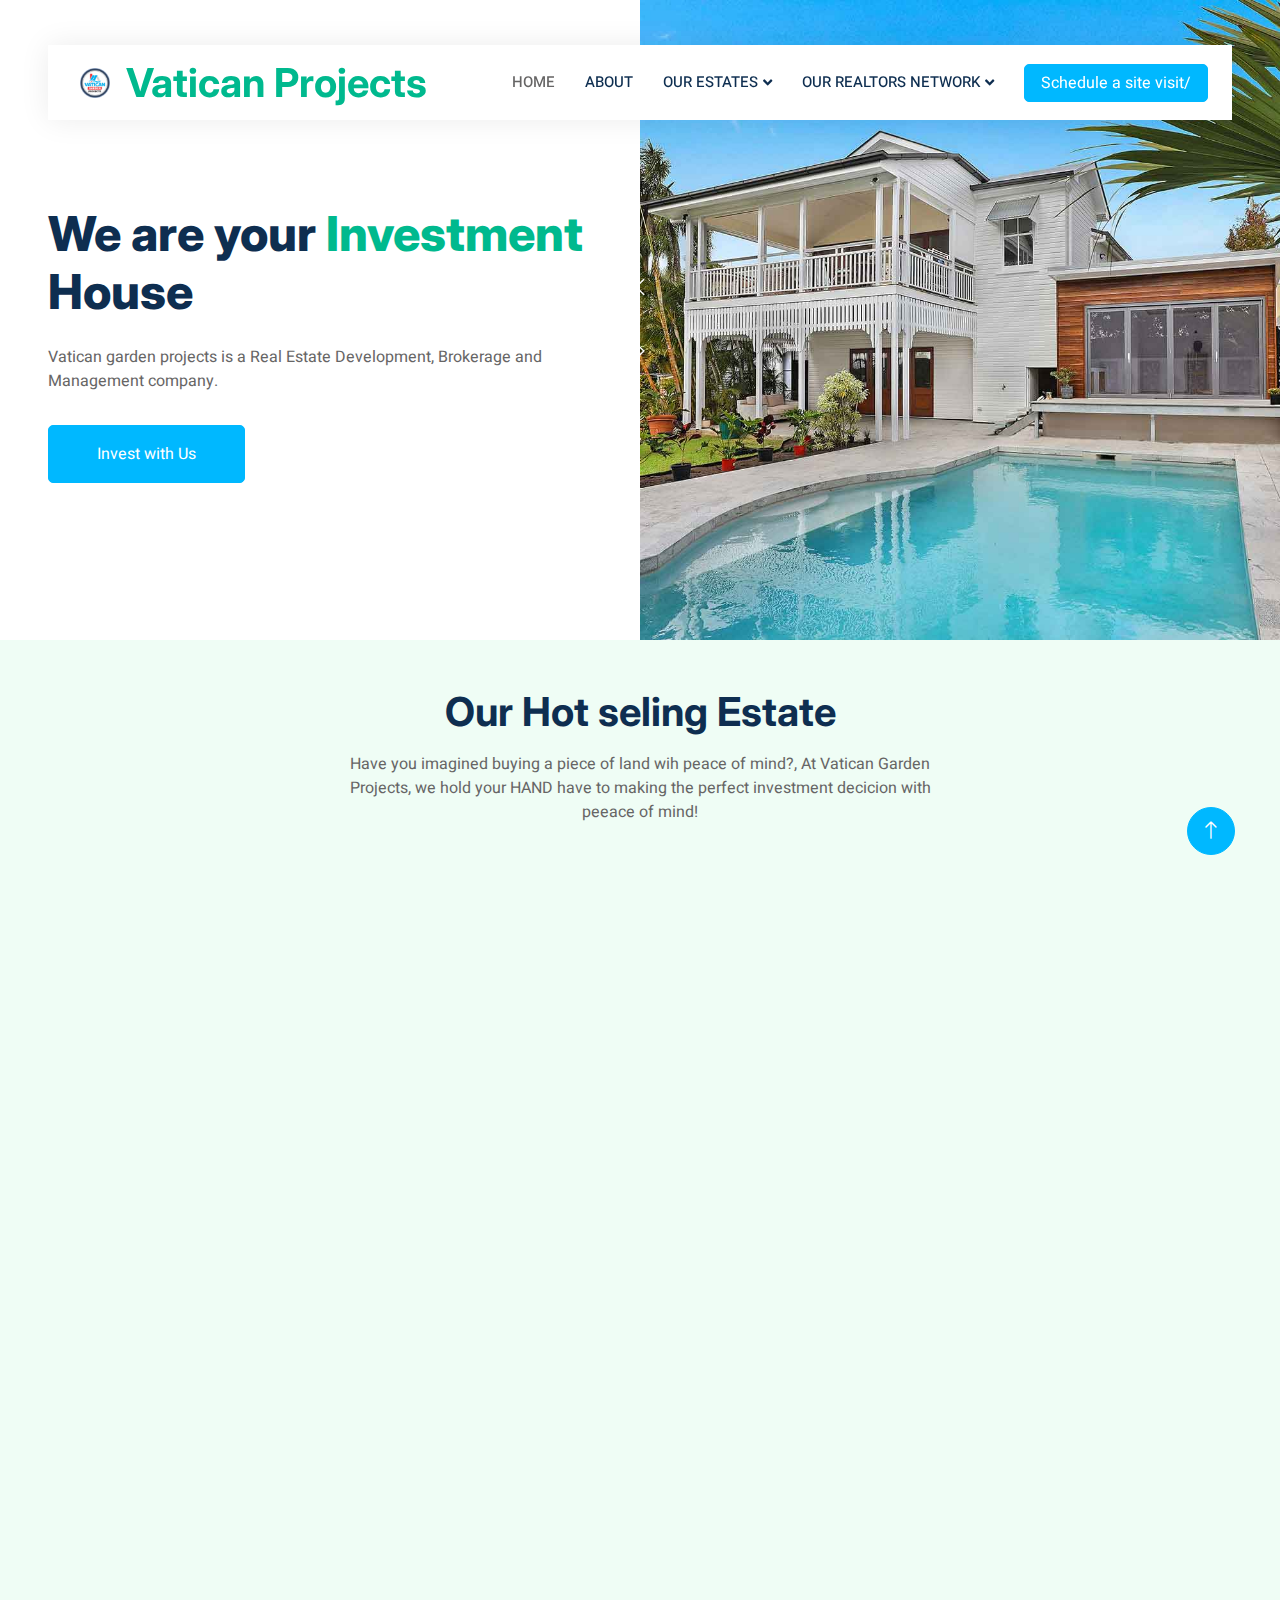
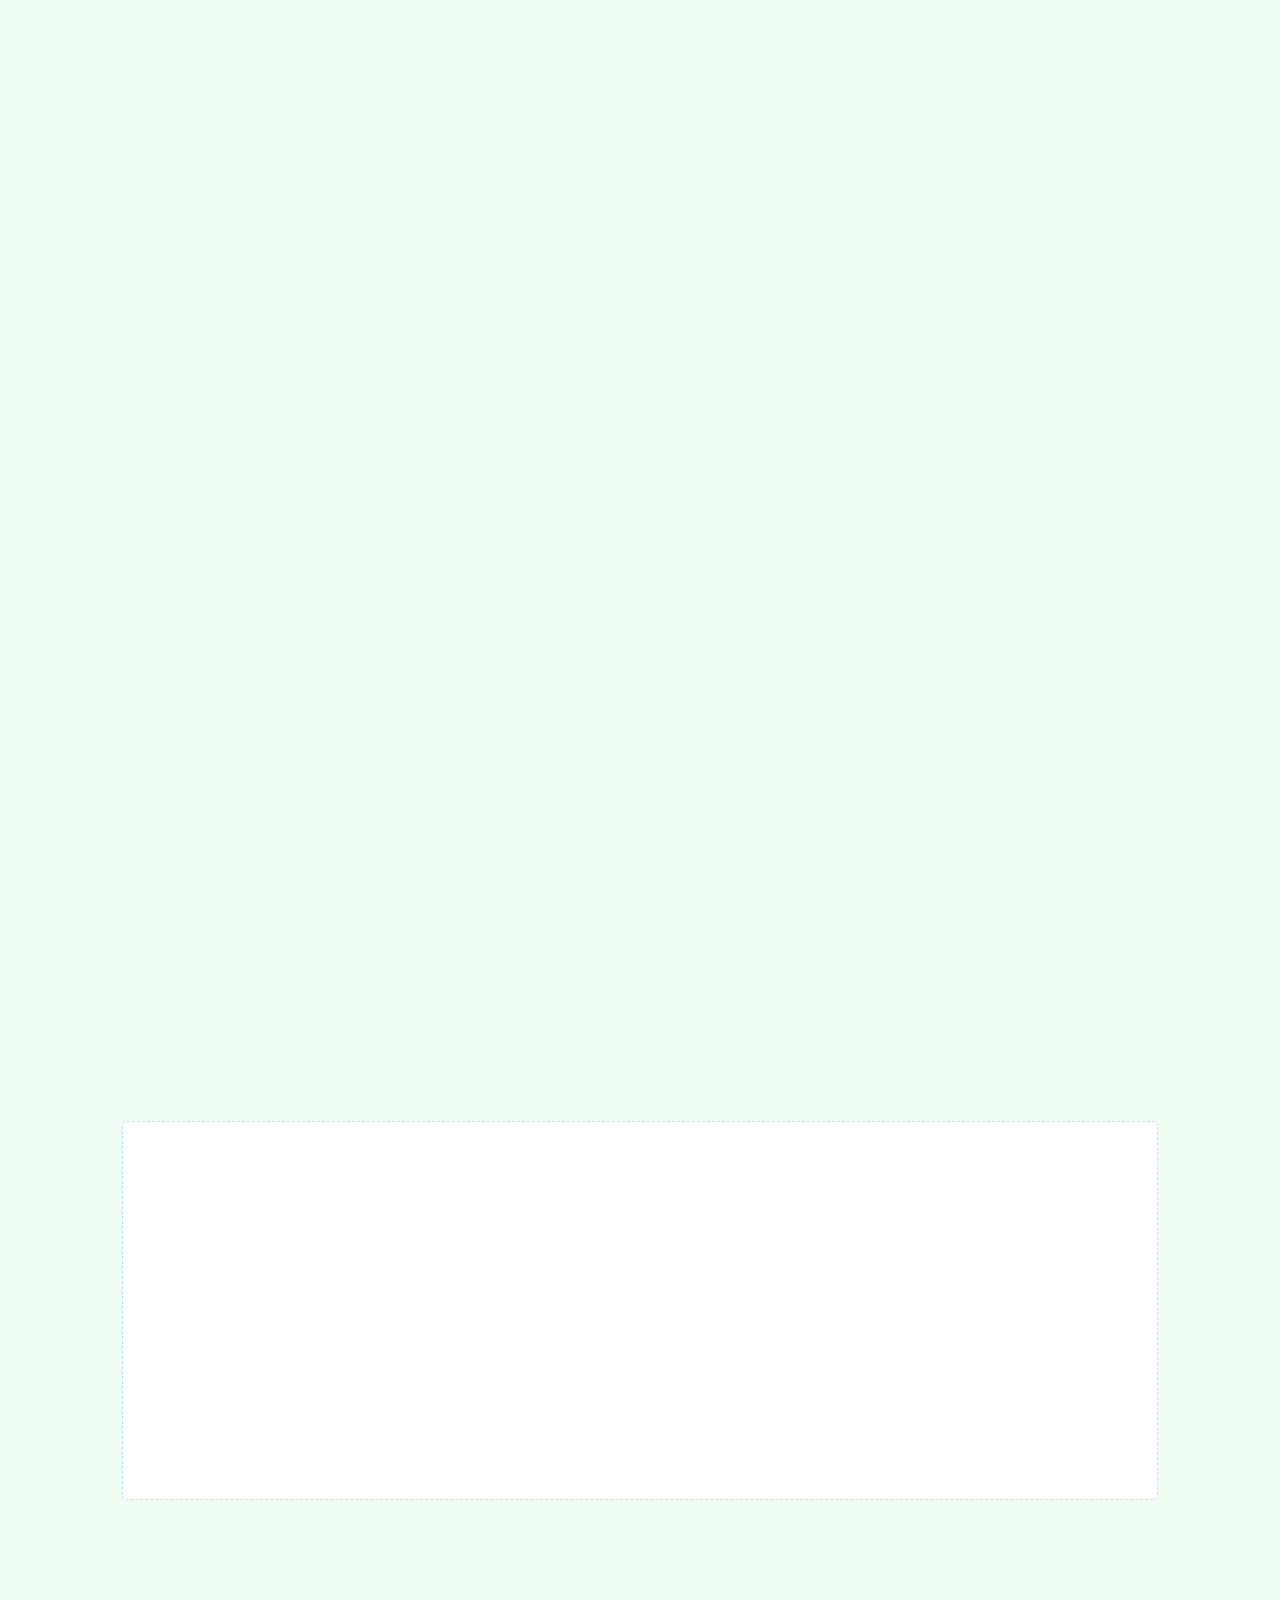
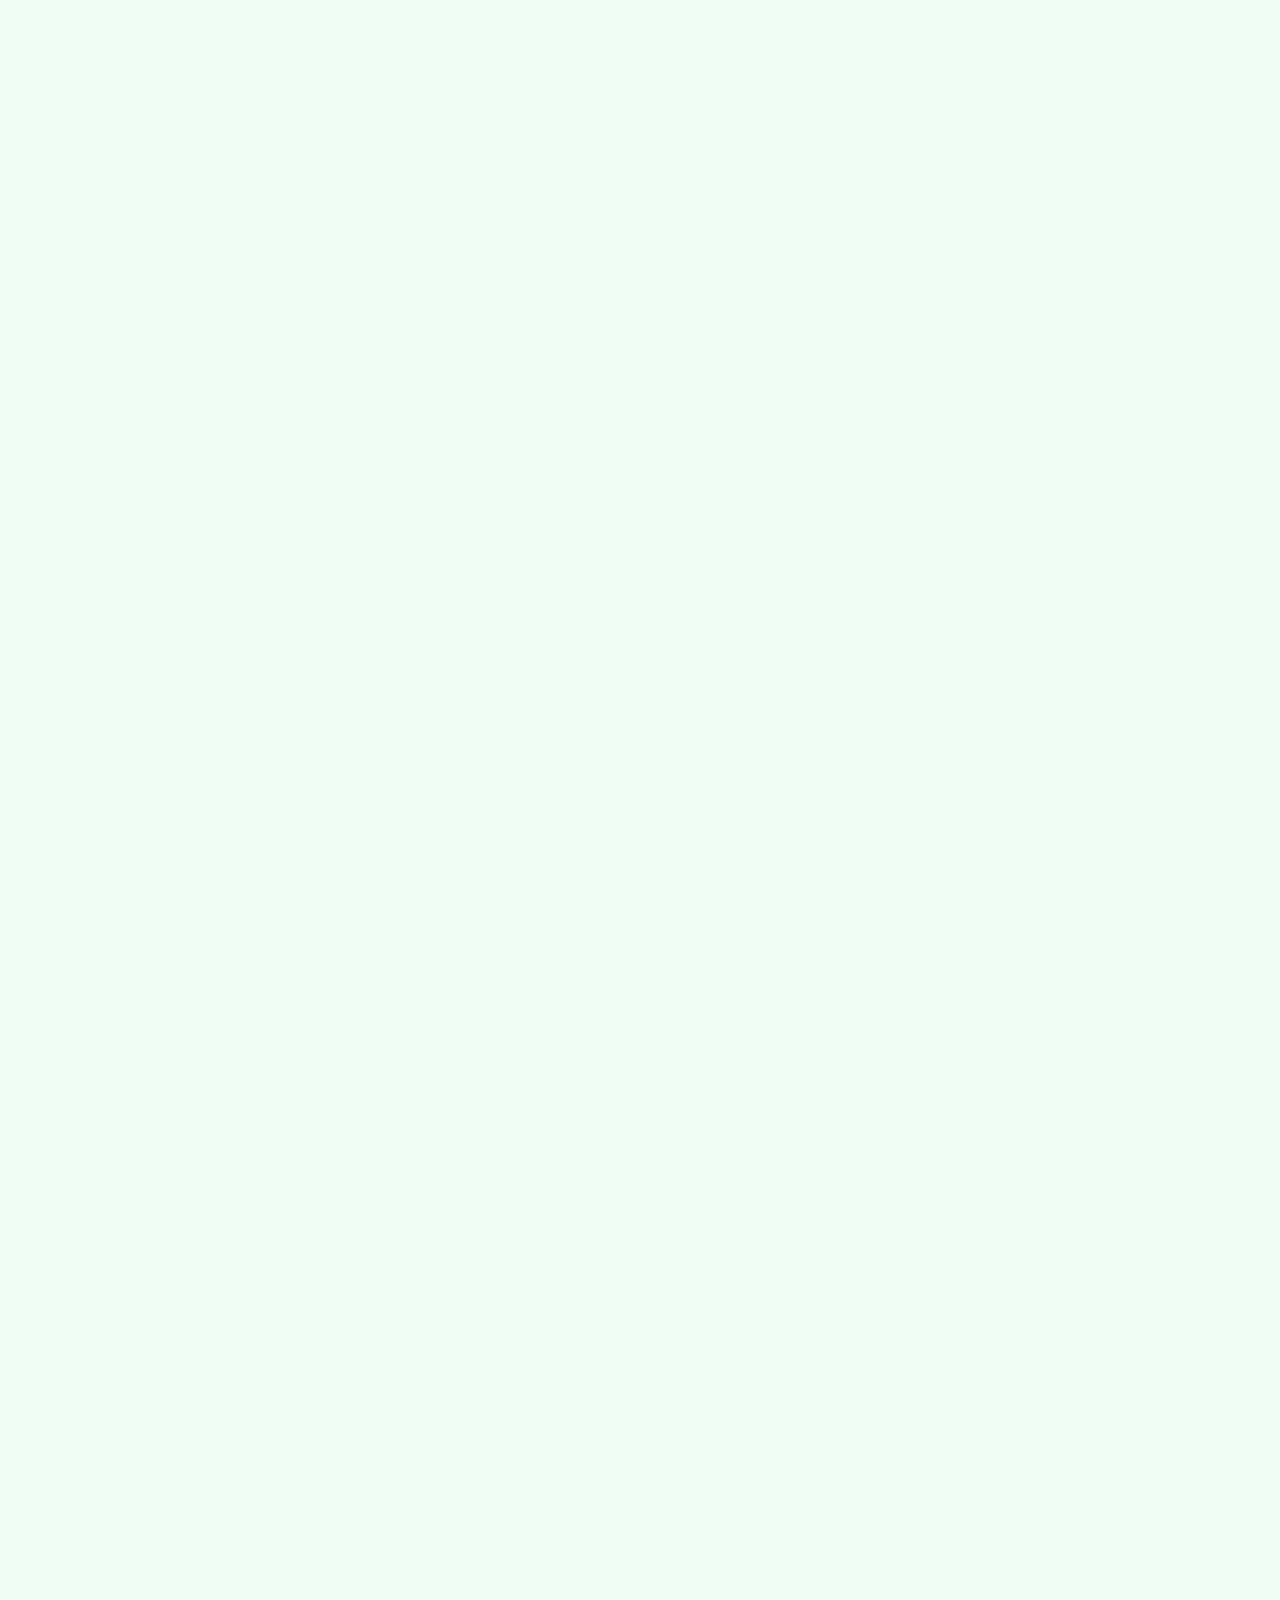
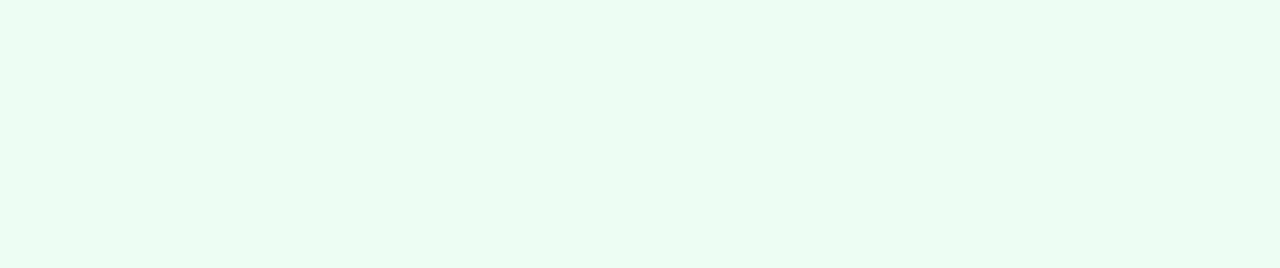
<file: sample/index.html>
<!DOCTYPE html>
<html lang="en">

<head>
    <meta charset="utf-8">
    <title>Vatican projects - Real Estate Company</title>
    <meta content="width=device-width, initial-scale=1.0" name="viewport">
    <meta content="" name="keywords">
    <meta content="" name="description">

    <!-- Favicon -->
    <link href="img/icon.ico" rel="icon">

    <!-- Google Web Fonts -->
    <link rel="preconnect" href="https://fonts.googleapis.com">
    <link rel="preconnect" href="https://fonts.gstatic.com" crossorigin>
    <link href="https://fonts.googleapis.com/css2?family=Heebo:wght@400;500;600&family=Inter:wght@700;800&display=swap" rel="stylesheet">
    
    <!-- Icon Font Stylesheet -->
    <link href="https://cdnjs.cloudflare.com/ajax/libs/font-awesome/5.10.0/css/all.min.css" rel="stylesheet">
    <link href="https://cdn.jsdelivr.net/npm/bootstrap-icons@1.4.1/font/bootstrap-icons.css" rel="stylesheet">

    <!-- Libraries Stylesheet -->
    <link href="lib/animate/animate.min.css" rel="stylesheet">
    <link href="lib/owlcarousel/assets/owl.carousel.min.css" rel="stylesheet">

    <!-- Customized Bootstrap Stylesheet -->
    <link href="css/bootstrap.min.css" rel="stylesheet">

    <!-- Template Stylesheet -->
    <link href="css/style.css" rel="stylesheet">
</head>

<body>
    <div class="container-xxl bg-white p-0">
        <!-- Spinner Start -->
        <div id="spinner" class="show bg-white position-fixed translate-middle w-100 vh-100 top-50 start-50 d-flex align-items-center justify-content-center">
            <div class="spinner-border text-primary" style="width: 3rem; height: 3rem;" role="status">
                <span class="sr-only">Loading...</span>
            </div>
        </div>
        <!-- Spinner End -->


        <!-- Navbar Start -->
        <div class="container-fluid nav-bar bg-transparent">
            <nav class="navbar navbar-expand-lg bg-white navbar-light py-0 px-4">
                <a href="index.html" class="navbar-brand d-flex align-items-center text-center">
                    <div class="icon p-2 me-2">
                        <img class="img-fluid" src="img/icon.ico" alt="Icon" style="width: 30px; height: 30px;">
                    </div>
                    <h1 class="m-0 text-primary">Vatican Projects</h1>
                </a>
                <button type="button" class="navbar-toggler" data-bs-toggle="collapse" data-bs-target="#navbarCollapse">
                    <span class="navbar-toggler-icon"></span>
                </button>
                <div class="collapse navbar-collapse" id="navbarCollapse">
                    <div class="navbar-nav ms-auto">
                        <a href="index.html" class="nav-item nav-link active">Home</a>
                        <a href="about.html" class="nav-item nav-link">About</a>
                        <div class="nav-item dropdown">
                            <a href="#" class="nav-link dropdown-toggle" data-bs-toggle="dropdown">Our Estates</a>
                            <div class="dropdown-menu rounded-0 m-0">
                                <a href="property-list.html" class="dropdown-item">Vatican Garden Estate igbariam</a>
                                <a href="property-type.html" class="dropdown-item">Canaan city Estate Enugu</a>
                                <a href="property-agent.html" class="dropdown-item">Canaan city Estate iselle azagba</a>
                            </div>
                        </div>
                        <div class="nav-item dropdown">
                            <a href="#" class="nav-link dropdown-toggle" data-bs-toggle="dropdown">Our Realtors Network</a>
                            <div class="dropdown-menu rounded-0 m-0">
                                <a href="404.html" class="dropdown-item">Become an Agent</a>
                            </div>
                        </div>
                    </div>
                    <a href="contact.html" class="btn btn-primary px-3 d-none d-lg-flex">Schedule a site visit/</a>
                </div>
            </nav>
        </div>
        <!-- Navbar End -->


        <!-- Header Start -->
        <div class="container-fluid header bg-white p-0">
            <div class="row g-0 align-items-center flex-column-reverse flex-md-row">
                <div class="col-md-6 p-5 mt-lg-5">
                    <h1 class="display-5 animated fadeIn mb-4">We are your <span class="text-primary">Investment </span>House</h1>
                    <p class="animated fadeIn mb-4 pb-2">Vatican garden projects is a Real Estate Development, Brokerage and Management company.</p>
                    <a href="" class="btn btn-primary py-3 px-5 me-3 animated fadeIn">Invest with Us</a>
                </div>
                <div class="col-md-6 animated fadeIn">
                    <div class="owl-carousel header-carousel">
                        <div class="owl-carousel-item">
                            <img class="img-fluid" src="img/carousel-1.jpg" alt="">
                        </div>
                        <div class="owl-carousel-item">
                            <img class="img-fluid" src="img/carousel-2.jpg" alt="">
                        </div>
                    </div>
                </div>
            </div>
        </div>
        <!-- Header End -->


        <!-- Search Start -->
        <!-- <div class="container-fluid bg-primary mb-5 wow fadeIn" data-wow-delay="0.1s" style="padding: 35px;">
            <div class="container">
                <div class="row g-2">
                    <div class="col-md-10">
                        <div class="row g-2">
                            <div class="col-md-4">
                                <input type="text" class="form-control border-0 py-3" placeholder="Search Keyword">
                            </div>
                            <div class="col-md-4">
                                <select class="form-select border-0 py-3">
                                    <option selected>Property Type</option>
                                    <option value="1">Property Type 1</option>
                                    <option value="2">Property Type 2</option>
                                    <option value="3">Property Type 3</option>
                                </select>
                            </div>
                            <div class="col-md-4">
                                <select class="form-select border-0 py-3">
                                    <option selected>Location</option>
                                    <option value="1">Location 1</option>
                                    <option value="2">Location 2</option>
                                    <option value="3">Location 3</option>
                                </select>
                            </div>
                        </div>
                    </div> -->
                    <!-- <div class="col-md-2">
                        <button class="btn btn-dark border-0 w-100 py-3">Search</button>
                    </div> -->
                </div>
            </div>
        </div>
        <!-- Search End -->


        <!-- Category Start -->
        <div class="container-xxl py-5">
            <div class="container">
                <div class="text-center mx-auto mb-5 wow fadeInUp" data-wow-delay="0.1s" style="max-width: 600px;">
                    <h1 class="mb-3"> Our Hot seling Estate</h1>
                    <p>Have you imagined buying a piece of land wih peace of mind?, At Vatican Garden Projects, we hold your HAND have to making the perfect investment decicion with peeace of mind!</p>
                </div>
               
            </div>
        </div>
        <!-- Category End -->

        

        <!-- About Start -->
        <div class="container-xxl py-5">
            <div class="container">
                <div class="row g-5 align-items-center">
                    <div class="col-lg-6 wow fadeIn" data-wow-delay="0.1s">
                        <div class="about-img position-relative overflow-hidden p-5 pe-0">
                            <iframe src="https://www.youtube.com/embed/Dbndf4RyHRQ?si=KaRTR8_ltRdeWe0y" title="YouTube video player"
                frameborder="0" allow=" autoplay;" referrerpolicy="strict-origin-when-cross-origin"
                allowfullscreen></iframe>
                            <!-- <img class="img-fluid w-100" src="img/about.jpg"> -->
                        </div>
                    </div>
                    <div class="col-lg-6 wow fadeIn" data-wow-delay="0.5s">
                        <h1 class="mb-4">#1 Place To Find The Perfect Property</h1>
                        <p class="mb-4">Tempor erat elitr rebum at clita. Diam dolor diam ipsum sit. Aliqu diam amet diam et eos. Clita erat ipsum et lorem et sit, sed stet lorem sit clita duo justo magna dolore erat amet</p>
                        <p><i class="fa fa-check text-primary me-3"></i>Tempor erat elitr rebum at clita</p>
                        <p><i class="fa fa-check text-primary me-3"></i>Aliqu diam amet diam et eos</p>
                        <p><i class="fa fa-check text-primary me-3"></i>Clita duo justo magna dolore erat amet</p>
                        <a class="btn btn-primary py-3 px-5 mt-3" href="">Read More</a>
                    </div>
                </div>
            </div>
        </div>
        <!-- About End -->


        <!-- iframe section -->
        <section>
            <iframe src="https://www.youtube.com/embed/Dbndf4RyHRQ?si=KaRTR8_ltRdeWe0y" title="YouTube video player"
                frameborder="0" allow=" autoplay;" referrerpolicy="strict-origin-when-cross-origin"
                allowfullscreen></iframe>
        </section>


        <!-- Property List Start -->
        <div class="container-xxl py-5">
            <div class="container">
                <div class="row g-0 gx-5 align-items-end">
                    <div class="col-lg-6">
                        <div class="text-start mx-auto mb-5 wow slideInLeft" data-wow-delay="0.1s">
                            <h1 class="mb-3">Other Selling Estates</h1>
                            <p>Eirmod sed ipsum dolor sit rebum labore magna erat. Tempor ut dolore lorem kasd vero ipsum sit eirmod sit diam justo sed rebum.</p>
                        </div>
                    </div>
                    <div class="col-lg-6 text-start text-lg-end wow slideInRight" data-wow-delay="0.1s">
                        <ul class="nav nav-pills d-inline-flex justify-content-end mb-5">
                            <li class="nav-item me-2">
                                <a class="btn btn-outline-primary active" data-bs-toggle="pill" href="#tab-1">Talk to our trusted Agent</a>
                            </li>
                            <li class="nav-item me-2">
                                <a class="btn btn-outline-primary" data-bs-toggle="pill" href="#tab-2">Buy Now</a>
                            </li>
                            <!-- <li class="nav-item me-0">
                                <a class="btn btn-outline-primary" data-bs-toggle="pill" href="#tab-3">For Rent</a>
                            </li> -->
                        </ul>
                    </div>
                </div>
                <div class="tab-content">
                    <div id="tab-1" class="tab-pane fade show p-0 active">
                        <div class="row g-4">
                            <div class="col-lg-4 col-md-6 wow fadeInUp" data-wow-delay="0.1s">
                                <div class="property-item rounded overflow-hidden">
                                    <div class="position-relative overflow-hidden">
                                        <a href=""><img class="img-fluid" src="img/property-1.jpg" alt=""></a>
                                        <div class="bg-primary rounded text-white position-absolute start-0 top-0 m-4 py-1 px-3">Now Selling</div>
                                        <div class="bg-white rounded-top text-primary position-absolute start-0 bottom-0 mx-4 pt-1 px-3">aku ro ulo investment opportunity</div>
                                    </div>
                                    <div class="p-4 pb-0">
                                        <a class="d-block h5 mb-2" href="">Canaan City Estate  </a>
                                        <h5 class="text-primary mb-3">Price: #10 Million</h5>
                                        <h5 class="text-primary mb-3"> promo price: #8 Million</h5>
                                        
                                        <p><i class="fa fa-map-marker-alt text-primary me-2"></i>oposite UNTH, along Enugu Porhacort Express way, Ituku-Ozalla Enugu</p>
                                    </div>
                                    <div class="d-flex border-top">
                                        <small class="flex-fill text-center border-end py-2"><i class="fa fa-ruler-combined text-primary me-2"></i>450 Sqm per plot</small>
                                        <!-- <small class="flex-fill text-center border-end py-2"><i class="fa fa-bed text-primary me-2"></i>3 Bed</small>
                                        <small class="flex-fill text-center py-2"><i class="fa fa-bath text-primary me-2"></i>2 Bath</small> -->
                                    </div>
                                </div>
                            </div>
                            <div class="col-lg-4 col-md-6 wow fadeInUp" data-wow-delay="0.3s">
                                <div class="property-item rounded overflow-hidden">
                                    <div class="position-relative overflow-hidden">
                                        <a href=""><img class="img-fluid" src="img/property-2.jpg" alt=""></a>
                                        <div class="bg-primary rounded text-white position-absolute start-0 top-0 m-4 py-1 px-3">Now selling </div>
                                        <div class="bg-white rounded-top text-primary position-absolute start-0 bottom-0 mx-4 pt-1 px-3">aku ro ulo inverstment opportunity</div>
                                    </div>
                                    <div class="p-4 pb-0">
                                        <h5 class="text-primary mb-3">3.5 Million</h5>
                                        <a class="d-block h5 mb-2" href="">Vatican Garden Estate </a>
                                        <p><i class="fa fa-map-marker-alt text-primary me-2"></i>Behind ojukwu university, igbariam Anambra State</p>
                                    </div>
                                    <div class="d-flex border-top">
                                        <small class="flex-fill text-center border-end py-2"><i class="fa fa-ruler-combined text-primary me-2"></i>460 Sqm per plot</small>
                                        
                                    </div>
                                </div>
                            </div>
                            <div class="col-lg-4 col-md-6 wow fadeInUp" data-wow-delay="0.5s">
                                <div class="property-item rounded overflow-hidden">
                                    <div class="position-relative overflow-hidden">
                                        <a href=""><img class="img-fluid" src="img/property-3.jpg" alt=""></a>
                                        <div class="bg-primary rounded text-white position-absolute start-0 top-0 m-4 py-1 px-3">Now Selling</div>
                                        <div class="bg-white rounded-top text-primary position-absolute start-0 bottom-0 mx-4 pt-1 px-3">akuro ulo investment oppotunity</div>
                                    </div>
                                    <div class="p-4 pb-0">
                                        <a class="d-block h5 mb-2" href="">Canaan City Estate</a>
                                        <h5 class="text-primary mb-3">Price: #10 Million</h5>
                                        <h5 class="text-primary mb-3">Promo price: #7.5 Million</h5>
                                        <p><i class="fa fa-map-marker-alt text-primary me-2"></i>Beside family Home Estate, along Benin-Asaba 
                                            Expressway, iselle Azagba, Delta state</p>
                                    </div>
                                    <div class="d-flex border-top">
                                        <small class="flex-fill text-center border-end py-2"><i class="fa fa-ruler-combined text-primary me-2"></i>450Sqm per plot</small>
                                        
                                    </div>
                                </div>
                            </div>
                            <!-- <div class="col-lg-4 col-md-6 wow fadeInUp" data-wow-delay="0.1s">
                                <div class="property-item rounded overflow-hidden">
                                    <div class="position-relative overflow-hidden">
                                        <a href=""><img class="img-fluid" src="img/property-4.jpg" alt=""></a>
                                        <div class="bg-primary rounded text-white position-absolute start-0 top-0 m-4 py-1 px-3">For Rent</div>
                                        <div class="bg-white rounded-top text-primary position-absolute start-0 bottom-0 mx-4 pt-1 px-3">Building</div>
                                    </div>
                                    <div class="p-4 pb-0">
                                        <h5 class="text-primary mb-3">$12,345</h5>
                                        <a class="d-block h5 mb-2" href="">Golden Urban House For Sell</a>
                                        <p><i class="fa fa-map-marker-alt text-primary me-2"></i>123 Street, New York, USA</p>
                                    </div>
                                    <div class="d-flex border-top">
                                        <small class="flex-fill text-center border-end py-2"><i class="fa fa-ruler-combined text-primary me-2"></i>1000 Sqft</small>
                                        <small class="flex-fill text-center border-end py-2"><i class="fa fa-bed text-primary me-2"></i>3 Bed</small>
                                        <small class="flex-fill text-center py-2"><i class="fa fa-bath text-primary me-2"></i>2 Bath</small>
                                    </div>
                                </div>
                            </div>
                            <div class="col-lg-4 col-md-6 wow fadeInUp" data-wow-delay="0.3s">
                                <div class="property-item rounded overflow-hidden">
                                    <div class="position-relative overflow-hidden">
                                        <a href=""><img class="img-fluid" src="img/property-5.jpg" alt=""></a>
                                        <div class="bg-primary rounded text-white position-absolute start-0 top-0 m-4 py-1 px-3">For Sell</div>
                                        <div class="bg-white rounded-top text-primary position-absolute start-0 bottom-0 mx-4 pt-1 px-3">Home</div>
                                    </div>
                                    <div class="p-4 pb-0">
                                        <h5 class="text-primary mb-3">$12,345</h5>
                                        <a class="d-block h5 mb-2" href="">Golden Urban House For Sell</a>
                                        <p><i class="fa fa-map-marker-alt text-primary me-2"></i>123 Street, New York, USA</p>
                                    </div>
                                    <div class="d-flex border-top">
                                        <small class="flex-fill text-center border-end py-2"><i class="fa fa-ruler-combined text-primary me-2"></i>1000 Sqft</small>
                                        <small class="flex-fill text-center border-end py-2"><i class="fa fa-bed text-primary me-2"></i>3 Bed</small>
                                        <small class="flex-fill text-center py-2"><i class="fa fa-bath text-primary me-2"></i>2 Bath</small>
                                    </div>
                                </div>
                            </div>
                            <div class="col-lg-4 col-md-6 wow fadeInUp" data-wow-delay="0.5s">
                                <div class="property-item rounded overflow-hidden">
                                    <div class="position-relative overflow-hidden">
                                        <a href=""><img class="img-fluid" src="img/property-6.jpg" alt=""></a>
                                        <div class="bg-primary rounded text-white position-absolute start-0 top-0 m-4 py-1 px-3">For Rent</div>
                                        <div class="bg-white rounded-top text-primary position-absolute start-0 bottom-0 mx-4 pt-1 px-3">Shop</div>
                                    </div>
                                    <div class="p-4 pb-0">
                                        <h5 class="text-primary mb-3">$12,345</h5>
                                        <a class="d-block h5 mb-2" href="">Golden Urban House For Sell</a>
                                        <p><i class="fa fa-map-marker-alt text-primary me-2"></i>123 Street, New York, USA</p>
                                    </div>
                                    <div class="d-flex border-top">
                                        <small class="flex-fill text-center border-end py-2"><i class="fa fa-ruler-combined text-primary me-2"></i>1000 Sqft</small>
                                        <small class="flex-fill text-center border-end py-2"><i class="fa fa-bed text-primary me-2"></i>3 Bed</small>
                                        <small class="flex-fill text-center py-2"><i class="fa fa-bath text-primary me-2"></i>2 Bath</small>
                                    </div>
                                </div>
                            </div>
                            <div class="col-12 text-center wow fadeInUp" data-wow-delay="0.1s">
                                <a class="btn btn-primary py-3 px-5" href="">Browse More Property</a>
                            </div>
                        </div>
                    </div>
                    <div id="tab-2" class="tab-pane fade show p-0">
                        <div class="row g-4">
                            <div class="col-lg-4 col-md-6">
                                <div class="property-item rounded overflow-hidden">
                                    <div class="position-relative overflow-hidden">
                                        <a href=""><img class="img-fluid" src="img/property-1.jpg" alt=""></a>
                                        <div class="bg-primary rounded text-white position-absolute start-0 top-0 m-4 py-1 px-3">For Sell</div>
                                        <div class="bg-white rounded-top text-primary position-absolute start-0 bottom-0 mx-4 pt-1 px-3">Appartment</div>
                                    </div>
                                    <div class="p-4 pb-0">
                                        <h5 class="text-primary mb-3">$12,345</h5>
                                        <a class="d-block h5 mb-2" href="">Golden Urban House For Sell</a>
                                        <p><i class="fa fa-map-marker-alt text-primary me-2"></i>123 Street, New York, USA</p>
                                    </div>
                                    <div class="d-flex border-top">
                                        <small class="flex-fill text-center border-end py-2"><i class="fa fa-ruler-combined text-primary me-2"></i>1000 Sqft</small>
                                        <small class="flex-fill text-center border-end py-2"><i class="fa fa-bed text-primary me-2"></i>3 Bed</small>
                                        <small class="flex-fill text-center py-2"><i class="fa fa-bath text-primary me-2"></i>2 Bath</small>
                                    </div>
                                </div>
                            </div>
                            <div class="col-lg-4 col-md-6">
                                <div class="property-item rounded overflow-hidden">
                                    <div class="position-relative overflow-hidden">
                                        <a href=""><img class="img-fluid" src="img/property-2.jpg" alt=""></a>
                                        <div class="bg-primary rounded text-white position-absolute start-0 top-0 m-4 py-1 px-3">For Rent</div>
                                        <div class="bg-white rounded-top text-primary position-absolute start-0 bottom-0 mx-4 pt-1 px-3">Villa</div>
                                    </div>
                                    <div class="p-4 pb-0">
                                        <h5 class="text-primary mb-3">$12,345</h5>
                                        <a class="d-block h5 mb-2" href="">Golden Urban House For Sell</a>
                                        <p><i class="fa fa-map-marker-alt text-primary me-2"></i>123 Street, New York, USA</p>
                                    </div>
                                    <div class="d-flex border-top">
                                        <small class="flex-fill text-center border-end py-2"><i class="fa fa-ruler-combined text-primary me-2"></i>1000 Sqft</small>
                                        <small class="flex-fill text-center border-end py-2"><i class="fa fa-bed text-primary me-2"></i>3 Bed</small>
                                        <small class="flex-fill text-center py-2"><i class="fa fa-bath text-primary me-2"></i>2 Bath</small>
                                    </div>
                                </div>
                            </div>
                            <div class="col-lg-4 col-md-6">
                                <div class="property-item rounded overflow-hidden">
                                    <div class="position-relative overflow-hidden">
                                        <a href=""><img class="img-fluid" src="img/property-3.jpg" alt=""></a>
                                        <div class="bg-primary rounded text-white position-absolute start-0 top-0 m-4 py-1 px-3">For Sell</div>
                                        <div class="bg-white rounded-top text-primary position-absolute start-0 bottom-0 mx-4 pt-1 px-3">Office</div>
                                    </div>
                                    <div class="p-4 pb-0">
                                        <h5 class="text-primary mb-3">$12,345</h5>
                                        <a class="d-block h5 mb-2" href="">Golden Urban House For Sell</a>
                                        <p><i class="fa fa-map-marker-alt text-primary me-2"></i>123 Street, New York, USA</p>
                                    </div>
                                    <div class="d-flex border-top">
                                        <small class="flex-fill text-center border-end py-2"><i class="fa fa-ruler-combined text-primary me-2"></i>1000 Sqft</small>
                                        <small class="flex-fill text-center border-end py-2"><i class="fa fa-bed text-primary me-2"></i>3 Bed</small>
                                        <small class="flex-fill text-center py-2"><i class="fa fa-bath text-primary me-2"></i>2 Bath</small>
                                    </div>
                                </div>
                            </div>
                            <div class="col-lg-4 col-md-6">
                                <div class="property-item rounded overflow-hidden">
                                    <div class="position-relative overflow-hidden">
                                        <a href=""><img class="img-fluid" src="img/property-4.jpg" alt=""></a>
                                        <div class="bg-primary rounded text-white position-absolute start-0 top-0 m-4 py-1 px-3">For Rent</div>
                                        <div class="bg-white rounded-top text-primary position-absolute start-0 bottom-0 mx-4 pt-1 px-3">Building</div>
                                    </div>
                                    <div class="p-4 pb-0">
                                        <h5 class="text-primary mb-3">$12,345</h5>
                                        <a class="d-block h5 mb-2" href="">Golden Urban House For Sell</a>
                                        <p><i class="fa fa-map-marker-alt text-primary me-2"></i>123 Street, New York, USA</p>
                                    </div>
                                    <div class="d-flex border-top">
                                        <small class="flex-fill text-center border-end py-2"><i class="fa fa-ruler-combined text-primary me-2"></i>1000 Sqft</small>
                                        <small class="flex-fill text-center border-end py-2"><i class="fa fa-bed text-primary me-2"></i>3 Bed</small>
                                        <small class="flex-fill text-center py-2"><i class="fa fa-bath text-primary me-2"></i>2 Bath</small>
                                    </div>
                                </div>
                            </div>
                            <div class="col-lg-4 col-md-6">
                                <div class="property-item rounded overflow-hidden">
                                    <div class="position-relative overflow-hidden">
                                        <a href=""><img class="img-fluid" src="img/property-5.jpg" alt=""></a>
                                        <div class="bg-primary rounded text-white position-absolute start-0 top-0 m-4 py-1 px-3">For Sell</div>
                                        <div class="bg-white rounded-top text-primary position-absolute start-0 bottom-0 mx-4 pt-1 px-3">Home</div>
                                    </div>
                                    <div class="p-4 pb-0">
                                        <h5 class="text-primary mb-3">$12,345</h5>
                                        <a class="d-block h5 mb-2" href="">Golden Urban House For Sell</a>
                                        <p><i class="fa fa-map-marker-alt text-primary me-2"></i>123 Street, New York, USA</p>
                                    </div>
                                    <div class="d-flex border-top">
                                        <small class="flex-fill text-center border-end py-2"><i class="fa fa-ruler-combined text-primary me-2"></i>1000 Sqft</small>
                                        <small class="flex-fill text-center border-end py-2"><i class="fa fa-bed text-primary me-2"></i>3 Bed</small>
                                        <small class="flex-fill text-center py-2"><i class="fa fa-bath text-primary me-2"></i>2 Bath</small>
                                    </div>
                                </div>
                            </div>
                            <div class="col-lg-4 col-md-6">
                                <div class="property-item rounded overflow-hidden">
                                    <div class="position-relative overflow-hidden">
                                        <a href=""><img class="img-fluid" src="img/property-6.jpg" alt=""></a>
                                        <div class="bg-primary rounded text-white position-absolute start-0 top-0 m-4 py-1 px-3">For Rent</div>
                                        <div class="bg-white rounded-top text-primary position-absolute start-0 bottom-0 mx-4 pt-1 px-3">Shop</div>
                                    </div>
                                    <div class="p-4 pb-0">
                                        <h5 class="text-primary mb-3">$12,345</h5>
                                        <a class="d-block h5 mb-2" href="">Golden Urban House For Sell</a>
                                        <p><i class="fa fa-map-marker-alt text-primary me-2"></i>123 Street, New York, USA</p>
                                    </div>
                                    <div class="d-flex border-top">
                                        <small class="flex-fill text-center border-end py-2"><i class="fa fa-ruler-combined text-primary me-2"></i>1000 Sqft</small>
                                        <small class="flex-fill text-center border-end py-2"><i class="fa fa-bed text-primary me-2"></i>3 Bed</small>
                                        <small class="flex-fill text-center py-2"><i class="fa fa-bath text-primary me-2"></i>2 Bath</small>
                                    </div>
                                </div>
                            </div>
                            <div class="col-12 text-center">
                                <a class="btn btn-primary py-3 px-5" href="">Browse More Property</a>
                            </div>
                        </div>
                    </div>
                    <div id="tab-3" class="tab-pane fade show p-0">
                        <div class="row g-4">
                            <div class="col-lg-4 col-md-6">
                                <div class="property-item rounded overflow-hidden">
                                    <div class="position-relative overflow-hidden">
                                        <a href=""><img class="img-fluid" src="img/property-1.jpg" alt=""></a>
                                        <div class="bg-primary rounded text-white position-absolute start-0 top-0 m-4 py-1 px-3">For Sell</div>
                                        <div class="bg-white rounded-top text-primary position-absolute start-0 bottom-0 mx-4 pt-1 px-3">Appartment</div>
                                    </div>
                                    <div class="p-4 pb-0">
                                        <h5 class="text-primary mb-3">$12,345</h5>
                                        <a class="d-block h5 mb-2" href="">Golden Urban House For Sell</a>
                                        <p><i class="fa fa-map-marker-alt text-primary me-2"></i>123 Street, New York, USA</p>
                                    </div>
                                    <div class="d-flex border-top">
                                        <small class="flex-fill text-center border-end py-2"><i class="fa fa-ruler-combined text-primary me-2"></i>1000 Sqft</small>
                                        <small class="flex-fill text-center border-end py-2"><i class="fa fa-bed text-primary me-2"></i>3 Bed</small>
                                        <small class="flex-fill text-center py-2"><i class="fa fa-bath text-primary me-2"></i>2 Bath</small>
                                    </div>
                                </div>
                            </div>
                            <div class="col-lg-4 col-md-6">
                                <div class="property-item rounded overflow-hidden">
                                    <div class="position-relative overflow-hidden">
                                        <a href=""><img class="img-fluid" src="img/property-2.jpg" alt=""></a>
                                        <div class="bg-primary rounded text-white position-absolute start-0 top-0 m-4 py-1 px-3">For Rent</div>
                                        <div class="bg-white rounded-top text-primary position-absolute start-0 bottom-0 mx-4 pt-1 px-3">Villa</div>
                                    </div>
                                    <div class="p-4 pb-0">
                                        <h5 class="text-primary mb-3">$12,345</h5>
                                        <a class="d-block h5 mb-2" href="">Golden Urban House For Sell</a>
                                        <p><i class="fa fa-map-marker-alt text-primary me-2"></i>123 Street, New York, USA</p>
                                    </div>
                                    <div class="d-flex border-top">
                                        <small class="flex-fill text-center border-end py-2"><i class="fa fa-ruler-combined text-primary me-2"></i>1000 Sqft</small>
                                        <small class="flex-fill text-center border-end py-2"><i class="fa fa-bed text-primary me-2"></i>3 Bed</small>
                                        <small class="flex-fill text-center py-2"><i class="fa fa-bath text-primary me-2"></i>2 Bath</small>
                                    </div>
                                </div>
                            </div>
                            <div class="col-lg-4 col-md-6">
                                <div class="property-item rounded overflow-hidden">
                                    <div class="position-relative overflow-hidden">
                                        <a href=""><img class="img-fluid" src="img/property-3.jpg" alt=""></a>
                                        <div class="bg-primary rounded text-white position-absolute start-0 top-0 m-4 py-1 px-3">For Sell</div>
                                        <div class="bg-white rounded-top text-primary position-absolute start-0 bottom-0 mx-4 pt-1 px-3">Office</div>
                                    </div>
                                    <div class="p-4 pb-0">
                                        <h5 class="text-primary mb-3">$12,345</h5>
                                        <a class="d-block h5 mb-2" href="">Golden Urban House For Sell</a>
                                        <p><i class="fa fa-map-marker-alt text-primary me-2"></i>123 Street, New York, USA</p>
                                    </div>
                                    <div class="d-flex border-top">
                                        <small class="flex-fill text-center border-end py-2"><i class="fa fa-ruler-combined text-primary me-2"></i>1000 Sqft</small>
                                        <small class="flex-fill text-center border-end py-2"><i class="fa fa-bed text-primary me-2"></i>3 Bed</small>
                                        <small class="flex-fill text-center py-2"><i class="fa fa-bath text-primary me-2"></i>2 Bath</small>
                                    </div>
                                </div>
                            </div>
                            <div class="col-lg-4 col-md-6">
                                <div class="property-item rounded overflow-hidden">
                                    <div class="position-relative overflow-hidden">
                                        <a href=""><img class="img-fluid" src="img/property-4.jpg" alt=""></a>
                                        <div class="bg-primary rounded text-white position-absolute start-0 top-0 m-4 py-1 px-3">For Rent</div>
                                        <div class="bg-white rounded-top text-primary position-absolute start-0 bottom-0 mx-4 pt-1 px-3">Building</div>
                                    </div>
                                    <div class="p-4 pb-0">
                                        <h5 class="text-primary mb-3">$12,345</h5>
                                        <a class="d-block h5 mb-2" href="">Golden Urban House For Sell</a>
                                        <p><i class="fa fa-map-marker-alt text-primary me-2"></i>123 Street, New York, USA</p>
                                    </div>
                                    <div class="d-flex border-top">
                                        <small class="flex-fill text-center border-end py-2"><i class="fa fa-ruler-combined text-primary me-2"></i>1000 Sqft</small>
                                        <small class="flex-fill text-center border-end py-2"><i class="fa fa-bed text-primary me-2"></i>3 Bed</small>
                                        <small class="flex-fill text-center py-2"><i class="fa fa-bath text-primary me-2"></i>2 Bath</small>
                                    </div>
                                </div>
                            </div>
                            <div class="col-lg-4 col-md-6">
                                <div class="property-item rounded overflow-hidden">
                                    <div class="position-relative overflow-hidden">
                                        <a href=""><img class="img-fluid" src="img/property-5.jpg" alt=""></a>
                                        <div class="bg-primary rounded text-white position-absolute start-0 top-0 m-4 py-1 px-3">For Sell</div>
                                        <div class="bg-white rounded-top text-primary position-absolute start-0 bottom-0 mx-4 pt-1 px-3">Home</div>
                                    </div>
                                    <div class="p-4 pb-0">
                                        <h5 class="text-primary mb-3">$12,345</h5>
                                        <a class="d-block h5 mb-2" href="">Golden Urban House For Sell</a>
                                        <p><i class="fa fa-map-marker-alt text-primary me-2"></i>123 Street, New York, USA</p>
                                    </div>
                                    <div class="d-flex border-top">
                                        <small class="flex-fill text-center border-end py-2"><i class="fa fa-ruler-combined text-primary me-2"></i>1000 Sqft</small>
                                        <small class="flex-fill text-center border-end py-2"><i class="fa fa-bed text-primary me-2"></i>3 Bed</small>
                                        <small class="flex-fill text-center py-2"><i class="fa fa-bath text-primary me-2"></i>2 Bath</small>
                                    </div>
                                </div>
                            </div>
                            <div class="col-lg-4 col-md-6">
                                <div class="property-item rounded overflow-hidden">
                                    <div class="position-relative overflow-hidden">
                                        <a href=""><img class="img-fluid" src="img/property-6.jpg" alt=""></a>
                                        <div class="bg-primary rounded text-white position-absolute start-0 top-0 m-4 py-1 px-3">For Rent</div>
                                        <div class="bg-white rounded-top text-primary position-absolute start-0 bottom-0 mx-4 pt-1 px-3">Shop</div>
                                    </div>
                                    <div class="p-4 pb-0">
                                        <h5 class="text-primary mb-3">$12,345</h5>
                                        <a class="d-block h5 mb-2" href="">Golden Urban House For Sell</a>
                                        <p><i class="fa fa-map-marker-alt text-primary me-2"></i>123 Street, New York, USA</p>
                                    </div>
                                    <div class="d-flex border-top">
                                        <small class="flex-fill text-center border-end py-2"><i class="fa fa-ruler-combined text-primary me-2"></i>1000 Sqft</small>
                                        <small class="flex-fill text-center border-end py-2"><i class="fa fa-bed text-primary me-2"></i>3 Bed</small>
                                        <small class="flex-fill text-center py-2"><i class="fa fa-bath text-primary me-2"></i>2 Bath</small>
                                    </div>
                                </div>
                            </div>
                            <div class="col-12 text-center">
                                <a class="btn btn-primary py-3 px-5" href="">Browse More Property</a>
                            </div>
                        </div>
                    </div>
                </div>
            </div>
        </div> -->
        <!-- Property List End -->


        <!-- Call to Action Start -->
        <div class="container-xxl py-5">
            <div class="container">
                <div class="bg-light rounded p-3">
                    <div class="bg-white rounded p-4" style="border: 1px dashed rgba(0, 185, 142, .3)">
                        <div class="row g-5 align-items-center">
                            <div class="col-lg-6 wow fadeIn" data-wow-delay="0.1s">
                                <img class="img-fluid rounded w-100" src="img/call-to-action.jpg" alt="">
                            </div>
                            <div class="col-lg-6 wow fadeIn" data-wow-delay="0.5s">
                                <div class="mb-4">
                                    <h1 class="mb-3">Contact With Our Certified Agent</h1>
                                    <p>Eirmod sed ipsum dolor sit rebum magna erat. Tempor lorem kasd vero ipsum sit sit diam justo sed vero dolor duo.</p>
                                </div>
                                <a href="" class="btn btn-primary py-3 px-4 me-2"><i class="fa fa-phone-alt me-2"></i>Make A Call</a>
                                <a href="" class="btn btn-dark py-3 px-4"><i class="fa fa-calendar-alt me-2"></i>Get Appoinment</a>
                            </div>
                        </div>
                    </div>
                </div>
            </div>
        </div>
        <!-- Call to Action End -->


        <!-- Team Start -->
        <div class="container-xxl py-5">
            <div class="container">
                <div class="text-center mx-auto mb-5 wow fadeInUp" data-wow-delay="0.1s" style="max-width: 600px;">
                    <h1 class="mb-3">Property Agents</h1>
                    <p>Eirmod sed ipsum dolor sit rebum labore magna erat. Tempor ut dolore lorem kasd vero ipsum sit eirmod sit. Ipsum diam justo sed rebum vero dolor duo.</p>
                </div>
                <div class="row g-4">
                    <div class="col-lg-3 col-md-6 wow fadeInUp" data-wow-delay="0.1s">
                        <div class="team-item rounded overflow-hidden">
                            <div class="position-relative">
                                <img class="img-fluid" src="img/team-1.jpg" alt="">
                                <div class="position-absolute start-50 top-100 translate-middle d-flex align-items-center">
                                    <a class="btn btn-square mx-1" href=""><i class="fab fa-facebook-f"></i></a>
                                    <a class="btn btn-square mx-1" href=""><i class="fab fa-twitter"></i></a>
                                    <a class="btn btn-square mx-1" href=""><i class="fab fa-instagram"></i></a>
                                </div>
                            </div>
                            <div class="text-center p-4 mt-3">
                                <h5 class="fw-bold mb-0">Full Name</h5>
                                <small>Designation</small>
                            </div>
                        </div>
                    </div>
                    <div class="col-lg-3 col-md-6 wow fadeInUp" data-wow-delay="0.3s">
                        <div class="team-item rounded overflow-hidden">
                            <div class="position-relative">
                                <img class="img-fluid" src="img/team-2.jpg" alt="">
                                <div class="position-absolute start-50 top-100 translate-middle d-flex align-items-center">
                                    <a class="btn btn-square mx-1" href=""><i class="fab fa-facebook-f"></i></a>
                                    <a class="btn btn-square mx-1" href=""><i class="fab fa-twitter"></i></a>
                                    <a class="btn btn-square mx-1" href=""><i class="fab fa-instagram"></i></a>
                                </div>
                            </div>
                            <div class="text-center p-4 mt-3">
                                <h5 class="fw-bold mb-0">Full Name</h5>
                                <small>Designation</small>
                            </div>
                        </div>
                    </div>
                    <div class="col-lg-3 col-md-6 wow fadeInUp" data-wow-delay="0.5s">
                        <div class="team-item rounded overflow-hidden">
                            <div class="position-relative">
                                <img class="img-fluid" src="img/team-3.jpg" alt="">
                                <div class="position-absolute start-50 top-100 translate-middle d-flex align-items-center">
                                    <a class="btn btn-square mx-1" href=""><i class="fab fa-facebook-f"></i></a>
                                    <a class="btn btn-square mx-1" href=""><i class="fab fa-twitter"></i></a>
                                    <a class="btn btn-square mx-1" href=""><i class="fab fa-instagram"></i></a>
                                </div>
                            </div>
                            <div class="text-center p-4 mt-3">
                                <h5 class="fw-bold mb-0">Full Name</h5>
                                <small>Designation</small>
                            </div>
                        </div>
                    </div>
                    <div class="col-lg-3 col-md-6 wow fadeInUp" data-wow-delay="0.7s">
                        <div class="team-item rounded overflow-hidden">
                            <div class="position-relative">
                                <img class="img-fluid" src="img/team-4.jpg" alt="">
                                <div class="position-absolute start-50 top-100 translate-middle d-flex align-items-center">
                                    <a class="btn btn-square mx-1" href=""><i class="fab fa-facebook-f"></i></a>
                                    <a class="btn btn-square mx-1" href=""><i class="fab fa-twitter"></i></a>
                                    <a class="btn btn-square mx-1" href=""><i class="fab fa-instagram"></i></a>
                                </div>
                            </div>
                            <div class="text-center p-4 mt-3">
                                <h5 class="fw-bold mb-0">Full Name</h5>
                                <small>Designation</small>
                            </div>
                        </div>
                    </div>
                </div>
            </div>
        </div>
        <!-- Team End -->


        <!-- Testimonial Start -->
        <div class="container-xxl py-5">
            <div class="container">
                <div class="text-center mx-auto mb-5 wow fadeInUp" data-wow-delay="0.1s" style="max-width: 600px;">
                    <h1 class="mb-3">Our Clients Say!</h1>
                    <p>Eirmod sed ipsum dolor sit rebum labore magna erat. Tempor ut dolore lorem kasd vero ipsum sit eirmod sit. Ipsum diam justo sed rebum vero dolor duo.</p>
                </div>
                <div class="owl-carousel testimonial-carousel wow fadeInUp" data-wow-delay="0.1s">
                    <div class="testimonial-item bg-light rounded p-3">
                        <div class="bg-white border rounded p-4">
                            <p>Tempor stet labore dolor clita stet diam amet ipsum dolor duo ipsum rebum stet dolor amet diam stet. Est stet ea lorem amet est kasd kasd erat eos</p>
                            <div class="d-flex align-items-center">
                                <img class="img-fluid flex-shrink-0 rounded" src="img/testimonial-1.jpg" style="width: 45px; height: 45px;">
                                <div class="ps-3">
                                    <h6 class="fw-bold mb-1">Client Name</h6>
                                    <small>Profession</small>
                                </div>
                            </div>
                        </div>
                    </div>
                    <div class="testimonial-item bg-light rounded p-3">
                        <div class="bg-white border rounded p-4">
                            <p>Tempor stet labore dolor clita stet diam amet ipsum dolor duo ipsum rebum stet dolor amet diam stet. Est stet ea lorem amet est kasd kasd erat eos</p>
                            <div class="d-flex align-items-center">
                                <img class="img-fluid flex-shrink-0 rounded" src="img/testimonial-2.jpg" style="width: 45px; height: 45px;">
                                <div class="ps-3">
                                    <h6 class="fw-bold mb-1">Client Name</h6>
                                    <small>Profession</small>
                                </div>
                            </div>
                        </div>
                    </div>
                    <div class="testimonial-item bg-light rounded p-3">
                        <div class="bg-white border rounded p-4">
                            <p>Tempor stet labore dolor clita stet diam amet ipsum dolor duo ipsum rebum stet dolor amet diam stet. Est stet ea lorem amet est kasd kasd erat eos</p>
                            <div class="d-flex align-items-center">
                                <img class="img-fluid flex-shrink-0 rounded" src="img/testimonial-3.jpg" style="width: 45px; height: 45px;">
                                <div class="ps-3">
                                    <h6 class="fw-bold mb-1">Client Name</h6>
                                    <small>Profession</small>
                                </div>
                            </div>
                        </div>
                    </div>
                </div>
            </div>
        </div>
        <!-- Testimonial End -->
        

        <!-- Footer Start -->
        <div class="container-fluid bg-dark text-white-50 footer pt-5 mt-5 wow fadeIn" data-wow-delay="0.1s">
            <div class="container py-5">
                <div class="row g-5">
                    <div class="col-lg-3 col-md-6">
                        <h5 class="text-white mb-4">Head office: Enugu</h5>
                        <p class="mb-2"><i class="fa fa-map-marker-alt me-3"></i>123 Street, New York, USA</p>
                        <p class="mb-2"><i class="fa fa-phone-alt me-3"></i>+012 345 67890</p>
                        <p class="mb-2"><i class="fa fa-envelope me-3"></i>info@example.com</p>

                        <div class="d-flex pt-2">
                            <a class="btn btn-outline-light btn-social" href=""><i class="fab fa-twitter"></i></a>
                            <a class="btn btn-outline-light btn-social" href=""><i class="fab fa-facebook-f"></i></a>
                            <a class="btn btn-outline-light btn-social" href=""><i class="fab fa-youtube"></i></a>
                            <a class="btn btn-outline-light btn-social" href=""><i class="fab fa-linkedin-in"></i></a>
                        </div>
                       
                    </div>

                    <!-- <div class="col-lg-3 col-md-6">
                        <h5 class="text-white mb-4">Get In Touch</h5>
                        <p class="mb-2"><i class="fa fa-map-marker-alt me-3"></i>123 Street, New York, USA</p>
                        <p class="mb-2"><i class="fa fa-phone-alt me-3"></i>+012 345 67890</p>
                        <p class="mb-2"><i class="fa fa-envelope me-3"></i>info@example.com</p>
                        <div class="d-flex pt-2">
                            <a class="btn btn-outline-light btn-social" href=""><i class="fab fa-twitter"></i></a>
                            <a class="btn btn-outline-light btn-social" href=""><i class="fab fa-facebook-f"></i></a>
                            <a class="btn btn-outline-light btn-social" href=""><i class="fab fa-youtube"></i></a>
                            <a class="btn btn-outline-light btn-social" href=""><i class="fab fa-linkedin-in"></i></a>
                        </div>
                    </div> -->

                    <div class="col-lg-3 col-md-6">
                        <h5 class="text-white mb-4">Lagos office</h5>
                        <p class="mb-2"><i class="fa fa-map-marker-alt me-3"></i>123 Street, New York, USA</p>
                        <p class="mb-2"><i class="fa fa-phone-alt me-3"></i>+012 345 67890</p>
                        <p class="mb-2"><i class="fa fa-envelope me-3"></i>info@example.com</p>
                       
                    </div>

                    <div class="col-lg-3 col-md-6">
                        <h5 class="text-white mb-4">Awka Office</h5>
                        <p class="mb-2"><i class="fa fa-map-marker-alt me-3"></i>123 Street, New York, USA</p>
                        <p class="mb-2"><i class="fa fa-phone-alt me-3"></i>+012 345 67890</p>
                        <p class="mb-2"><i class="fa fa-envelope me-3"></i>info@example.com</p>
                        
                    </div>

                    <div class="col-lg-3 col-md-6">
                        <h5 class="text-white mb-4">Asaba office</h5>
                        <p class="mb-2"><i class="fa fa-map-marker-alt me-3"></i>123 Street, New York, USA</p>
                        <p class="mb-2"><i class="fa fa-phone-alt me-3"></i>+012 345 67890</p>
                        <p class="mb-2"><i class="fa fa-envelope me-3"></i>info@example.com</p>
                        
                    </div>
                    <div class="col-lg-3 col-md-6">
                        <h5 class="text-white mb-4">Quick Links</h5>
                        <a class="btn btn-link text-white-50" href="">About Us</a>
                        <a class="btn btn-link text-white-50" href="">Contact Us</a>
                        <a class="btn btn-link text-white-50" href="">Our Estates</a>
                        <a class="btn btn-link text-white-50" href="">Realtors network</a>
                        
                    </div>
                    <div class="col-lg-3 col-md-6">
                        <!-- <h5 class="text-white mb-4">Photo Gallery</h5> -->
                        <div class="row g-2 pt-2">
                            <div class="col-4">
                                <img class="img-fluid rounded bg-light p-1" src="img/icon.ico" alt="">
                            </div>
                            <!-- <div class="col-4">
                                <img class="img-fluid rounded bg-light p-1" src="img/property-2.jpg" alt="">
                            </div>
                            <div class="col-4">
                                <img class="img-fluid rounded bg-light p-1" src="img/property-3.jpg" alt="">
                            </div>
                            <div class="col-4">
                                <img class="img-fluid rounded bg-light p-1" src="img/property-4.jpg" alt="">
                            </div>
                            <div class="col-4">
                                <img class="img-fluid rounded bg-light p-1" src="img/property-5.jpg" alt="">
                            </div>
                            <div class="col-4">
                                <img class="img-fluid rounded bg-light p-1" src="img/property-6.jpg" alt="">
                            </div> -->
                        </div>
                    </div>
                    <div class="col-lg-3 col-md-6">
                        <h5 class="text-white mb-4">join our Newsletter: be the first to get news about our Estates</h5>
                        <p>Subscribe to our Newslatter and keep to date.</p>
                        <div class="position-relative mx-auto" style="max-width: 400px;">
                            <input class="form-control bg-transparent w-100 py-3 ps-4 pe-5" type="text" placeholder="Your email">
                            <button type="button" class="btn btn-primary py-2 position-absolute top-0 end-0 mt-2 me-2">SignUp</button>
                        </div>
                    </div>
                </div>
            </div>
            <div class="container">
                <div class="copyright">
                    <div class="row">
                        <div class="col-md-6 text-center text-md-start mb-3 mb-md-0">
                            &copy; <a class="border-bottom" href="#">Vatican Projects</a>, All Right Reserved. 
							
							<!--/*** This template is free as long as you keep the footer author’s credit link/attribution link/backlink. If you'd like to use the template without the footer author’s credit link/attribution link/backlink, you can purchase the Credit Removal License from "https://htmlcodex.com/credit-removal". Thank you for your support. ***/-->
							Designed By <a class="border-bottom" href="https://nonsdigital.com">Vatican Projects</a>
                        </div>
                        <div class="col-md-6 text-center text-md-end">
                            <div class="footer-menu">
                                <a href="">Home</a>
                                <a href="">Contact us</a>
                                
                            </div>
                        </div>
                    </div>
                </div>
            </div>
        </div>
        <!-- Footer End -->


        <!-- Back to Top -->
        <a href="#" class="btn btn-lg btn-primary btn-lg-square back-to-top"><i class="bi bi-arrow-up"></i></a>
    </div>

    <!-- JavaScript Libraries -->
    <script src="https://code.jquery.com/jquery-3.4.1.min.js"></script>
    <script src="https://cdn.jsdelivr.net/npm/bootstrap@5.0.0/dist/js/bootstrap.bundle.min.js"></script>
    <script src="lib/wow/wow.min.js"></script>
    <script src="lib/easing/easing.min.js"></script>
    <script src="lib/waypoints/waypoints.min.js"></script>
    <script src="lib/owlcarousel/owl.carousel.min.js"></script>

    <!-- Template Javascript -->
    <script src="js/main.js"></script>
</body>

</html>
</file>
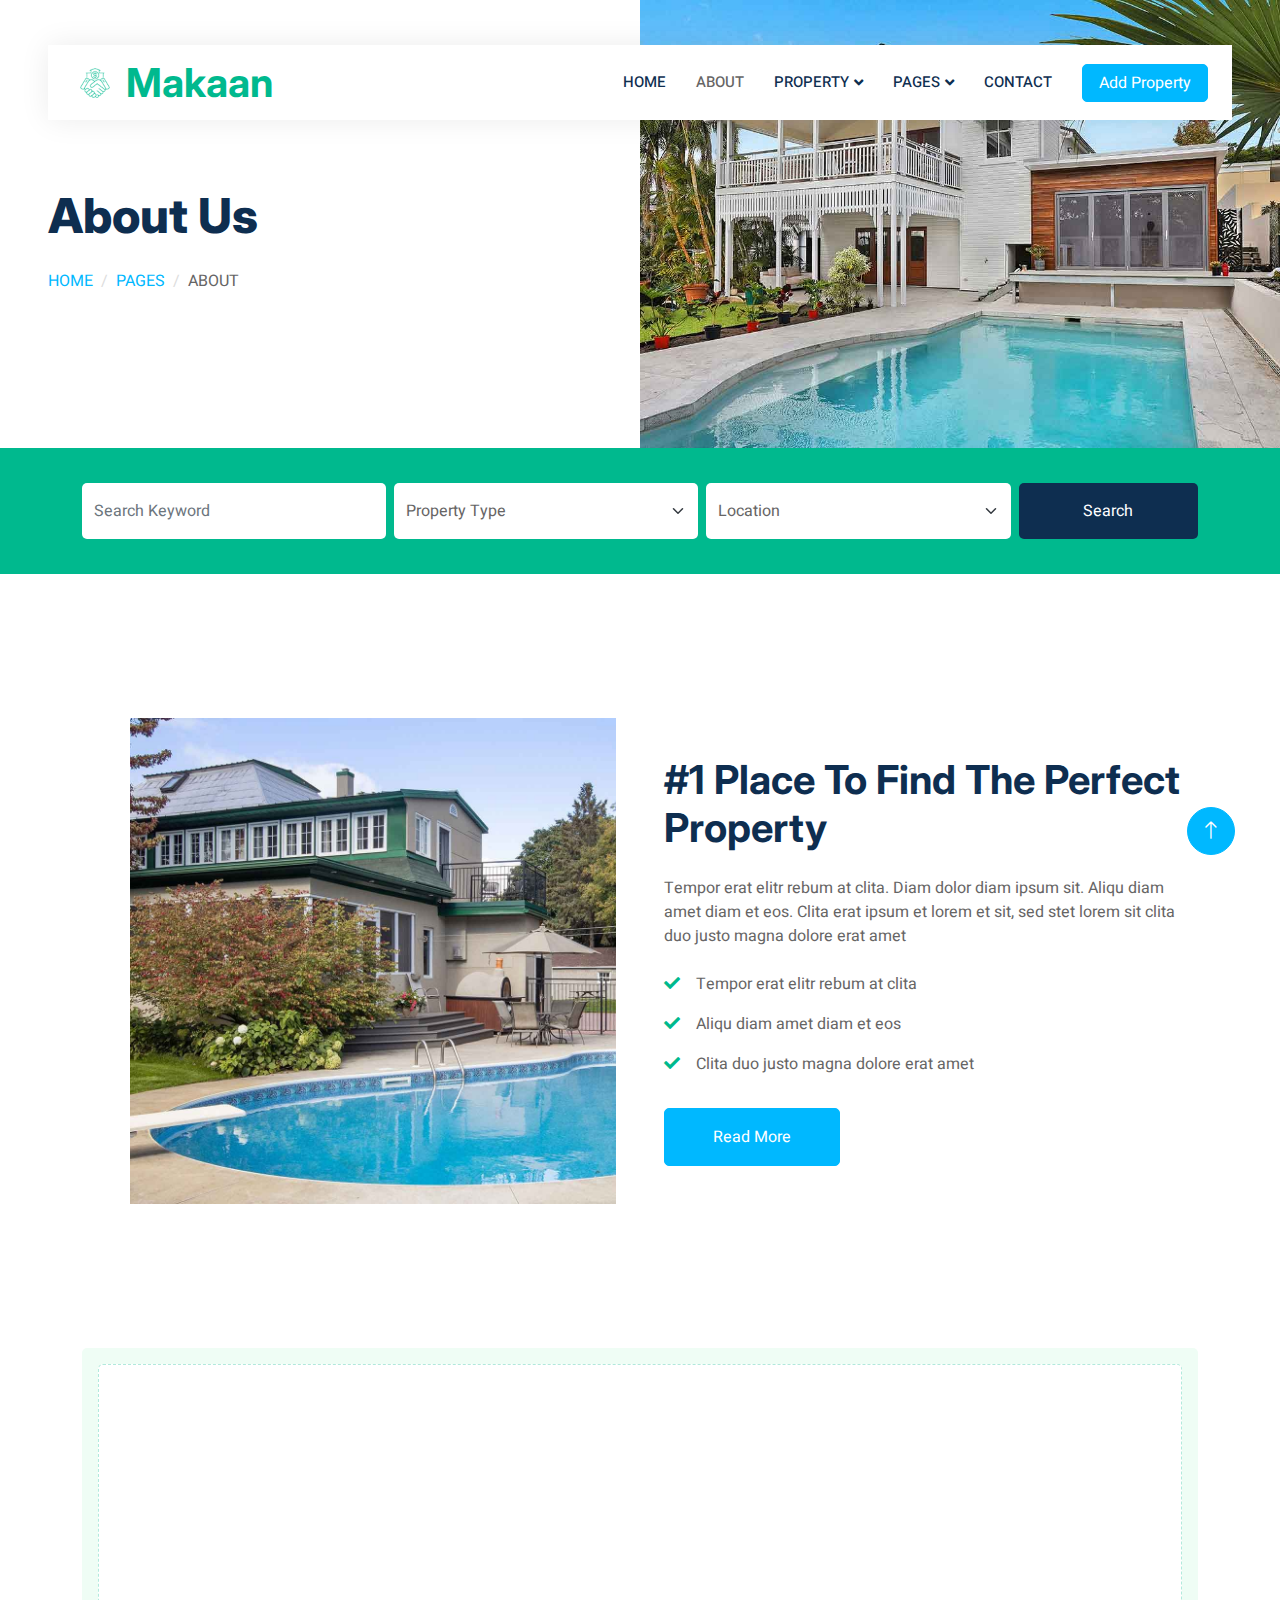
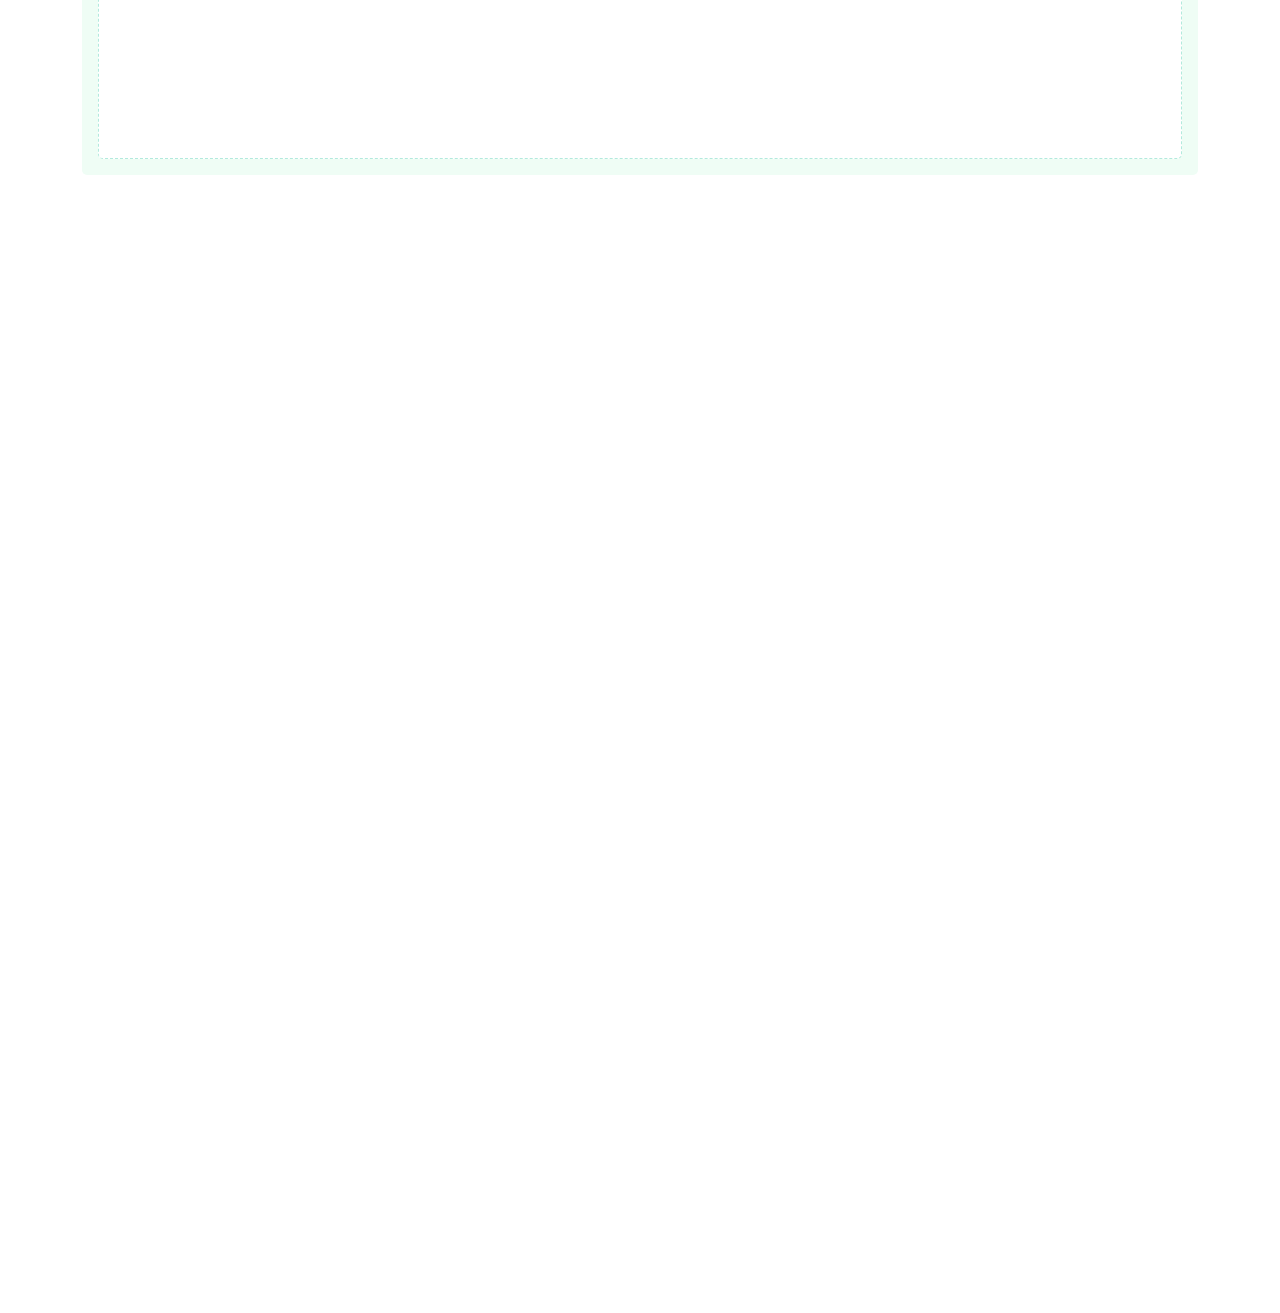
<file: sample/about.html>
<!DOCTYPE html>
<html lang="en">

<head>
    <meta charset="utf-8">
    <title>Makaan - Real Estate HTML Template</title>
    <meta content="width=device-width, initial-scale=1.0" name="viewport">
    <meta content="" name="keywords">
    <meta content="" name="description">

    <!-- Favicon -->
    <link href="img/favicon.ico" rel="icon">

    <!-- Google Web Fonts -->
    <link rel="preconnect" href="https://fonts.googleapis.com">
    <link rel="preconnect" href="https://fonts.gstatic.com" crossorigin>
    <link href="https://fonts.googleapis.com/css2?family=Heebo:wght@400;500;600&family=Inter:wght@700;800&display=swap" rel="stylesheet">
    
    <!-- Icon Font Stylesheet -->
    <link href="https://cdnjs.cloudflare.com/ajax/libs/font-awesome/5.10.0/css/all.min.css" rel="stylesheet">
    <link href="https://cdn.jsdelivr.net/npm/bootstrap-icons@1.4.1/font/bootstrap-icons.css" rel="stylesheet">

    <!-- Libraries Stylesheet -->
    <link href="lib/animate/animate.min.css" rel="stylesheet">
    <link href="lib/owlcarousel/assets/owl.carousel.min.css" rel="stylesheet">

    <!-- Customized Bootstrap Stylesheet -->
    <link href="css/bootstrap.min.css" rel="stylesheet">

    <!-- Template Stylesheet -->
    <link href="css/style.css" rel="stylesheet">
</head>

<body>
    <div class="container-xxl bg-white p-0">
        <!-- Spinner Start -->
        <div id="spinner" class="show bg-white position-fixed translate-middle w-100 vh-100 top-50 start-50 d-flex align-items-center justify-content-center">
            <div class="spinner-border text-primary" style="width: 3rem; height: 3rem;" role="status">
                <span class="sr-only">Loading...</span>
            </div>
        </div>
        <!-- Spinner End -->


        <!-- Navbar Start -->
        <div class="container-fluid nav-bar bg-transparent">
            <nav class="navbar navbar-expand-lg bg-white navbar-light py-0 px-4">
                <a href="index.html" class="navbar-brand d-flex align-items-center text-center">
                    <div class="icon p-2 me-2">
                        <img class="img-fluid" src="img/icon-deal.png" alt="Icon" style="width: 30px; height: 30px;">
                    </div>
                    <h1 class="m-0 text-primary">Makaan</h1>
                </a>
                <button type="button" class="navbar-toggler" data-bs-toggle="collapse" data-bs-target="#navbarCollapse">
                    <span class="navbar-toggler-icon"></span>
                </button>
                <div class="collapse navbar-collapse" id="navbarCollapse">
                    <div class="navbar-nav ms-auto">
                        <a href="index.html" class="nav-item nav-link">Home</a>
                        <a href="about.html" class="nav-item nav-link active">About</a>
                        <div class="nav-item dropdown">
                            <a href="#" class="nav-link dropdown-toggle" data-bs-toggle="dropdown">Property</a>
                            <div class="dropdown-menu rounded-0 m-0">
                                <a href="property-list.html" class="dropdown-item">Property List</a>
                                <a href="property-type.html" class="dropdown-item">Property Type</a>
                                <a href="property-agent.html" class="dropdown-item">Property Agent</a>
                            </div>
                        </div>
                        <div class="nav-item dropdown">
                            <a href="#" class="nav-link dropdown-toggle" data-bs-toggle="dropdown">Pages</a>
                            <div class="dropdown-menu rounded-0 m-0">
                                <a href="testimonial.html" class="dropdown-item">Testimonial</a>
                                <a href="404.html" class="dropdown-item">404 Error</a>
                            </div>
                        </div>
                        <a href="contact.html" class="nav-item nav-link">Contact</a>
                    </div>
                    <a href="" class="btn btn-primary px-3 d-none d-lg-flex">Add Property</a>
                </div>
            </nav>
        </div>
        <!-- Navbar End -->


        <!-- Header Start -->
        <div class="container-fluid header bg-white p-0">
            <div class="row g-0 align-items-center flex-column-reverse flex-md-row">
                <div class="col-md-6 p-5 mt-lg-5">
                    <h1 class="display-5 animated fadeIn mb-4">About Us</h1> 
                        <nav aria-label="breadcrumb animated fadeIn">
                        <ol class="breadcrumb text-uppercase">
                            <li class="breadcrumb-item"><a href="#">Home</a></li>
                            <li class="breadcrumb-item"><a href="#">Pages</a></li>
                            <li class="breadcrumb-item text-body active" aria-current="page">About</li>
                        </ol>
                    </nav>
                </div>
                <div class="col-md-6 animated fadeIn">
                    <img class="img-fluid" src="img/header.jpg" alt="">
                </div>
            </div>
        </div>
        <!-- Header End -->


        <!-- Search Start -->
        <div class="container-fluid bg-primary mb-5 wow fadeIn" data-wow-delay="0.1s" style="padding: 35px;">
            <div class="container">
                <div class="row g-2">
                    <div class="col-md-10">
                        <div class="row g-2">
                            <div class="col-md-4">
                                <input type="text" class="form-control border-0 py-3" placeholder="Search Keyword">
                            </div>
                            <div class="col-md-4">
                                <select class="form-select border-0 py-3">
                                    <option selected>Property Type</option>
                                    <option value="1">Property Type 1</option>
                                    <option value="2">Property Type 2</option>
                                    <option value="3">Property Type 3</option>
                                </select>
                            </div>
                            <div class="col-md-4">
                                <select class="form-select border-0 py-3">
                                    <option selected>Location</option>
                                    <option value="1">Location 1</option>
                                    <option value="2">Location 2</option>
                                    <option value="3">Location 3</option>
                                </select>
                            </div>
                        </div>
                    </div>
                    <div class="col-md-2">
                        <button class="btn btn-dark border-0 w-100 py-3">Search</button>
                    </div>
                </div>
            </div>
        </div>
        <!-- Search End -->


        <!-- About Start -->
        <div class="container-xxl py-5">
            <div class="container">
                <div class="row g-5 align-items-center">
                    <div class="col-lg-6 wow fadeIn" data-wow-delay="0.1s">
                        <div class="about-img position-relative overflow-hidden p-5 pe-0">
                            <img class="img-fluid w-100" src="img/about.jpg">
                        </div>
                    </div>
                    <div class="col-lg-6 wow fadeIn" data-wow-delay="0.5s">
                        <h1 class="mb-4">#1 Place To Find The Perfect Property</h1>
                        <p class="mb-4">Tempor erat elitr rebum at clita. Diam dolor diam ipsum sit. Aliqu diam amet diam et eos. Clita erat ipsum et lorem et sit, sed stet lorem sit clita duo justo magna dolore erat amet</p>
                        <p><i class="fa fa-check text-primary me-3"></i>Tempor erat elitr rebum at clita</p>
                        <p><i class="fa fa-check text-primary me-3"></i>Aliqu diam amet diam et eos</p>
                        <p><i class="fa fa-check text-primary me-3"></i>Clita duo justo magna dolore erat amet</p>
                        <a class="btn btn-primary py-3 px-5 mt-3" href="">Read More</a>
                    </div>
                </div>
            </div>
        </div>
        <!-- About End -->


        <!-- Call to Action Start -->
        <div class="container-xxl py-5">
            <div class="container">
                <div class="bg-light rounded p-3">
                    <div class="bg-white rounded p-4" style="border: 1px dashed rgba(0, 185, 142, .3)">
                        <div class="row g-5 align-items-center">
                            <div class="col-lg-6 wow fadeIn" data-wow-delay="0.1s">
                                <img class="img-fluid rounded w-100" src="img/call-to-action.jpg" alt="">
                            </div>
                            <div class="col-lg-6 wow fadeIn" data-wow-delay="0.5s">
                                <div class="mb-4">
                                    <h1 class="mb-3">Contact With Our Certified Agent</h1>
                                    <p>Eirmod sed ipsum dolor sit rebum magna erat. Tempor lorem kasd vero ipsum sit sit diam justo sed vero dolor duo.</p>
                                </div>
                                <a href="" class="btn btn-primary py-3 px-4 me-2"><i class="fa fa-phone-alt me-2"></i>Make A Call</a>
                                <a href="" class="btn btn-dark py-3 px-4"><i class="fa fa-calendar-alt me-2"></i>Get Appoinment</a>
                            </div>
                        </div>
                    </div>
                </div>
            </div>
        </div>
        <!-- Call to Action End -->


        <!-- Team Start -->
        <div class="container-xxl py-5">
            <div class="container">
                <div class="text-center mx-auto mb-5 wow fadeInUp" data-wow-delay="0.1s" style="max-width: 600px;">
                    <h1 class="mb-3">Property Agents</h1>
                    <p>Eirmod sed ipsum dolor sit rebum labore magna erat. Tempor ut dolore lorem kasd vero ipsum sit eirmod sit. Ipsum diam justo sed rebum vero dolor duo.</p>
                </div>
                <div class="row g-4">
                    <div class="col-lg-3 col-md-6 wow fadeInUp" data-wow-delay="0.1s">
                        <div class="team-item rounded overflow-hidden">
                            <div class="position-relative">
                                <img class="img-fluid" src="img/team-1.jpg" alt="">
                                <div class="position-absolute start-50 top-100 translate-middle d-flex align-items-center">
                                    <a class="btn btn-square mx-1" href=""><i class="fab fa-facebook-f"></i></a>
                                    <a class="btn btn-square mx-1" href=""><i class="fab fa-twitter"></i></a>
                                    <a class="btn btn-square mx-1" href=""><i class="fab fa-instagram"></i></a>
                                </div>
                            </div>
                            <div class="text-center p-4 mt-3">
                                <h5 class="fw-bold mb-0">Full Name</h5>
                                <small>Designation</small>
                            </div>
                        </div>
                    </div>
                    <div class="col-lg-3 col-md-6 wow fadeInUp" data-wow-delay="0.3s">
                        <div class="team-item rounded overflow-hidden">
                            <div class="position-relative">
                                <img class="img-fluid" src="img/team-2.jpg" alt="">
                                <div class="position-absolute start-50 top-100 translate-middle d-flex align-items-center">
                                    <a class="btn btn-square mx-1" href=""><i class="fab fa-facebook-f"></i></a>
                                    <a class="btn btn-square mx-1" href=""><i class="fab fa-twitter"></i></a>
                                    <a class="btn btn-square mx-1" href=""><i class="fab fa-instagram"></i></a>
                                </div>
                            </div>
                            <div class="text-center p-4 mt-3">
                                <h5 class="fw-bold mb-0">Full Name</h5>
                                <small>Designation</small>
                            </div>
                        </div>
                    </div>
                    <div class="col-lg-3 col-md-6 wow fadeInUp" data-wow-delay="0.5s">
                        <div class="team-item rounded overflow-hidden">
                            <div class="position-relative">
                                <img class="img-fluid" src="img/team-3.jpg" alt="">
                                <div class="position-absolute start-50 top-100 translate-middle d-flex align-items-center">
                                    <a class="btn btn-square mx-1" href=""><i class="fab fa-facebook-f"></i></a>
                                    <a class="btn btn-square mx-1" href=""><i class="fab fa-twitter"></i></a>
                                    <a class="btn btn-square mx-1" href=""><i class="fab fa-instagram"></i></a>
                                </div>
                            </div>
                            <div class="text-center p-4 mt-3">
                                <h5 class="fw-bold mb-0">Full Name</h5>
                                <small>Designation</small>
                            </div>
                        </div>
                    </div>
                    <div class="col-lg-3 col-md-6 wow fadeInUp" data-wow-delay="0.7s">
                        <div class="team-item rounded overflow-hidden">
                            <div class="position-relative">
                                <img class="img-fluid" src="img/team-4.jpg" alt="">
                                <div class="position-absolute start-50 top-100 translate-middle d-flex align-items-center">
                                    <a class="btn btn-square mx-1" href=""><i class="fab fa-facebook-f"></i></a>
                                    <a class="btn btn-square mx-1" href=""><i class="fab fa-twitter"></i></a>
                                    <a class="btn btn-square mx-1" href=""><i class="fab fa-instagram"></i></a>
                                </div>
                            </div>
                            <div class="text-center p-4 mt-3">
                                <h5 class="fw-bold mb-0">Full Name</h5>
                                <small>Designation</small>
                            </div>
                        </div>
                    </div>
                </div>
            </div>
        </div>
        <!-- Team End -->
        

        <!-- Footer Start -->
        <div class="container-fluid bg-dark text-white-50 footer pt-5 mt-5 wow fadeIn" data-wow-delay="0.1s">
            <div class="container py-5">
                <div class="row g-5">
                    <div class="col-lg-3 col-md-6">
                        <h5 class="text-white mb-4">Get In Touch</h5>
                        <p class="mb-2"><i class="fa fa-map-marker-alt me-3"></i>123 Street, New York, USA</p>
                        <p class="mb-2"><i class="fa fa-phone-alt me-3"></i>+012 345 67890</p>
                        <p class="mb-2"><i class="fa fa-envelope me-3"></i>info@example.com</p>
                        <div class="d-flex pt-2">
                            <a class="btn btn-outline-light btn-social" href=""><i class="fab fa-twitter"></i></a>
                            <a class="btn btn-outline-light btn-social" href=""><i class="fab fa-facebook-f"></i></a>
                            <a class="btn btn-outline-light btn-social" href=""><i class="fab fa-youtube"></i></a>
                            <a class="btn btn-outline-light btn-social" href=""><i class="fab fa-linkedin-in"></i></a>
                        </div>
                    </div>
                    <div class="col-lg-3 col-md-6">
                        <h5 class="text-white mb-4">Quick Links</h5>
                        <a class="btn btn-link text-white-50" href="">About Us</a>
                        <a class="btn btn-link text-white-50" href="">Contact Us</a>
                        <a class="btn btn-link text-white-50" href="">Our Services</a>
                        <a class="btn btn-link text-white-50" href="">Privacy Policy</a>
                        <a class="btn btn-link text-white-50" href="">Terms & Condition</a>
                    </div>
                    <div class="col-lg-3 col-md-6">
                        <h5 class="text-white mb-4">Photo Gallery</h5>
                        <div class="row g-2 pt-2">
                            <div class="col-4">
                                <img class="img-fluid rounded bg-light p-1" src="img/property-1.jpg" alt="">
                            </div>
                            <div class="col-4">
                                <img class="img-fluid rounded bg-light p-1" src="img/property-2.jpg" alt="">
                            </div>
                            <div class="col-4">
                                <img class="img-fluid rounded bg-light p-1" src="img/property-3.jpg" alt="">
                            </div>
                            <div class="col-4">
                                <img class="img-fluid rounded bg-light p-1" src="img/property-4.jpg" alt="">
                            </div>
                            <div class="col-4">
                                <img class="img-fluid rounded bg-light p-1" src="img/property-5.jpg" alt="">
                            </div>
                            <div class="col-4">
                                <img class="img-fluid rounded bg-light p-1" src="img/property-6.jpg" alt="">
                            </div>
                        </div>
                    </div>
                    <div class="col-lg-3 col-md-6">
                        <h5 class="text-white mb-4">Newsletter</h5>
                        <p>Dolor amet sit justo amet elitr clita ipsum elitr est.</p>
                        <div class="position-relative mx-auto" style="max-width: 400px;">
                            <input class="form-control bg-transparent w-100 py-3 ps-4 pe-5" type="text" placeholder="Your email">
                            <button type="button" class="btn btn-primary py-2 position-absolute top-0 end-0 mt-2 me-2">SignUp</button>
                        </div>
                    </div>
                </div>
            </div>
            <div class="container">
                <div class="copyright">
                    <div class="row">
                        <div class="col-md-6 text-center text-md-start mb-3 mb-md-0">
                            &copy; <a class="border-bottom" href="#">Your Site Name</a>, All Right Reserved. 
							
							<!--/*** This template is free as long as you keep the footer author’s credit link/attribution link/backlink. If you'd like to use the template without the footer author’s credit link/attribution link/backlink, you can purchase the Credit Removal License from "https://htmlcodex.com/credit-removal". Thank you for your support. ***/-->
							Designed By <a class="border-bottom" href="https://htmlcodex.com">HTML Codex</a>
                        </div>
                        <div class="col-md-6 text-center text-md-end">
                            <div class="footer-menu">
                                <a href="">Home</a>
                                <a href="">Cookies</a>
                                <a href="">Help</a>
                                <a href="">FQAs</a>
                            </div>
                        </div>
                    </div>
                </div>
            </div>
        </div>
        <!-- Footer End -->


        <!-- Back to Top -->
        <a href="#" class="btn btn-lg btn-primary btn-lg-square back-to-top"><i class="bi bi-arrow-up"></i></a>
    </div>

    <!-- JavaScript Libraries -->
    <script src="https://code.jquery.com/jquery-3.4.1.min.js"></script>
    <script src="https://cdn.jsdelivr.net/npm/bootstrap@5.0.0/dist/js/bootstrap.bundle.min.js"></script>
    <script src="lib/wow/wow.min.js"></script>
    <script src="lib/easing/easing.min.js"></script>
    <script src="lib/waypoints/waypoints.min.js"></script>
    <script src="lib/owlcarousel/owl.carousel.min.js"></script>

    <!-- Template Javascript -->
    <script src="js/main.js"></script>
</body>

</html>
</file>
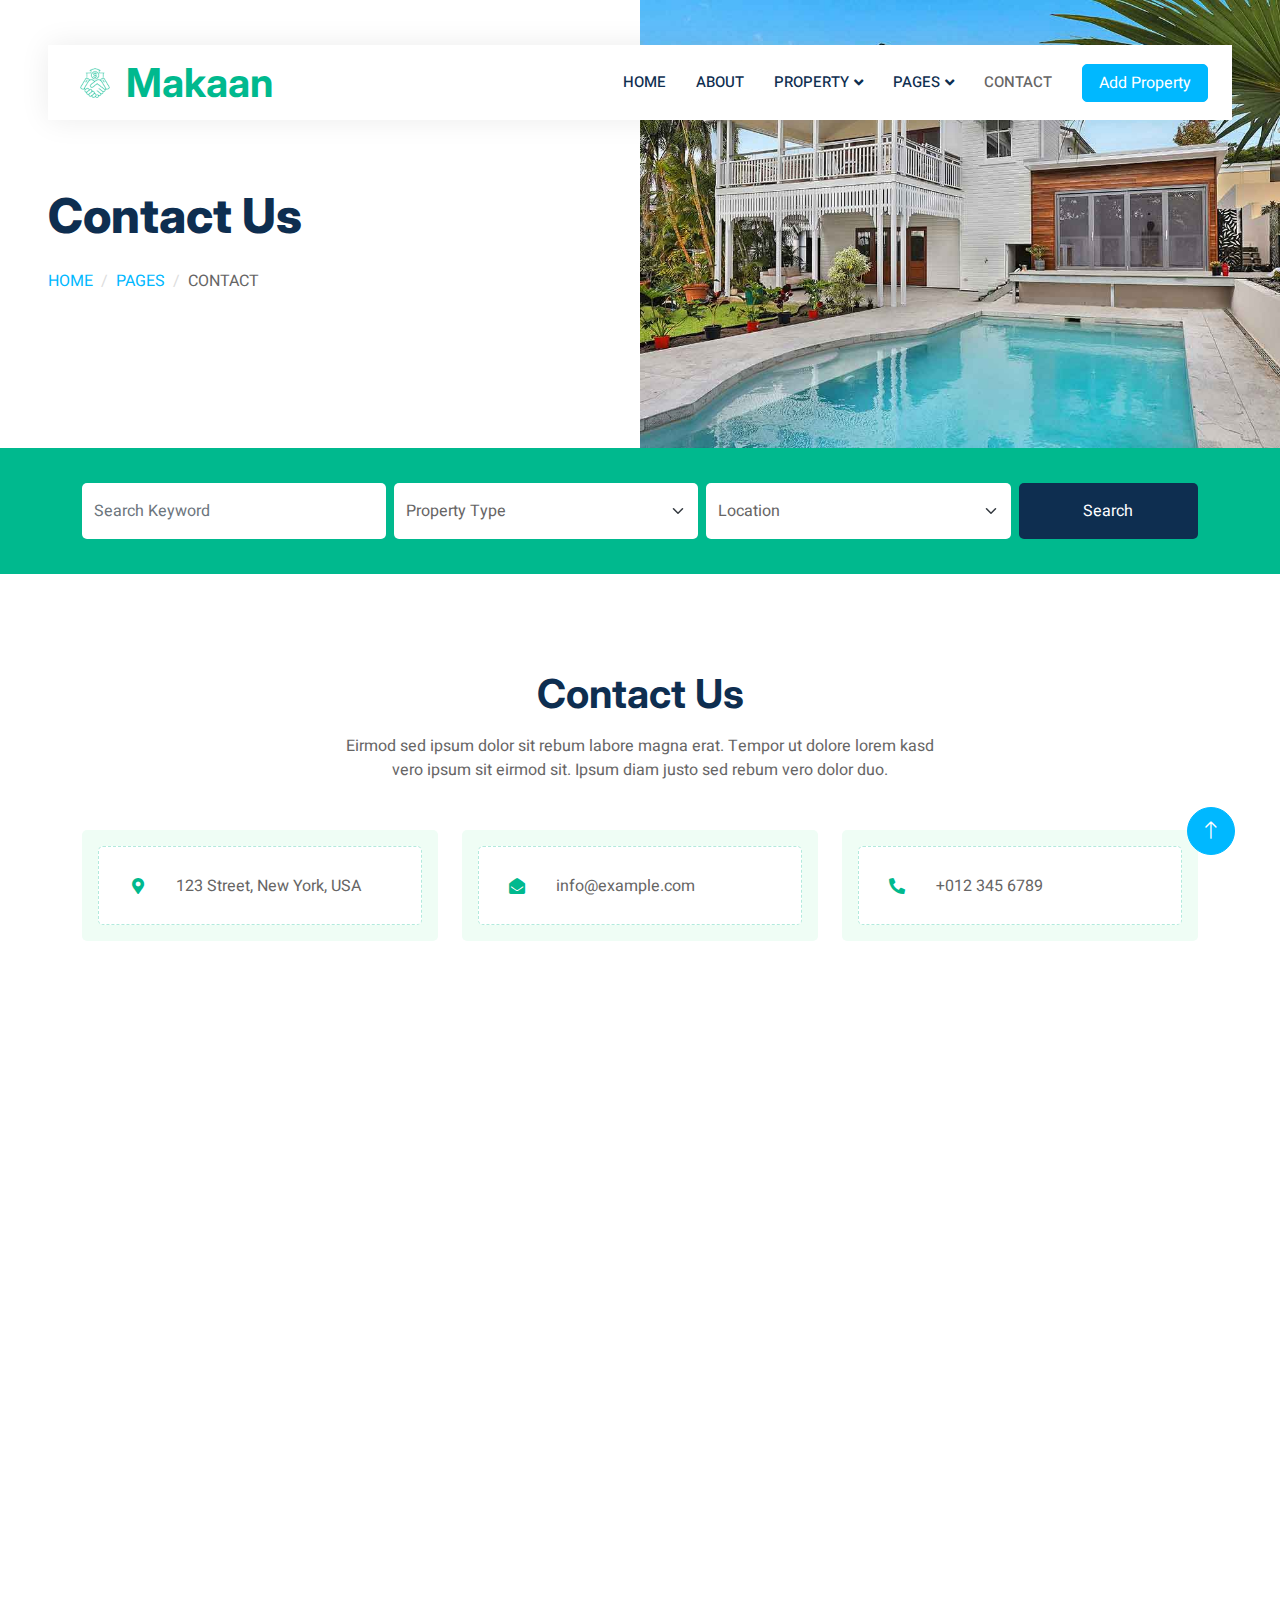
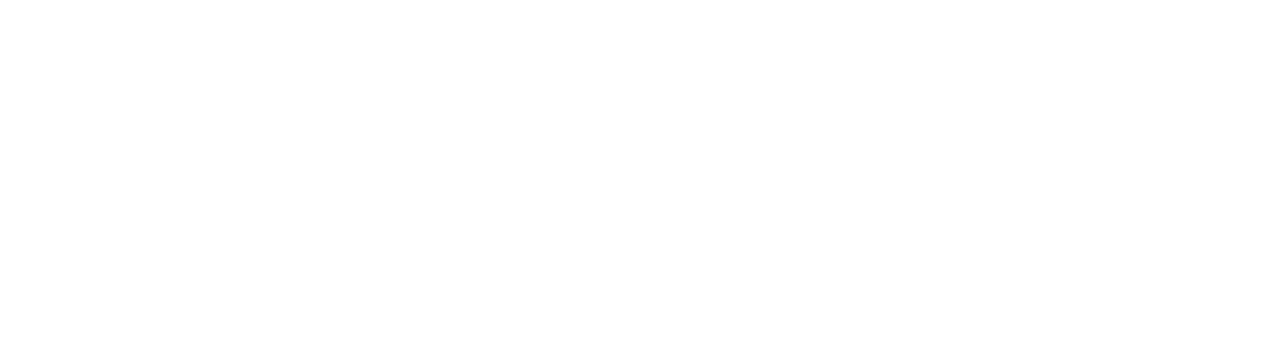
<file: sample/contact.html>
<!DOCTYPE html>
<html lang="en">

<head>
    <meta charset="utf-8">
    <title>Makaan - Real Estate HTML Template</title>
    <meta content="width=device-width, initial-scale=1.0" name="viewport">
    <meta content="" name="keywords">
    <meta content="" name="description">

    <!-- Favicon -->
    <link href="img/favicon.ico" rel="icon">

    <!-- Google Web Fonts -->
    <link rel="preconnect" href="https://fonts.googleapis.com">
    <link rel="preconnect" href="https://fonts.gstatic.com" crossorigin>
    <link href="https://fonts.googleapis.com/css2?family=Heebo:wght@400;500;600&family=Inter:wght@700;800&display=swap" rel="stylesheet">
    
    <!-- Icon Font Stylesheet -->
    <link href="https://cdnjs.cloudflare.com/ajax/libs/font-awesome/5.10.0/css/all.min.css" rel="stylesheet">
    <link href="https://cdn.jsdelivr.net/npm/bootstrap-icons@1.4.1/font/bootstrap-icons.css" rel="stylesheet">

    <!-- Libraries Stylesheet -->
    <link href="lib/animate/animate.min.css" rel="stylesheet">
    <link href="lib/owlcarousel/assets/owl.carousel.min.css" rel="stylesheet">

    <!-- Customized Bootstrap Stylesheet -->
    <link href="css/bootstrap.min.css" rel="stylesheet">

    <!-- Template Stylesheet -->
    <link href="css/style.css" rel="stylesheet">
</head>

<body>
    <div class="container-xxl bg-white p-0">
        <!-- Spinner Start -->
        <div id="spinner" class="show bg-white position-fixed translate-middle w-100 vh-100 top-50 start-50 d-flex align-items-center justify-content-center">
            <div class="spinner-border text-primary" style="width: 3rem; height: 3rem;" role="status">
                <span class="sr-only">Loading...</span>
            </div>
        </div>
        <!-- Spinner End -->


        <!-- Navbar Start -->
        <div class="container-fluid nav-bar bg-transparent">
            <nav class="navbar navbar-expand-lg bg-white navbar-light py-0 px-4">
                <a href="index.html" class="navbar-brand d-flex align-items-center text-center">
                    <div class="icon p-2 me-2">
                        <img class="img-fluid" src="img/icon-deal.png" alt="Icon" style="width: 30px; height: 30px;">
                    </div>
                    <h1 class="m-0 text-primary">Makaan</h1>
                </a>
                <button type="button" class="navbar-toggler" data-bs-toggle="collapse" data-bs-target="#navbarCollapse">
                    <span class="navbar-toggler-icon"></span>
                </button>
                <div class="collapse navbar-collapse" id="navbarCollapse">
                    <div class="navbar-nav ms-auto">
                        <a href="index.html" class="nav-item nav-link">Home</a>
                        <a href="about.html" class="nav-item nav-link">About</a>
                        <div class="nav-item dropdown">
                            <a href="#" class="nav-link dropdown-toggle" data-bs-toggle="dropdown">Property</a>
                            <div class="dropdown-menu rounded-0 m-0">
                                <a href="property-list.html" class="dropdown-item">Property List</a>
                                <a href="property-type.html" class="dropdown-item">Property Type</a>
                                <a href="property-agent.html" class="dropdown-item">Property Agent</a>
                            </div>
                        </div>
                        <div class="nav-item dropdown">
                            <a href="#" class="nav-link dropdown-toggle" data-bs-toggle="dropdown">Pages</a>
                            <div class="dropdown-menu rounded-0 m-0">
                                <a href="testimonial.html" class="dropdown-item">Testimonial</a>
                                <a href="404.html" class="dropdown-item">404 Error</a>
                            </div>
                        </div>
                        <a href="contact.html" class="nav-item nav-link active">Contact</a>
                    </div>
                    <a href="" class="btn btn-primary px-3 d-none d-lg-flex">Add Property</a>
                </div>
            </nav>
        </div>
        <!-- Navbar End -->


        <!-- Header Start -->
        <div class="container-fluid header bg-white p-0">
            <div class="row g-0 align-items-center flex-column-reverse flex-md-row">
                <div class="col-md-6 p-5 mt-lg-5">
                    <h1 class="display-5 animated fadeIn mb-4">Contact Us</h1> 
                        <nav aria-label="breadcrumb animated fadeIn">
                        <ol class="breadcrumb text-uppercase">
                            <li class="breadcrumb-item"><a href="#">Home</a></li>
                            <li class="breadcrumb-item"><a href="#">Pages</a></li>
                            <li class="breadcrumb-item text-body active" aria-current="page">Contact</li>
                        </ol>
                    </nav>
                </div>
                <div class="col-md-6 animated fadeIn">
                    <img class="img-fluid" src="img/header.jpg" alt="">
                </div>
            </div>
        </div>
        <!-- Header End -->


        <!-- Search Start -->
        <div class="container-fluid bg-primary mb-5 wow fadeIn" data-wow-delay="0.1s" style="padding: 35px;">
            <div class="container">
                <div class="row g-2">
                    <div class="col-md-10">
                        <div class="row g-2">
                            <div class="col-md-4">
                                <input type="text" class="form-control border-0 py-3" placeholder="Search Keyword">
                            </div>
                            <div class="col-md-4">
                                <select class="form-select border-0 py-3">
                                    <option selected>Property Type</option>
                                    <option value="1">Property Type 1</option>
                                    <option value="2">Property Type 2</option>
                                    <option value="3">Property Type 3</option>
                                </select>
                            </div>
                            <div class="col-md-4">
                                <select class="form-select border-0 py-3">
                                    <option selected>Location</option>
                                    <option value="1">Location 1</option>
                                    <option value="2">Location 2</option>
                                    <option value="3">Location 3</option>
                                </select>
                            </div>
                        </div>
                    </div>
                    <div class="col-md-2">
                        <button class="btn btn-dark border-0 w-100 py-3">Search</button>
                    </div>
                </div>
            </div>
        </div>
        <!-- Search End -->


        <!-- Contact Start -->
        <div class="container-xxl py-5">
            <div class="container">
                <div class="text-center mx-auto mb-5 wow fadeInUp" data-wow-delay="0.1s" style="max-width: 600px;">
                    <h1 class="mb-3">Contact Us</h1>
                    <p>Eirmod sed ipsum dolor sit rebum labore magna erat. Tempor ut dolore lorem kasd vero ipsum sit eirmod sit. Ipsum diam justo sed rebum vero dolor duo.</p>
                </div>
                <div class="row g-4">
                    <div class="col-12">
                        <div class="row gy-4">
                            <div class="col-md-6 col-lg-4 wow fadeIn" data-wow-delay="0.1s">
                                <div class="bg-light rounded p-3">
                                    <div class="d-flex align-items-center bg-white rounded p-3" style="border: 1px dashed rgba(0, 185, 142, .3)">
                                        <div class="icon me-3" style="width: 45px; height: 45px;">
                                            <i class="fa fa-map-marker-alt text-primary"></i>
                                        </div>
                                        <span>123 Street, New York, USA</span>
                                    </div>
                                </div>
                            </div>
                            <div class="col-md-6 col-lg-4 wow fadeIn" data-wow-delay="0.3s">
                                <div class="bg-light rounded p-3">
                                    <div class="d-flex align-items-center bg-white rounded p-3" style="border: 1px dashed rgba(0, 185, 142, .3)">
                                        <div class="icon me-3" style="width: 45px; height: 45px;">
                                            <i class="fa fa-envelope-open text-primary"></i>
                                        </div>
                                        <span>info@example.com</span>
                                    </div>
                                </div>
                            </div>
                            <div class="col-md-6 col-lg-4 wow fadeIn" data-wow-delay="0.5s">
                                <div class="bg-light rounded p-3">
                                    <div class="d-flex align-items-center bg-white rounded p-3" style="border: 1px dashed rgba(0, 185, 142, .3)">
                                        <div class="icon me-3" style="width: 45px; height: 45px;">
                                            <i class="fa fa-phone-alt text-primary"></i>
                                        </div>
                                        <span>+012 345 6789</span>
                                    </div>
                                </div>
                            </div>
                        </div>
                    </div>
                    <div class="col-md-6 wow fadeInUp" data-wow-delay="0.1s">
                        <iframe class="position-relative rounded w-100 h-100"
                            src="https://www.google.com/maps/embed?pb=!1m18!1m12!1m3!1d3001156.4288297426!2d-78.01371936852176!3d42.72876761954724!2m3!1f0!2f0!3f0!3m2!1i1024!2i768!4f13.1!3m3!1m2!1s0x4ccc4bf0f123a5a9%3A0xddcfc6c1de189567!2sNew%20York%2C%20USA!5e0!3m2!1sen!2sbd!4v1603794290143!5m2!1sen!2sbd"
                            frameborder="0" style="min-height: 400px; border:0;" allowfullscreen="" aria-hidden="false"
                            tabindex="0"></iframe>
                    </div>
                    <div class="col-md-6">
                        <div class="wow fadeInUp" data-wow-delay="0.5s">
                            <p class="mb-4">The contact form is currently inactive. Get a functional and working contact form with Ajax & PHP in a few minutes. Just copy and paste the files, add a little code and you're done. <a href="https://htmlcodex.com/contact-form">Download Now</a>.</p>
                            <form>
                                <div class="row g-3">
                                    <div class="col-md-6">
                                        <div class="form-floating">
                                            <input type="text" class="form-control" id="name" placeholder="Your Name">
                                            <label for="name">Your Name</label>
                                        </div>
                                    </div>
                                    <div class="col-md-6">
                                        <div class="form-floating">
                                            <input type="email" class="form-control" id="email" placeholder="Your Email">
                                            <label for="email">Your Email</label>
                                        </div>
                                    </div>
                                    <div class="col-12">
                                        <div class="form-floating">
                                            <input type="text" class="form-control" id="subject" placeholder="Subject">
                                            <label for="subject">Subject</label>
                                        </div>
                                    </div>
                                    <div class="col-12">
                                        <div class="form-floating">
                                            <textarea class="form-control" placeholder="Leave a message here" id="message" style="height: 150px"></textarea>
                                            <label for="message">Message</label>
                                        </div>
                                    </div>
                                    <div class="col-12">
                                        <button class="btn btn-primary w-100 py-3" type="submit">Send Message</button>
                                    </div>
                                </div>
                            </form>
                        </div>
                    </div>
                </div>
            </div>
        </div>
        <!-- Contact End -->


        <!-- Footer Start -->
        <div class="container-fluid bg-dark text-white-50 footer pt-5 mt-5 wow fadeIn" data-wow-delay="0.1s">
            <div class="container py-5">
                <div class="row g-5">
                    <div class="col-lg-3 col-md-6">
                        <h5 class="text-white mb-4">Get In Touch</h5>
                        <p class="mb-2"><i class="fa fa-map-marker-alt me-3"></i>123 Street, New York, USA</p>
                        <p class="mb-2"><i class="fa fa-phone-alt me-3"></i>+012 345 67890</p>
                        <p class="mb-2"><i class="fa fa-envelope me-3"></i>info@example.com</p>
                        <div class="d-flex pt-2">
                            <a class="btn btn-outline-light btn-social" href=""><i class="fab fa-twitter"></i></a>
                            <a class="btn btn-outline-light btn-social" href=""><i class="fab fa-facebook-f"></i></a>
                            <a class="btn btn-outline-light btn-social" href=""><i class="fab fa-youtube"></i></a>
                            <a class="btn btn-outline-light btn-social" href=""><i class="fab fa-linkedin-in"></i></a>
                        </div>
                    </div>
                    <div class="col-lg-3 col-md-6">
                        <h5 class="text-white mb-4">Quick Links</h5>
                        <a class="btn btn-link text-white-50" href="">About Us</a>
                        <a class="btn btn-link text-white-50" href="">Contact Us</a>
                        <a class="btn btn-link text-white-50" href="">Our Services</a>
                        <a class="btn btn-link text-white-50" href="">Privacy Policy</a>
                        <a class="btn btn-link text-white-50" href="">Terms & Condition</a>
                    </div>
                    <div class="col-lg-3 col-md-6">
                        <h5 class="text-white mb-4">Photo Gallery</h5>
                        <div class="row g-2 pt-2">
                            <div class="col-4">
                                <img class="img-fluid rounded bg-light p-1" src="img/property-1.jpg" alt="">
                            </div>
                            <div class="col-4">
                                <img class="img-fluid rounded bg-light p-1" src="img/property-2.jpg" alt="">
                            </div>
                            <div class="col-4">
                                <img class="img-fluid rounded bg-light p-1" src="img/property-3.jpg" alt="">
                            </div>
                            <div class="col-4">
                                <img class="img-fluid rounded bg-light p-1" src="img/property-4.jpg" alt="">
                            </div>
                            <div class="col-4">
                                <img class="img-fluid rounded bg-light p-1" src="img/property-5.jpg" alt="">
                            </div>
                            <div class="col-4">
                                <img class="img-fluid rounded bg-light p-1" src="img/property-6.jpg" alt="">
                            </div>
                        </div>
                    </div>
                    <div class="col-lg-3 col-md-6">
                        <h5 class="text-white mb-4">Newsletter</h5>
                        <p>Dolor amet sit justo amet elitr clita ipsum elitr est.</p>
                        <div class="position-relative mx-auto" style="max-width: 400px;">
                            <input class="form-control bg-transparent w-100 py-3 ps-4 pe-5" type="text" placeholder="Your email">
                            <button type="button" class="btn btn-primary py-2 position-absolute top-0 end-0 mt-2 me-2">SignUp</button>
                        </div>
                    </div>
                </div>
            </div>
            <div class="container">
                <div class="copyright">
                    <div class="row">
                        <div class="col-md-6 text-center text-md-start mb-3 mb-md-0">
                            &copy; <a class="border-bottom" href="#">Your Site Name</a>, All Right Reserved. 
							
							<!--/*** This template is free as long as you keep the footer author’s credit link/attribution link/backlink. If you'd like to use the template without the footer author’s credit link/attribution link/backlink, you can purchase the Credit Removal License from "https://htmlcodex.com/credit-removal". Thank you for your support. ***/-->
							Designed By <a class="border-bottom" href="https://htmlcodex.com">HTML Codex</a>
                        </div>
                        <div class="col-md-6 text-center text-md-end">
                            <div class="footer-menu">
                                <a href="">Home</a>
                                <a href="">Cookies</a>
                                <a href="">Help</a>
                                <a href="">FQAs</a>
                            </div>
                        </div>
                    </div>
                </div>
            </div>
        </div>
        <!-- Footer End -->


        <!-- Back to Top -->
        <a href="#" class="btn btn-lg btn-primary btn-lg-square back-to-top"><i class="bi bi-arrow-up"></i></a>
    </div>

    <!-- JavaScript Libraries -->
    <script src="https://code.jquery.com/jquery-3.4.1.min.js"></script>
    <script src="https://cdn.jsdelivr.net/npm/bootstrap@5.0.0/dist/js/bootstrap.bundle.min.js"></script>
    <script src="lib/wow/wow.min.js"></script>
    <script src="lib/easing/easing.min.js"></script>
    <script src="lib/waypoints/waypoints.min.js"></script>
    <script src="lib/owlcarousel/owl.carousel.min.js"></script>

    <!-- Template Javascript -->
    <script src="js/main.js"></script>
</body>

</html>
</file>
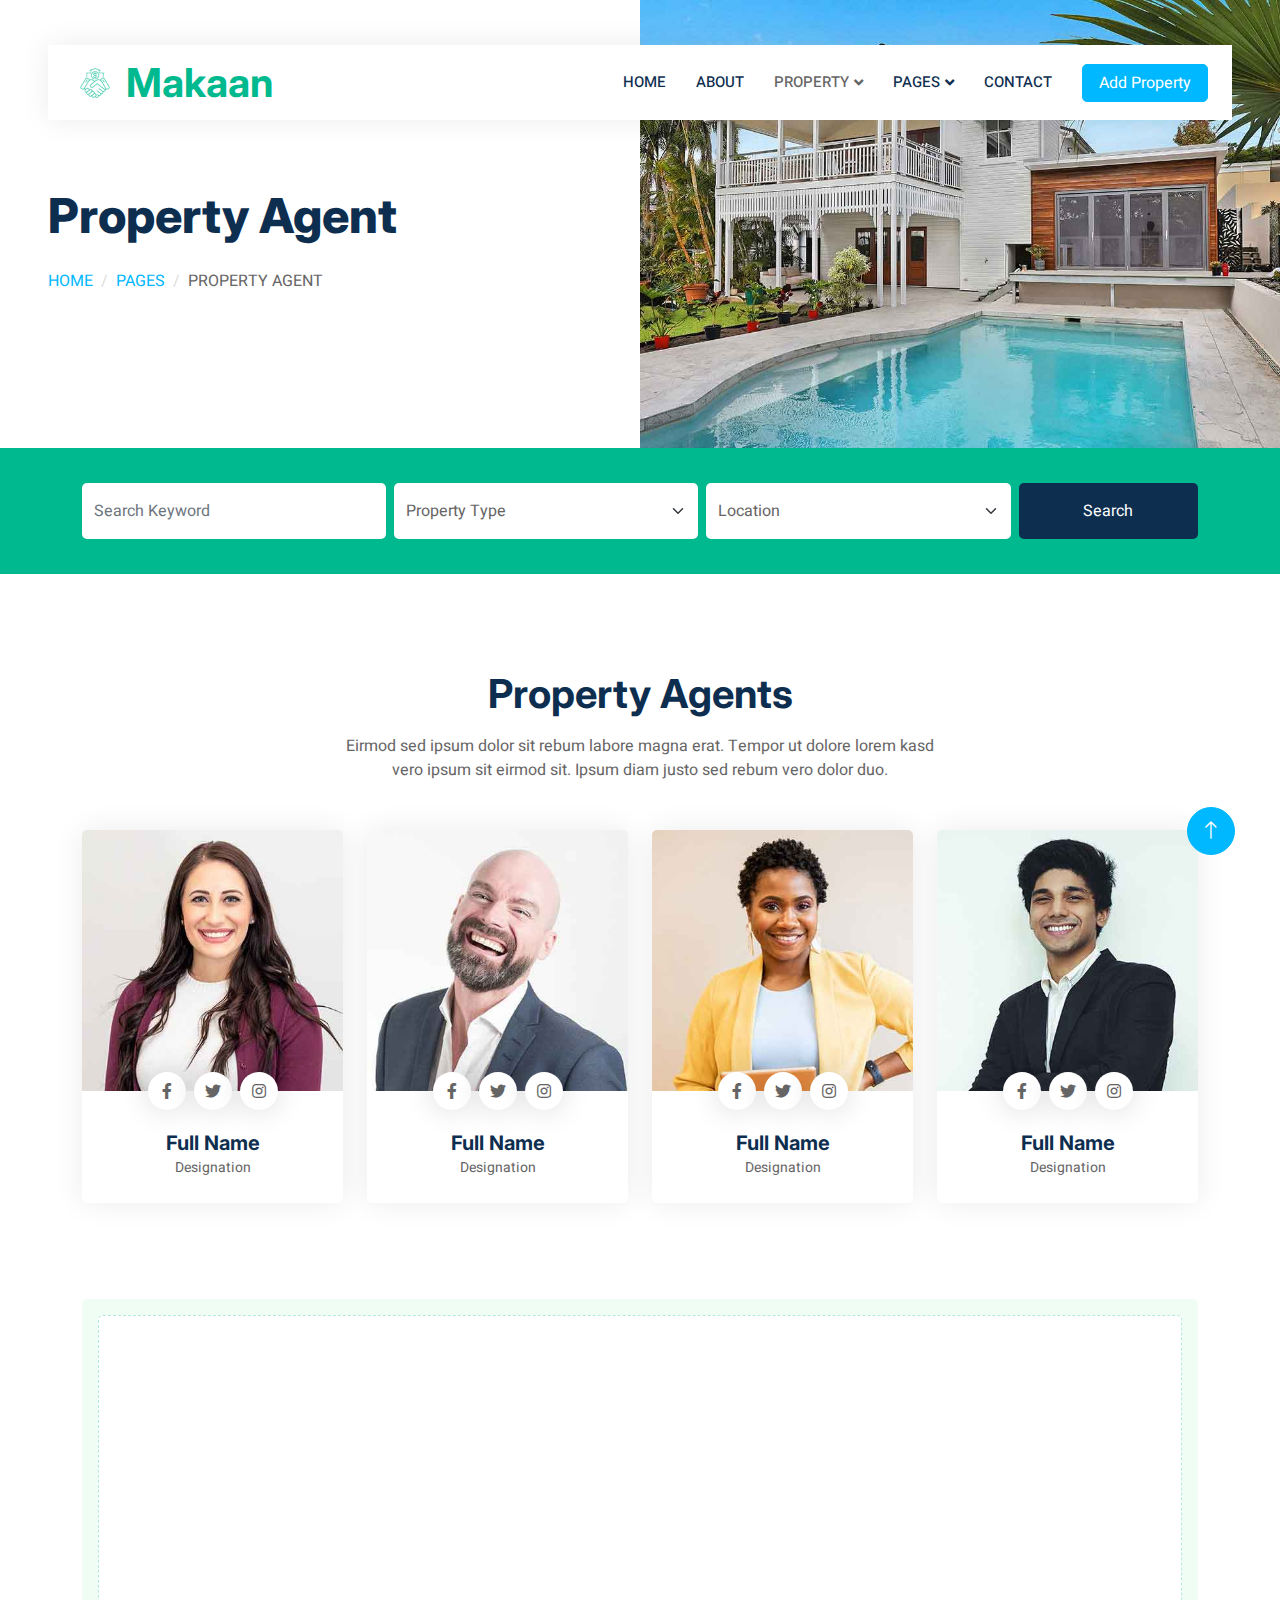
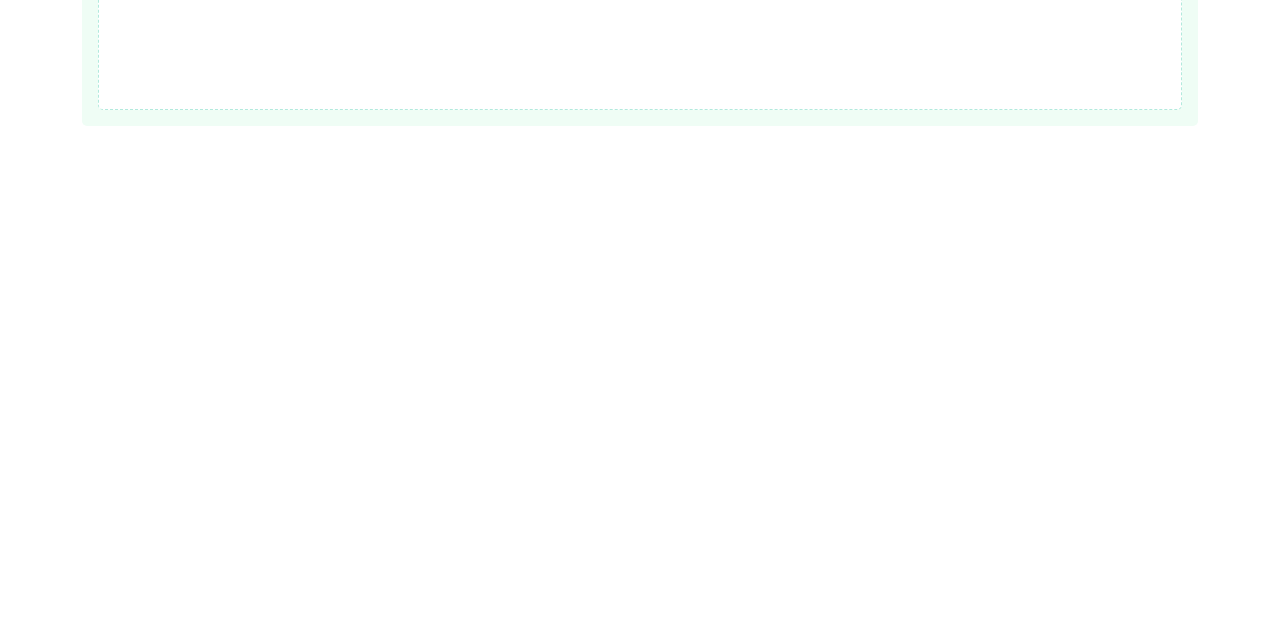
<file: sample/property-agent.html>
<!DOCTYPE html>
<html lang="en">

<head>
    <meta charset="utf-8">
    <title>Makaan - Real Estate HTML Template</title>
    <meta content="width=device-width, initial-scale=1.0" name="viewport">
    <meta content="" name="keywords">
    <meta content="" name="description">

    <!-- Favicon -->
    <link href="img/favicon.ico" rel="icon">

    <!-- Google Web Fonts -->
    <link rel="preconnect" href="https://fonts.googleapis.com">
    <link rel="preconnect" href="https://fonts.gstatic.com" crossorigin>
    <link href="https://fonts.googleapis.com/css2?family=Heebo:wght@400;500;600&family=Inter:wght@700;800&display=swap" rel="stylesheet">
    
    <!-- Icon Font Stylesheet -->
    <link href="https://cdnjs.cloudflare.com/ajax/libs/font-awesome/5.10.0/css/all.min.css" rel="stylesheet">
    <link href="https://cdn.jsdelivr.net/npm/bootstrap-icons@1.4.1/font/bootstrap-icons.css" rel="stylesheet">

    <!-- Libraries Stylesheet -->
    <link href="lib/animate/animate.min.css" rel="stylesheet">
    <link href="lib/owlcarousel/assets/owl.carousel.min.css" rel="stylesheet">

    <!-- Customized Bootstrap Stylesheet -->
    <link href="css/bootstrap.min.css" rel="stylesheet">

    <!-- Template Stylesheet -->
    <link href="css/style.css" rel="stylesheet">
</head>

<body>
    <div class="container-xxl bg-white p-0">
        <!-- Spinner Start -->
        <div id="spinner" class="show bg-white position-fixed translate-middle w-100 vh-100 top-50 start-50 d-flex align-items-center justify-content-center">
            <div class="spinner-border text-primary" style="width: 3rem; height: 3rem;" role="status">
                <span class="sr-only">Loading...</span>
            </div>
        </div>
        <!-- Spinner End -->


        <!-- Navbar Start -->
        <div class="container-fluid nav-bar bg-transparent">
            <nav class="navbar navbar-expand-lg bg-white navbar-light py-0 px-4">
                <a href="index.html" class="navbar-brand d-flex align-items-center text-center">
                    <div class="icon p-2 me-2">
                        <img class="img-fluid" src="img/icon-deal.png" alt="Icon" style="width: 30px; height: 30px;">
                    </div>
                    <h1 class="m-0 text-primary">Makaan</h1>
                </a>
                <button type="button" class="navbar-toggler" data-bs-toggle="collapse" data-bs-target="#navbarCollapse">
                    <span class="navbar-toggler-icon"></span>
                </button>
                <div class="collapse navbar-collapse" id="navbarCollapse">
                    <div class="navbar-nav ms-auto">
                        <a href="index.html" class="nav-item nav-link">Home</a>
                        <a href="about.html" class="nav-item nav-link">About</a>
                        <div class="nav-item dropdown">
                            <a href="#" class="nav-link dropdown-toggle active" data-bs-toggle="dropdown">Property</a>
                            <div class="dropdown-menu rounded-0 m-0">
                                <a href="property-list.html" class="dropdown-item">Property List</a>
                                <a href="property-type.html" class="dropdown-item">Property Type</a>
                                <a href="property-agent.html" class="dropdown-item active">Property Agent</a>
                            </div>
                        </div>
                        <div class="nav-item dropdown">
                            <a href="#" class="nav-link dropdown-toggle" data-bs-toggle="dropdown">Pages</a>
                            <div class="dropdown-menu rounded-0 m-0">
                                <a href="testimonial.html" class="dropdown-item">Testimonial</a>
                                <a href="404.html" class="dropdown-item">404 Error</a>
                            </div>
                        </div>
                        <a href="contact.html" class="nav-item nav-link">Contact</a>
                    </div>
                    <a href="" class="btn btn-primary px-3 d-none d-lg-flex">Add Property</a>
                </div>
            </nav>
        </div>
        <!-- Navbar End -->


        <!-- Header Start -->
        <div class="container-fluid header bg-white p-0">
            <div class="row g-0 align-items-center flex-column-reverse flex-md-row">
                <div class="col-md-6 p-5 mt-lg-5">
                    <h1 class="display-5 animated fadeIn mb-4">Property Agent</h1> 
                        <nav aria-label="breadcrumb animated fadeIn">
                        <ol class="breadcrumb text-uppercase">
                            <li class="breadcrumb-item"><a href="#">Home</a></li>
                            <li class="breadcrumb-item"><a href="#">Pages</a></li>
                            <li class="breadcrumb-item text-body active" aria-current="page">Property Agent</li>
                        </ol>
                    </nav>
                </div>
                <div class="col-md-6 animated fadeIn">
                    <img class="img-fluid" src="img/header.jpg" alt="">
                </div>
            </div>
        </div>
        <!-- Header End -->


        <!-- Search Start -->
        <div class="container-fluid bg-primary mb-5 wow fadeIn" data-wow-delay="0.1s" style="padding: 35px;">
            <div class="container">
                <div class="row g-2">
                    <div class="col-md-10">
                        <div class="row g-2">
                            <div class="col-md-4">
                                <input type="text" class="form-control border-0 py-3" placeholder="Search Keyword">
                            </div>
                            <div class="col-md-4">
                                <select class="form-select border-0 py-3">
                                    <option selected>Property Type</option>
                                    <option value="1">Property Type 1</option>
                                    <option value="2">Property Type 2</option>
                                    <option value="3">Property Type 3</option>
                                </select>
                            </div>
                            <div class="col-md-4">
                                <select class="form-select border-0 py-3">
                                    <option selected>Location</option>
                                    <option value="1">Location 1</option>
                                    <option value="2">Location 2</option>
                                    <option value="3">Location 3</option>
                                </select>
                            </div>
                        </div>
                    </div>
                    <div class="col-md-2">
                        <button class="btn btn-dark border-0 w-100 py-3">Search</button>
                    </div>
                </div>
            </div>
        </div>
        <!-- Search End -->


        <!-- Team Start -->
        <div class="container-xxl py-5">
            <div class="container">
                <div class="text-center mx-auto mb-5 wow fadeInUp" data-wow-delay="0.1s" style="max-width: 600px;">
                    <h1 class="mb-3">Property Agents</h1>
                    <p>Eirmod sed ipsum dolor sit rebum labore magna erat. Tempor ut dolore lorem kasd vero ipsum sit eirmod sit. Ipsum diam justo sed rebum vero dolor duo.</p>
                </div>
                <div class="row g-4">
                    <div class="col-lg-3 col-md-6 wow fadeInUp" data-wow-delay="0.1s">
                        <div class="team-item rounded overflow-hidden">
                            <div class="position-relative">
                                <img class="img-fluid" src="img/team-1.jpg" alt="">
                                <div class="position-absolute start-50 top-100 translate-middle d-flex align-items-center">
                                    <a class="btn btn-square mx-1" href=""><i class="fab fa-facebook-f"></i></a>
                                    <a class="btn btn-square mx-1" href=""><i class="fab fa-twitter"></i></a>
                                    <a class="btn btn-square mx-1" href=""><i class="fab fa-instagram"></i></a>
                                </div>
                            </div>
                            <div class="text-center p-4 mt-3">
                                <h5 class="fw-bold mb-0">Full Name</h5>
                                <small>Designation</small>
                            </div>
                        </div>
                    </div>
                    <div class="col-lg-3 col-md-6 wow fadeInUp" data-wow-delay="0.3s">
                        <div class="team-item rounded overflow-hidden">
                            <div class="position-relative">
                                <img class="img-fluid" src="img/team-2.jpg" alt="">
                                <div class="position-absolute start-50 top-100 translate-middle d-flex align-items-center">
                                    <a class="btn btn-square mx-1" href=""><i class="fab fa-facebook-f"></i></a>
                                    <a class="btn btn-square mx-1" href=""><i class="fab fa-twitter"></i></a>
                                    <a class="btn btn-square mx-1" href=""><i class="fab fa-instagram"></i></a>
                                </div>
                            </div>
                            <div class="text-center p-4 mt-3">
                                <h5 class="fw-bold mb-0">Full Name</h5>
                                <small>Designation</small>
                            </div>
                        </div>
                    </div>
                    <div class="col-lg-3 col-md-6 wow fadeInUp" data-wow-delay="0.5s">
                        <div class="team-item rounded overflow-hidden">
                            <div class="position-relative">
                                <img class="img-fluid" src="img/team-3.jpg" alt="">
                                <div class="position-absolute start-50 top-100 translate-middle d-flex align-items-center">
                                    <a class="btn btn-square mx-1" href=""><i class="fab fa-facebook-f"></i></a>
                                    <a class="btn btn-square mx-1" href=""><i class="fab fa-twitter"></i></a>
                                    <a class="btn btn-square mx-1" href=""><i class="fab fa-instagram"></i></a>
                                </div>
                            </div>
                            <div class="text-center p-4 mt-3">
                                <h5 class="fw-bold mb-0">Full Name</h5>
                                <small>Designation</small>
                            </div>
                        </div>
                    </div>
                    <div class="col-lg-3 col-md-6 wow fadeInUp" data-wow-delay="0.7s">
                        <div class="team-item rounded overflow-hidden">
                            <div class="position-relative">
                                <img class="img-fluid" src="img/team-4.jpg" alt="">
                                <div class="position-absolute start-50 top-100 translate-middle d-flex align-items-center">
                                    <a class="btn btn-square mx-1" href=""><i class="fab fa-facebook-f"></i></a>
                                    <a class="btn btn-square mx-1" href=""><i class="fab fa-twitter"></i></a>
                                    <a class="btn btn-square mx-1" href=""><i class="fab fa-instagram"></i></a>
                                </div>
                            </div>
                            <div class="text-center p-4 mt-3">
                                <h5 class="fw-bold mb-0">Full Name</h5>
                                <small>Designation</small>
                            </div>
                        </div>
                    </div>
                </div>
            </div>
        </div>
        <!-- Team End -->


        <!-- Call to Action Start -->
        <div class="container-xxl py-5">
            <div class="container">
                <div class="bg-light rounded p-3">
                    <div class="bg-white rounded p-4" style="border: 1px dashed rgba(0, 185, 142, .3)">
                        <div class="row g-5 align-items-center">
                            <div class="col-lg-6 wow fadeIn" data-wow-delay="0.1s">
                                <img class="img-fluid rounded w-100" src="img/call-to-action.jpg" alt="">
                            </div>
                            <div class="col-lg-6 wow fadeIn" data-wow-delay="0.5s">
                                <div class="mb-4">
                                    <h1 class="mb-3">Contact With Our Certified Agent</h1>
                                    <p>Eirmod sed ipsum dolor sit rebum magna erat. Tempor lorem kasd vero ipsum sit sit diam justo sed vero dolor duo.</p>
                                </div>
                                <a href="" class="btn btn-primary py-3 px-4 me-2"><i class="fa fa-phone-alt me-2"></i>Make A Call</a>
                                <a href="" class="btn btn-dark py-3 px-4"><i class="fa fa-calendar-alt me-2"></i>Get Appoinment</a>
                            </div>
                        </div>
                    </div>
                </div>
            </div>
        </div>
        <!-- Call to Action End -->
        

        <!-- Footer Start -->
        <div class="container-fluid bg-dark text-white-50 footer pt-5 mt-5 wow fadeIn" data-wow-delay="0.1s">
            <div class="container py-5">
                <div class="row g-5">
                    <div class="col-lg-3 col-md-6">
                        <h5 class="text-white mb-4">Get In Touch</h5>
                        <p class="mb-2"><i class="fa fa-map-marker-alt me-3"></i>123 Street, New York, USA</p>
                        <p class="mb-2"><i class="fa fa-phone-alt me-3"></i>+012 345 67890</p>
                        <p class="mb-2"><i class="fa fa-envelope me-3"></i>info@example.com</p>
                        <div class="d-flex pt-2">
                            <a class="btn btn-outline-light btn-social" href=""><i class="fab fa-twitter"></i></a>
                            <a class="btn btn-outline-light btn-social" href=""><i class="fab fa-facebook-f"></i></a>
                            <a class="btn btn-outline-light btn-social" href=""><i class="fab fa-youtube"></i></a>
                            <a class="btn btn-outline-light btn-social" href=""><i class="fab fa-linkedin-in"></i></a>
                        </div>
                    </div>
                    <div class="col-lg-3 col-md-6">
                        <h5 class="text-white mb-4">Quick Links</h5>
                        <a class="btn btn-link text-white-50" href="">About Us</a>
                        <a class="btn btn-link text-white-50" href="">Contact Us</a>
                        <a class="btn btn-link text-white-50" href="">Our Services</a>
                        <a class="btn btn-link text-white-50" href="">Privacy Policy</a>
                        <a class="btn btn-link text-white-50" href="">Terms & Condition</a>
                    </div>
                    <div class="col-lg-3 col-md-6">
                        <h5 class="text-white mb-4">Photo Gallery</h5>
                        <div class="row g-2 pt-2">
                            <div class="col-4">
                                <img class="img-fluid rounded bg-light p-1" src="img/property-1.jpg" alt="">
                            </div>
                            <div class="col-4">
                                <img class="img-fluid rounded bg-light p-1" src="img/property-2.jpg" alt="">
                            </div>
                            <div class="col-4">
                                <img class="img-fluid rounded bg-light p-1" src="img/property-3.jpg" alt="">
                            </div>
                            <div class="col-4">
                                <img class="img-fluid rounded bg-light p-1" src="img/property-4.jpg" alt="">
                            </div>
                            <div class="col-4">
                                <img class="img-fluid rounded bg-light p-1" src="img/property-5.jpg" alt="">
                            </div>
                            <div class="col-4">
                                <img class="img-fluid rounded bg-light p-1" src="img/property-6.jpg" alt="">
                            </div>
                        </div>
                    </div>
                    <div class="col-lg-3 col-md-6">
                        <h5 class="text-white mb-4">Newsletter</h5>
                        <p>Dolor amet sit justo amet elitr clita ipsum elitr est.</p>
                        <div class="position-relative mx-auto" style="max-width: 400px;">
                            <input class="form-control bg-transparent w-100 py-3 ps-4 pe-5" type="text" placeholder="Your email">
                            <button type="button" class="btn btn-primary py-2 position-absolute top-0 end-0 mt-2 me-2">SignUp</button>
                        </div>
                    </div>
                </div>
            </div>
            <div class="container">
                <div class="copyright">
                    <div class="row">
                        <div class="col-md-6 text-center text-md-start mb-3 mb-md-0">
                            &copy; <a class="border-bottom" href="#">Your Site Name</a>, All Right Reserved. 
							
							<!--/*** This template is free as long as you keep the footer author’s credit link/attribution link/backlink. If you'd like to use the template without the footer author’s credit link/attribution link/backlink, you can purchase the Credit Removal License from "https://htmlcodex.com/credit-removal". Thank you for your support. ***/-->
							Designed By <a class="border-bottom" href="https://htmlcodex.com">HTML Codex</a>
                        </div>
                        <div class="col-md-6 text-center text-md-end">
                            <div class="footer-menu">
                                <a href="">Home</a>
                                <a href="">Cookies</a>
                                <a href="">Help</a>
                                <a href="">FQAs</a>
                            </div>
                        </div>
                    </div>
                </div>
            </div>
        </div>
        <!-- Footer End -->


        <!-- Back to Top -->
        <a href="#" class="btn btn-lg btn-primary btn-lg-square back-to-top"><i class="bi bi-arrow-up"></i></a>
    </div>

    <!-- JavaScript Libraries -->
    <script src="https://code.jquery.com/jquery-3.4.1.min.js"></script>
    <script src="https://cdn.jsdelivr.net/npm/bootstrap@5.0.0/dist/js/bootstrap.bundle.min.js"></script>
    <script src="lib/wow/wow.min.js"></script>
    <script src="lib/easing/easing.min.js"></script>
    <script src="lib/waypoints/waypoints.min.js"></script>
    <script src="lib/owlcarousel/owl.carousel.min.js"></script>

    <!-- Template Javascript -->
    <script src="js/main.js"></script>
</body>

</html>
</file>
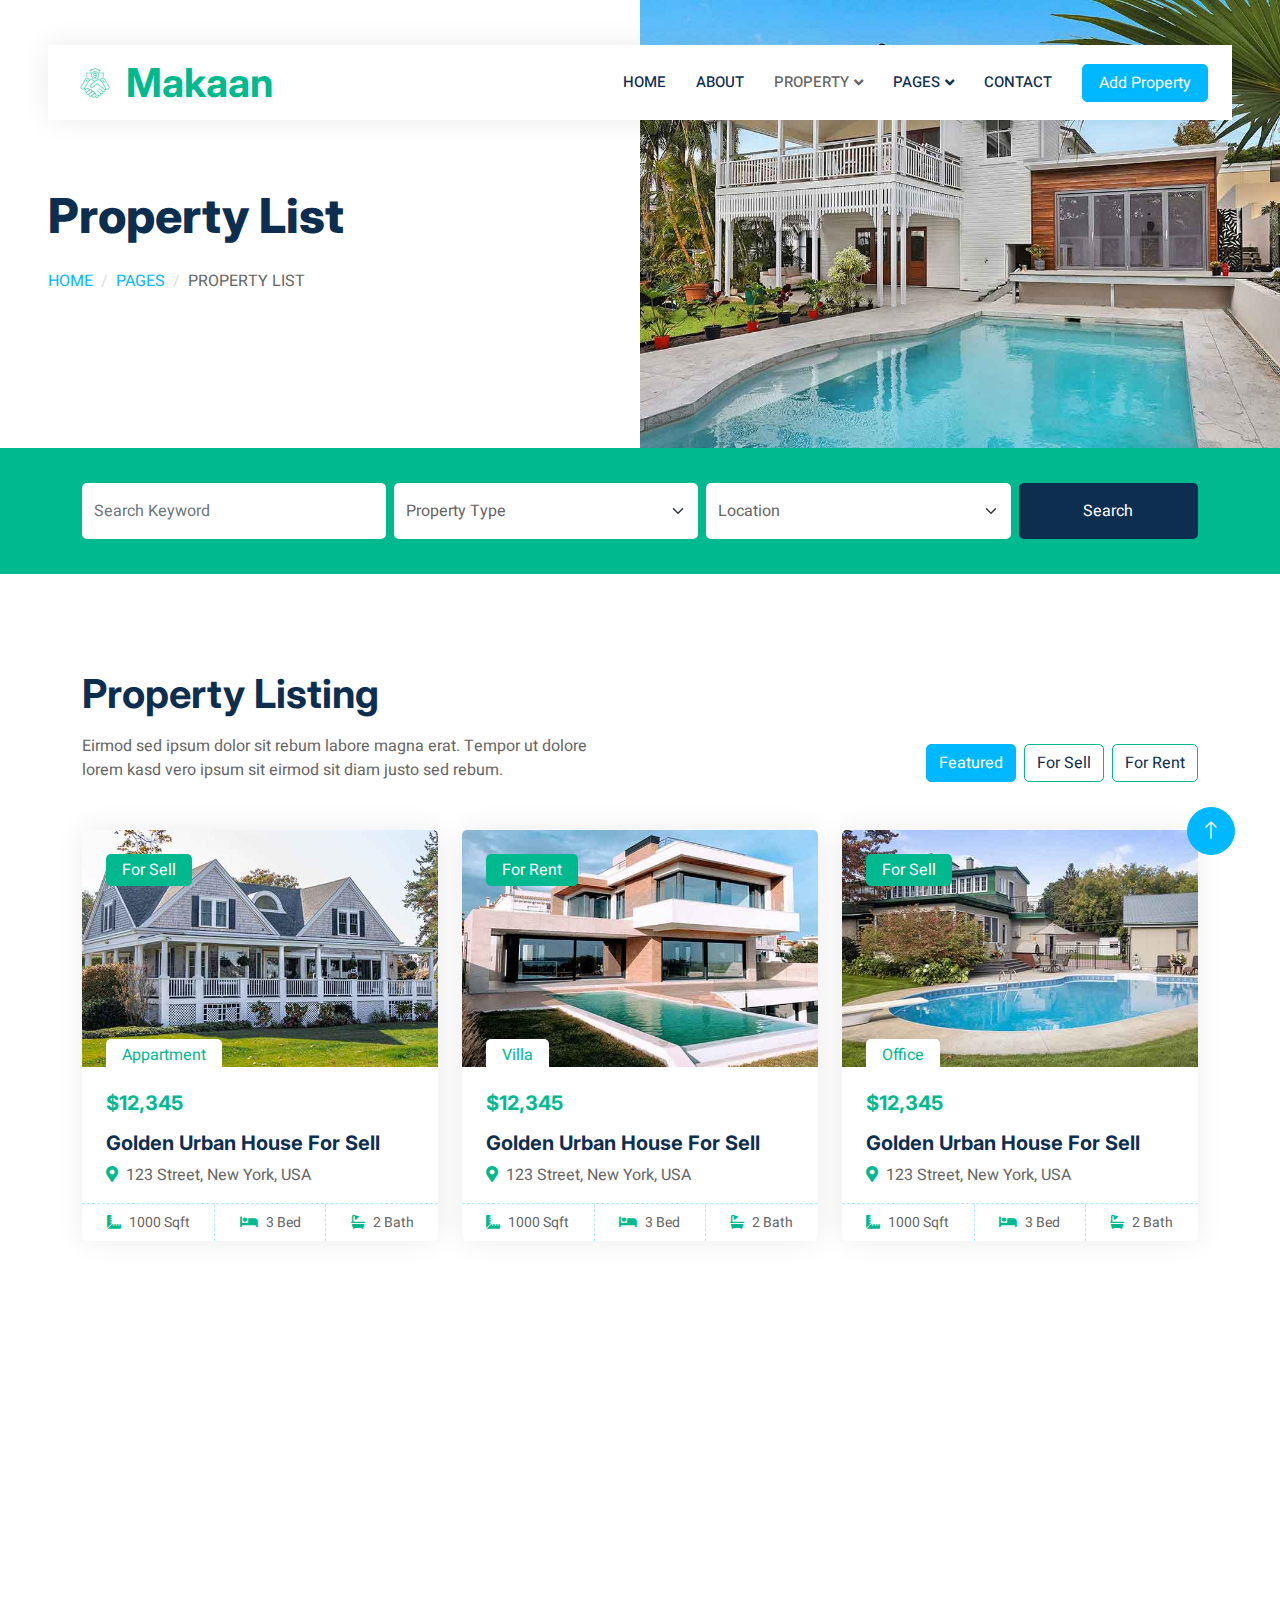
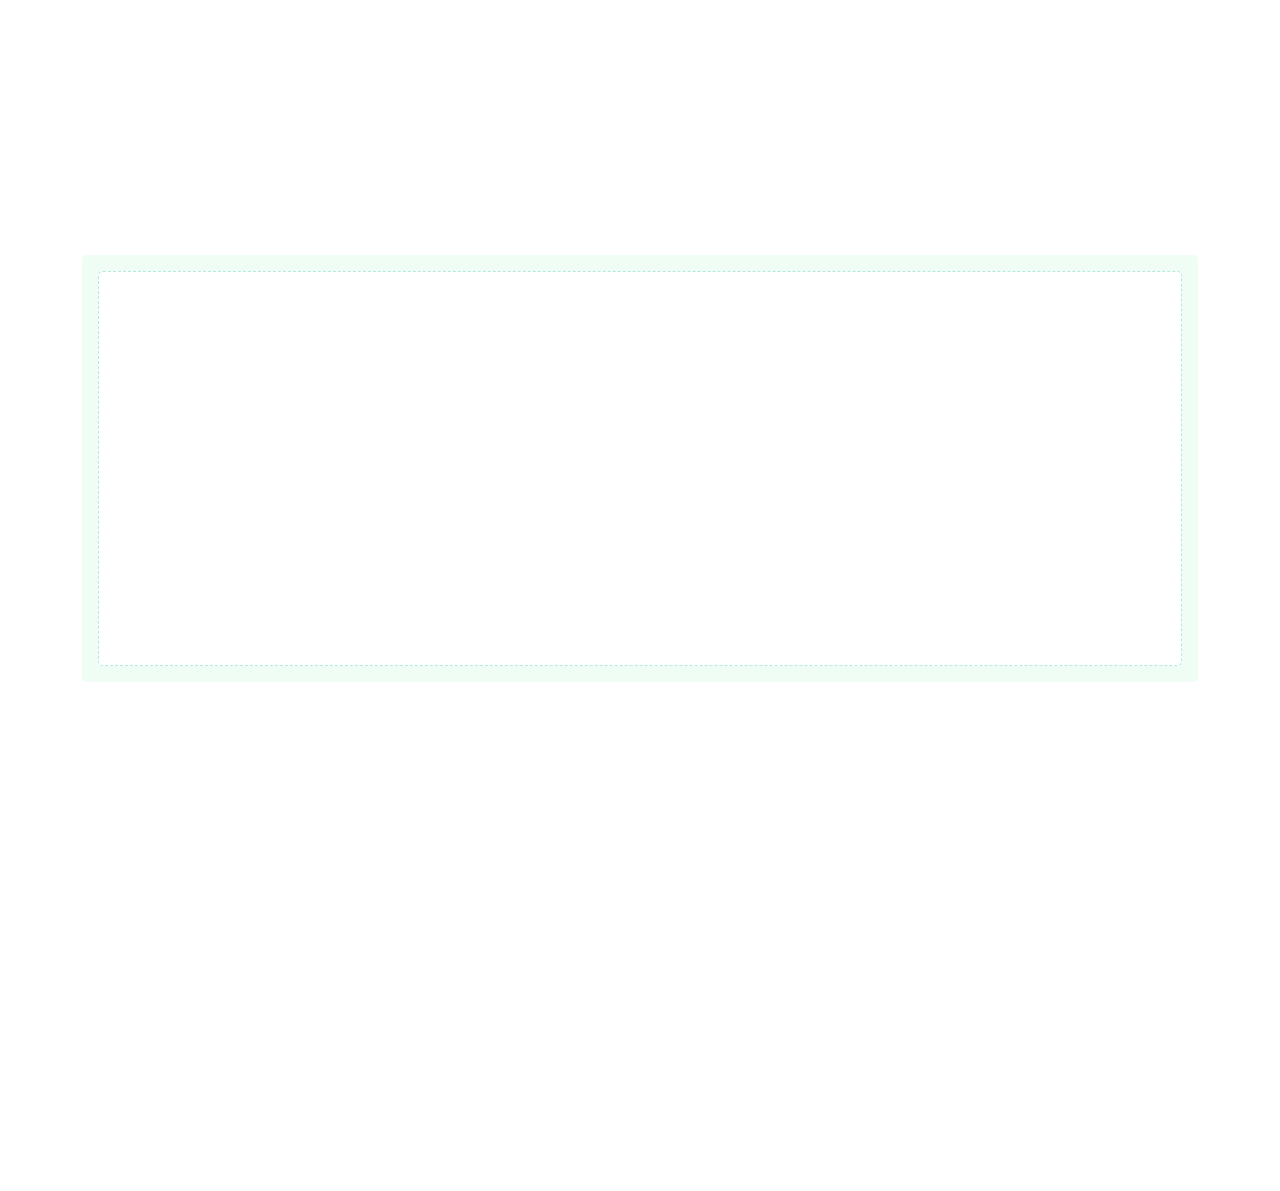
<file: sample/property-list.html>
<!DOCTYPE html>
<html lang="en">

<head>
    <meta charset="utf-8">
    <title>Makaan - Real Estate HTML Template</title>
    <meta content="width=device-width, initial-scale=1.0" name="viewport">
    <meta content="" name="keywords">
    <meta content="" name="description">

    <!-- Favicon -->
    <link href="img/favicon.ico" rel="icon">

    <!-- Google Web Fonts -->
    <link rel="preconnect" href="https://fonts.googleapis.com">
    <link rel="preconnect" href="https://fonts.gstatic.com" crossorigin>
    <link href="https://fonts.googleapis.com/css2?family=Heebo:wght@400;500;600&family=Inter:wght@700;800&display=swap" rel="stylesheet">
    
    <!-- Icon Font Stylesheet -->
    <link href="https://cdnjs.cloudflare.com/ajax/libs/font-awesome/5.10.0/css/all.min.css" rel="stylesheet">
    <link href="https://cdn.jsdelivr.net/npm/bootstrap-icons@1.4.1/font/bootstrap-icons.css" rel="stylesheet">

    <!-- Libraries Stylesheet -->
    <link href="lib/animate/animate.min.css" rel="stylesheet">
    <link href="lib/owlcarousel/assets/owl.carousel.min.css" rel="stylesheet">

    <!-- Customized Bootstrap Stylesheet -->
    <link href="css/bootstrap.min.css" rel="stylesheet">

    <!-- Template Stylesheet -->
    <link href="css/style.css" rel="stylesheet">
</head>

<body>
    <div class="container-xxl bg-white p-0">
        <!-- Spinner Start -->
        <div id="spinner" class="show bg-white position-fixed translate-middle w-100 vh-100 top-50 start-50 d-flex align-items-center justify-content-center">
            <div class="spinner-border text-primary" style="width: 3rem; height: 3rem;" role="status">
                <span class="sr-only">Loading...</span>
            </div>
        </div>
        <!-- Spinner End -->


        <!-- Navbar Start -->
        <div class="container-fluid nav-bar bg-transparent">
            <nav class="navbar navbar-expand-lg bg-white navbar-light py-0 px-4">
                <a href="index.html" class="navbar-brand d-flex align-items-center text-center">
                    <div class="icon p-2 me-2">
                        <img class="img-fluid" src="img/icon-deal.png" alt="Icon" style="width: 30px; height: 30px;">
                    </div>
                    <h1 class="m-0 text-primary">Makaan</h1>
                </a>
                <button type="button" class="navbar-toggler" data-bs-toggle="collapse" data-bs-target="#navbarCollapse">
                    <span class="navbar-toggler-icon"></span>
                </button>
                <div class="collapse navbar-collapse" id="navbarCollapse">
                    <div class="navbar-nav ms-auto">
                        <a href="index.html" class="nav-item nav-link">Home</a>
                        <a href="about.html" class="nav-item nav-link">About</a>
                        <div class="nav-item dropdown">
                            <a href="#" class="nav-link dropdown-toggle active" data-bs-toggle="dropdown">Property</a>
                            <div class="dropdown-menu rounded-0 m-0">
                                <a href="property-list.html" class="dropdown-item active">Property List</a>
                                <a href="property-type.html" class="dropdown-item">Property Type</a>
                                <a href="property-agent.html" class="dropdown-item">Property Agent</a>
                            </div>
                        </div>
                        <div class="nav-item dropdown">
                            <a href="#" class="nav-link dropdown-toggle" data-bs-toggle="dropdown">Pages</a>
                            <div class="dropdown-menu rounded-0 m-0">
                                <a href="testimonial.html" class="dropdown-item">Testimonial</a>
                                <a href="404.html" class="dropdown-item">404 Error</a>
                            </div>
                        </div>
                        <a href="contact.html" class="nav-item nav-link">Contact</a>
                    </div>
                    <a href="" class="btn btn-primary px-3 d-none d-lg-flex">Add Property</a>
                </div>
            </nav>
        </div>
        <!-- Navbar End -->


        <!-- Header Start -->
        <div class="container-fluid header bg-white p-0">
            <div class="row g-0 align-items-center flex-column-reverse flex-md-row">
                <div class="col-md-6 p-5 mt-lg-5">
                    <h1 class="display-5 animated fadeIn mb-4">Property List</h1> 
                        <nav aria-label="breadcrumb animated fadeIn">
                        <ol class="breadcrumb text-uppercase">
                            <li class="breadcrumb-item"><a href="#">Home</a></li>
                            <li class="breadcrumb-item"><a href="#">Pages</a></li>
                            <li class="breadcrumb-item text-body active" aria-current="page">Property List</li>
                        </ol>
                    </nav>
                </div>
                <div class="col-md-6 animated fadeIn">
                    <img class="img-fluid" src="img/header.jpg" alt="">
                </div>
            </div>
        </div>
        <!-- Header End -->


        <!-- Search Start -->
        <div class="container-fluid bg-primary mb-5 wow fadeIn" data-wow-delay="0.1s" style="padding: 35px;">
            <div class="container">
                <div class="row g-2">
                    <div class="col-md-10">
                        <div class="row g-2">
                            <div class="col-md-4">
                                <input type="text" class="form-control border-0 py-3" placeholder="Search Keyword">
                            </div>
                            <div class="col-md-4">
                                <select class="form-select border-0 py-3">
                                    <option selected>Property Type</option>
                                    <option value="1">Property Type 1</option>
                                    <option value="2">Property Type 2</option>
                                    <option value="3">Property Type 3</option>
                                </select>
                            </div>
                            <div class="col-md-4">
                                <select class="form-select border-0 py-3">
                                    <option selected>Location</option>
                                    <option value="1">Location 1</option>
                                    <option value="2">Location 2</option>
                                    <option value="3">Location 3</option>
                                </select>
                            </div>
                        </div>
                    </div>
                    <div class="col-md-2">
                        <button class="btn btn-dark border-0 w-100 py-3">Search</button>
                    </div>
                </div>
            </div>
        </div>
        <!-- Search End -->


        <!-- Property List Start -->
        <div class="container-xxl py-5">
            <div class="container">
                <div class="row g-0 gx-5 align-items-end">
                    <div class="col-lg-6">
                        <div class="text-start mx-auto mb-5 wow slideInLeft" data-wow-delay="0.1s">
                            <h1 class="mb-3">Property Listing</h1>
                            <p>Eirmod sed ipsum dolor sit rebum labore magna erat. Tempor ut dolore lorem kasd vero ipsum sit eirmod sit diam justo sed rebum.</p>
                        </div>
                    </div>
                    <div class="col-lg-6 text-start text-lg-end wow slideInRight" data-wow-delay="0.1s">
                        <ul class="nav nav-pills d-inline-flex justify-content-end mb-5">
                            <li class="nav-item me-2">
                                <a class="btn btn-outline-primary active" data-bs-toggle="pill" href="#tab-1">Featured</a>
                            </li>
                            <li class="nav-item me-2">
                                <a class="btn btn-outline-primary" data-bs-toggle="pill" href="#tab-2">For Sell</a>
                            </li>
                            <li class="nav-item me-0">
                                <a class="btn btn-outline-primary" data-bs-toggle="pill" href="#tab-3">For Rent</a>
                            </li>
                        </ul>
                    </div>
                </div>
                <div class="tab-content">
                    <div id="tab-1" class="tab-pane fade show p-0 active">
                        <div class="row g-4">
                            <div class="col-lg-4 col-md-6 wow fadeInUp" data-wow-delay="0.1s">
                                <div class="property-item rounded overflow-hidden">
                                    <div class="position-relative overflow-hidden">
                                        <a href=""><img class="img-fluid" src="img/property-1.jpg" alt=""></a>
                                        <div class="bg-primary rounded text-white position-absolute start-0 top-0 m-4 py-1 px-3">For Sell</div>
                                        <div class="bg-white rounded-top text-primary position-absolute start-0 bottom-0 mx-4 pt-1 px-3">Appartment</div>
                                    </div>
                                    <div class="p-4 pb-0">
                                        <h5 class="text-primary mb-3">$12,345</h5>
                                        <a class="d-block h5 mb-2" href="">Golden Urban House For Sell</a>
                                        <p><i class="fa fa-map-marker-alt text-primary me-2"></i>123 Street, New York, USA</p>
                                    </div>
                                    <div class="d-flex border-top">
                                        <small class="flex-fill text-center border-end py-2"><i class="fa fa-ruler-combined text-primary me-2"></i>1000 Sqft</small>
                                        <small class="flex-fill text-center border-end py-2"><i class="fa fa-bed text-primary me-2"></i>3 Bed</small>
                                        <small class="flex-fill text-center py-2"><i class="fa fa-bath text-primary me-2"></i>2 Bath</small>
                                    </div>
                                </div>
                            </div>
                            <div class="col-lg-4 col-md-6 wow fadeInUp" data-wow-delay="0.3s">
                                <div class="property-item rounded overflow-hidden">
                                    <div class="position-relative overflow-hidden">
                                        <a href=""><img class="img-fluid" src="img/property-2.jpg" alt=""></a>
                                        <div class="bg-primary rounded text-white position-absolute start-0 top-0 m-4 py-1 px-3">For Rent</div>
                                        <div class="bg-white rounded-top text-primary position-absolute start-0 bottom-0 mx-4 pt-1 px-3">Villa</div>
                                    </div>
                                    <div class="p-4 pb-0">
                                        <h5 class="text-primary mb-3">$12,345</h5>
                                        <a class="d-block h5 mb-2" href="">Golden Urban House For Sell</a>
                                        <p><i class="fa fa-map-marker-alt text-primary me-2"></i>123 Street, New York, USA</p>
                                    </div>
                                    <div class="d-flex border-top">
                                        <small class="flex-fill text-center border-end py-2"><i class="fa fa-ruler-combined text-primary me-2"></i>1000 Sqft</small>
                                        <small class="flex-fill text-center border-end py-2"><i class="fa fa-bed text-primary me-2"></i>3 Bed</small>
                                        <small class="flex-fill text-center py-2"><i class="fa fa-bath text-primary me-2"></i>2 Bath</small>
                                    </div>
                                </div>
                            </div>
                            <div class="col-lg-4 col-md-6 wow fadeInUp" data-wow-delay="0.5s">
                                <div class="property-item rounded overflow-hidden">
                                    <div class="position-relative overflow-hidden">
                                        <a href=""><img class="img-fluid" src="img/property-3.jpg" alt=""></a>
                                        <div class="bg-primary rounded text-white position-absolute start-0 top-0 m-4 py-1 px-3">For Sell</div>
                                        <div class="bg-white rounded-top text-primary position-absolute start-0 bottom-0 mx-4 pt-1 px-3">Office</div>
                                    </div>
                                    <div class="p-4 pb-0">
                                        <h5 class="text-primary mb-3">$12,345</h5>
                                        <a class="d-block h5 mb-2" href="">Golden Urban House For Sell</a>
                                        <p><i class="fa fa-map-marker-alt text-primary me-2"></i>123 Street, New York, USA</p>
                                    </div>
                                    <div class="d-flex border-top">
                                        <small class="flex-fill text-center border-end py-2"><i class="fa fa-ruler-combined text-primary me-2"></i>1000 Sqft</small>
                                        <small class="flex-fill text-center border-end py-2"><i class="fa fa-bed text-primary me-2"></i>3 Bed</small>
                                        <small class="flex-fill text-center py-2"><i class="fa fa-bath text-primary me-2"></i>2 Bath</small>
                                    </div>
                                </div>
                            </div>
                            <div class="col-lg-4 col-md-6 wow fadeInUp" data-wow-delay="0.1s">
                                <div class="property-item rounded overflow-hidden">
                                    <div class="position-relative overflow-hidden">
                                        <a href=""><img class="img-fluid" src="img/property-4.jpg" alt=""></a>
                                        <div class="bg-primary rounded text-white position-absolute start-0 top-0 m-4 py-1 px-3">For Rent</div>
                                        <div class="bg-white rounded-top text-primary position-absolute start-0 bottom-0 mx-4 pt-1 px-3">Building</div>
                                    </div>
                                    <div class="p-4 pb-0">
                                        <h5 class="text-primary mb-3">$12,345</h5>
                                        <a class="d-block h5 mb-2" href="">Golden Urban House For Sell</a>
                                        <p><i class="fa fa-map-marker-alt text-primary me-2"></i>123 Street, New York, USA</p>
                                    </div>
                                    <div class="d-flex border-top">
                                        <small class="flex-fill text-center border-end py-2"><i class="fa fa-ruler-combined text-primary me-2"></i>1000 Sqft</small>
                                        <small class="flex-fill text-center border-end py-2"><i class="fa fa-bed text-primary me-2"></i>3 Bed</small>
                                        <small class="flex-fill text-center py-2"><i class="fa fa-bath text-primary me-2"></i>2 Bath</small>
                                    </div>
                                </div>
                            </div>
                            <div class="col-lg-4 col-md-6 wow fadeInUp" data-wow-delay="0.3s">
                                <div class="property-item rounded overflow-hidden">
                                    <div class="position-relative overflow-hidden">
                                        <a href=""><img class="img-fluid" src="img/property-5.jpg" alt=""></a>
                                        <div class="bg-primary rounded text-white position-absolute start-0 top-0 m-4 py-1 px-3">For Sell</div>
                                        <div class="bg-white rounded-top text-primary position-absolute start-0 bottom-0 mx-4 pt-1 px-3">Home</div>
                                    </div>
                                    <div class="p-4 pb-0">
                                        <h5 class="text-primary mb-3">$12,345</h5>
                                        <a class="d-block h5 mb-2" href="">Golden Urban House For Sell</a>
                                        <p><i class="fa fa-map-marker-alt text-primary me-2"></i>123 Street, New York, USA</p>
                                    </div>
                                    <div class="d-flex border-top">
                                        <small class="flex-fill text-center border-end py-2"><i class="fa fa-ruler-combined text-primary me-2"></i>1000 Sqft</small>
                                        <small class="flex-fill text-center border-end py-2"><i class="fa fa-bed text-primary me-2"></i>3 Bed</small>
                                        <small class="flex-fill text-center py-2"><i class="fa fa-bath text-primary me-2"></i>2 Bath</small>
                                    </div>
                                </div>
                            </div>
                            <div class="col-lg-4 col-md-6 wow fadeInUp" data-wow-delay="0.5s">
                                <div class="property-item rounded overflow-hidden">
                                    <div class="position-relative overflow-hidden">
                                        <a href=""><img class="img-fluid" src="img/property-6.jpg" alt=""></a>
                                        <div class="bg-primary rounded text-white position-absolute start-0 top-0 m-4 py-1 px-3">For Rent</div>
                                        <div class="bg-white rounded-top text-primary position-absolute start-0 bottom-0 mx-4 pt-1 px-3">Shop</div>
                                    </div>
                                    <div class="p-4 pb-0">
                                        <h5 class="text-primary mb-3">$12,345</h5>
                                        <a class="d-block h5 mb-2" href="">Golden Urban House For Sell</a>
                                        <p><i class="fa fa-map-marker-alt text-primary me-2"></i>123 Street, New York, USA</p>
                                    </div>
                                    <div class="d-flex border-top">
                                        <small class="flex-fill text-center border-end py-2"><i class="fa fa-ruler-combined text-primary me-2"></i>1000 Sqft</small>
                                        <small class="flex-fill text-center border-end py-2"><i class="fa fa-bed text-primary me-2"></i>3 Bed</small>
                                        <small class="flex-fill text-center py-2"><i class="fa fa-bath text-primary me-2"></i>2 Bath</small>
                                    </div>
                                </div>
                            </div>
                            <div class="col-12 text-center wow fadeInUp" data-wow-delay="0.1s">
                                <a class="btn btn-primary py-3 px-5" href="">Browse More Property</a>
                            </div>
                        </div>
                    </div>
                    <div id="tab-2" class="tab-pane fade show p-0">
                        <div class="row g-4">
                            <div class="col-lg-4 col-md-6">
                                <div class="property-item rounded overflow-hidden">
                                    <div class="position-relative overflow-hidden">
                                        <a href=""><img class="img-fluid" src="img/property-1.jpg" alt=""></a>
                                        <div class="bg-primary rounded text-white position-absolute start-0 top-0 m-4 py-1 px-3">For Sell</div>
                                        <div class="bg-white rounded-top text-primary position-absolute start-0 bottom-0 mx-4 pt-1 px-3">Appartment</div>
                                    </div>
                                    <div class="p-4 pb-0">
                                        <h5 class="text-primary mb-3">$12,345</h5>
                                        <a class="d-block h5 mb-2" href="">Golden Urban House For Sell</a>
                                        <p><i class="fa fa-map-marker-alt text-primary me-2"></i>123 Street, New York, USA</p>
                                    </div>
                                    <div class="d-flex border-top">
                                        <small class="flex-fill text-center border-end py-2"><i class="fa fa-ruler-combined text-primary me-2"></i>1000 Sqft</small>
                                        <small class="flex-fill text-center border-end py-2"><i class="fa fa-bed text-primary me-2"></i>3 Bed</small>
                                        <small class="flex-fill text-center py-2"><i class="fa fa-bath text-primary me-2"></i>2 Bath</small>
                                    </div>
                                </div>
                            </div>
                            <div class="col-lg-4 col-md-6">
                                <div class="property-item rounded overflow-hidden">
                                    <div class="position-relative overflow-hidden">
                                        <a href=""><img class="img-fluid" src="img/property-2.jpg" alt=""></a>
                                        <div class="bg-primary rounded text-white position-absolute start-0 top-0 m-4 py-1 px-3">For Rent</div>
                                        <div class="bg-white rounded-top text-primary position-absolute start-0 bottom-0 mx-4 pt-1 px-3">Villa</div>
                                    </div>
                                    <div class="p-4 pb-0">
                                        <h5 class="text-primary mb-3">$12,345</h5>
                                        <a class="d-block h5 mb-2" href="">Golden Urban House For Sell</a>
                                        <p><i class="fa fa-map-marker-alt text-primary me-2"></i>123 Street, New York, USA</p>
                                    </div>
                                    <div class="d-flex border-top">
                                        <small class="flex-fill text-center border-end py-2"><i class="fa fa-ruler-combined text-primary me-2"></i>1000 Sqft</small>
                                        <small class="flex-fill text-center border-end py-2"><i class="fa fa-bed text-primary me-2"></i>3 Bed</small>
                                        <small class="flex-fill text-center py-2"><i class="fa fa-bath text-primary me-2"></i>2 Bath</small>
                                    </div>
                                </div>
                            </div>
                            <div class="col-lg-4 col-md-6">
                                <div class="property-item rounded overflow-hidden">
                                    <div class="position-relative overflow-hidden">
                                        <a href=""><img class="img-fluid" src="img/property-3.jpg" alt=""></a>
                                        <div class="bg-primary rounded text-white position-absolute start-0 top-0 m-4 py-1 px-3">For Sell</div>
                                        <div class="bg-white rounded-top text-primary position-absolute start-0 bottom-0 mx-4 pt-1 px-3">Office</div>
                                    </div>
                                    <div class="p-4 pb-0">
                                        <h5 class="text-primary mb-3">$12,345</h5>
                                        <a class="d-block h5 mb-2" href="">Golden Urban House For Sell</a>
                                        <p><i class="fa fa-map-marker-alt text-primary me-2"></i>123 Street, New York, USA</p>
                                    </div>
                                    <div class="d-flex border-top">
                                        <small class="flex-fill text-center border-end py-2"><i class="fa fa-ruler-combined text-primary me-2"></i>1000 Sqft</small>
                                        <small class="flex-fill text-center border-end py-2"><i class="fa fa-bed text-primary me-2"></i>3 Bed</small>
                                        <small class="flex-fill text-center py-2"><i class="fa fa-bath text-primary me-2"></i>2 Bath</small>
                                    </div>
                                </div>
                            </div>
                            <div class="col-lg-4 col-md-6">
                                <div class="property-item rounded overflow-hidden">
                                    <div class="position-relative overflow-hidden">
                                        <a href=""><img class="img-fluid" src="img/property-4.jpg" alt=""></a>
                                        <div class="bg-primary rounded text-white position-absolute start-0 top-0 m-4 py-1 px-3">For Rent</div>
                                        <div class="bg-white rounded-top text-primary position-absolute start-0 bottom-0 mx-4 pt-1 px-3">Building</div>
                                    </div>
                                    <div class="p-4 pb-0">
                                        <h5 class="text-primary mb-3">$12,345</h5>
                                        <a class="d-block h5 mb-2" href="">Golden Urban House For Sell</a>
                                        <p><i class="fa fa-map-marker-alt text-primary me-2"></i>123 Street, New York, USA</p>
                                    </div>
                                    <div class="d-flex border-top">
                                        <small class="flex-fill text-center border-end py-2"><i class="fa fa-ruler-combined text-primary me-2"></i>1000 Sqft</small>
                                        <small class="flex-fill text-center border-end py-2"><i class="fa fa-bed text-primary me-2"></i>3 Bed</small>
                                        <small class="flex-fill text-center py-2"><i class="fa fa-bath text-primary me-2"></i>2 Bath</small>
                                    </div>
                                </div>
                            </div>
                            <div class="col-lg-4 col-md-6">
                                <div class="property-item rounded overflow-hidden">
                                    <div class="position-relative overflow-hidden">
                                        <a href=""><img class="img-fluid" src="img/property-5.jpg" alt=""></a>
                                        <div class="bg-primary rounded text-white position-absolute start-0 top-0 m-4 py-1 px-3">For Sell</div>
                                        <div class="bg-white rounded-top text-primary position-absolute start-0 bottom-0 mx-4 pt-1 px-3">Home</div>
                                    </div>
                                    <div class="p-4 pb-0">
                                        <h5 class="text-primary mb-3">$12,345</h5>
                                        <a class="d-block h5 mb-2" href="">Golden Urban House For Sell</a>
                                        <p><i class="fa fa-map-marker-alt text-primary me-2"></i>123 Street, New York, USA</p>
                                    </div>
                                    <div class="d-flex border-top">
                                        <small class="flex-fill text-center border-end py-2"><i class="fa fa-ruler-combined text-primary me-2"></i>1000 Sqft</small>
                                        <small class="flex-fill text-center border-end py-2"><i class="fa fa-bed text-primary me-2"></i>3 Bed</small>
                                        <small class="flex-fill text-center py-2"><i class="fa fa-bath text-primary me-2"></i>2 Bath</small>
                                    </div>
                                </div>
                            </div>
                            <div class="col-lg-4 col-md-6">
                                <div class="property-item rounded overflow-hidden">
                                    <div class="position-relative overflow-hidden">
                                        <a href=""><img class="img-fluid" src="img/property-6.jpg" alt=""></a>
                                        <div class="bg-primary rounded text-white position-absolute start-0 top-0 m-4 py-1 px-3">For Rent</div>
                                        <div class="bg-white rounded-top text-primary position-absolute start-0 bottom-0 mx-4 pt-1 px-3">Shop</div>
                                    </div>
                                    <div class="p-4 pb-0">
                                        <h5 class="text-primary mb-3">$12,345</h5>
                                        <a class="d-block h5 mb-2" href="">Golden Urban House For Sell</a>
                                        <p><i class="fa fa-map-marker-alt text-primary me-2"></i>123 Street, New York, USA</p>
                                    </div>
                                    <div class="d-flex border-top">
                                        <small class="flex-fill text-center border-end py-2"><i class="fa fa-ruler-combined text-primary me-2"></i>1000 Sqft</small>
                                        <small class="flex-fill text-center border-end py-2"><i class="fa fa-bed text-primary me-2"></i>3 Bed</small>
                                        <small class="flex-fill text-center py-2"><i class="fa fa-bath text-primary me-2"></i>2 Bath</small>
                                    </div>
                                </div>
                            </div>
                            <div class="col-12 text-center">
                                <a class="btn btn-primary py-3 px-5" href="">Browse More Property</a>
                            </div>
                        </div>
                    </div>
                    <div id="tab-3" class="tab-pane fade show p-0">
                        <div class="row g-4">
                            <div class="col-lg-4 col-md-6">
                                <div class="property-item rounded overflow-hidden">
                                    <div class="position-relative overflow-hidden">
                                        <a href=""><img class="img-fluid" src="img/property-1.jpg" alt=""></a>
                                        <div class="bg-primary rounded text-white position-absolute start-0 top-0 m-4 py-1 px-3">For Sell</div>
                                        <div class="bg-white rounded-top text-primary position-absolute start-0 bottom-0 mx-4 pt-1 px-3">Appartment</div>
                                    </div>
                                    <div class="p-4 pb-0">
                                        <h5 class="text-primary mb-3">$12,345</h5>
                                        <a class="d-block h5 mb-2" href="">Golden Urban House For Sell</a>
                                        <p><i class="fa fa-map-marker-alt text-primary me-2"></i>123 Street, New York, USA</p>
                                    </div>
                                    <div class="d-flex border-top">
                                        <small class="flex-fill text-center border-end py-2"><i class="fa fa-ruler-combined text-primary me-2"></i>1000 Sqft</small>
                                        <small class="flex-fill text-center border-end py-2"><i class="fa fa-bed text-primary me-2"></i>3 Bed</small>
                                        <small class="flex-fill text-center py-2"><i class="fa fa-bath text-primary me-2"></i>2 Bath</small>
                                    </div>
                                </div>
                            </div>
                            <div class="col-lg-4 col-md-6">
                                <div class="property-item rounded overflow-hidden">
                                    <div class="position-relative overflow-hidden">
                                        <a href=""><img class="img-fluid" src="img/property-2.jpg" alt=""></a>
                                        <div class="bg-primary rounded text-white position-absolute start-0 top-0 m-4 py-1 px-3">For Rent</div>
                                        <div class="bg-white rounded-top text-primary position-absolute start-0 bottom-0 mx-4 pt-1 px-3">Villa</div>
                                    </div>
                                    <div class="p-4 pb-0">
                                        <h5 class="text-primary mb-3">$12,345</h5>
                                        <a class="d-block h5 mb-2" href="">Golden Urban House For Sell</a>
                                        <p><i class="fa fa-map-marker-alt text-primary me-2"></i>123 Street, New York, USA</p>
                                    </div>
                                    <div class="d-flex border-top">
                                        <small class="flex-fill text-center border-end py-2"><i class="fa fa-ruler-combined text-primary me-2"></i>1000 Sqft</small>
                                        <small class="flex-fill text-center border-end py-2"><i class="fa fa-bed text-primary me-2"></i>3 Bed</small>
                                        <small class="flex-fill text-center py-2"><i class="fa fa-bath text-primary me-2"></i>2 Bath</small>
                                    </div>
                                </div>
                            </div>
                            <div class="col-lg-4 col-md-6">
                                <div class="property-item rounded overflow-hidden">
                                    <div class="position-relative overflow-hidden">
                                        <a href=""><img class="img-fluid" src="img/property-3.jpg" alt=""></a>
                                        <div class="bg-primary rounded text-white position-absolute start-0 top-0 m-4 py-1 px-3">For Sell</div>
                                        <div class="bg-white rounded-top text-primary position-absolute start-0 bottom-0 mx-4 pt-1 px-3">Office</div>
                                    </div>
                                    <div class="p-4 pb-0">
                                        <h5 class="text-primary mb-3">$12,345</h5>
                                        <a class="d-block h5 mb-2" href="">Golden Urban House For Sell</a>
                                        <p><i class="fa fa-map-marker-alt text-primary me-2"></i>123 Street, New York, USA</p>
                                    </div>
                                    <div class="d-flex border-top">
                                        <small class="flex-fill text-center border-end py-2"><i class="fa fa-ruler-combined text-primary me-2"></i>1000 Sqft</small>
                                        <small class="flex-fill text-center border-end py-2"><i class="fa fa-bed text-primary me-2"></i>3 Bed</small>
                                        <small class="flex-fill text-center py-2"><i class="fa fa-bath text-primary me-2"></i>2 Bath</small>
                                    </div>
                                </div>
                            </div>
                            <div class="col-lg-4 col-md-6">
                                <div class="property-item rounded overflow-hidden">
                                    <div class="position-relative overflow-hidden">
                                        <a href=""><img class="img-fluid" src="img/property-4.jpg" alt=""></a>
                                        <div class="bg-primary rounded text-white position-absolute start-0 top-0 m-4 py-1 px-3">For Rent</div>
                                        <div class="bg-white rounded-top text-primary position-absolute start-0 bottom-0 mx-4 pt-1 px-3">Building</div>
                                    </div>
                                    <div class="p-4 pb-0">
                                        <h5 class="text-primary mb-3">$12,345</h5>
                                        <a class="d-block h5 mb-2" href="">Golden Urban House For Sell</a>
                                        <p><i class="fa fa-map-marker-alt text-primary me-2"></i>123 Street, New York, USA</p>
                                    </div>
                                    <div class="d-flex border-top">
                                        <small class="flex-fill text-center border-end py-2"><i class="fa fa-ruler-combined text-primary me-2"></i>1000 Sqft</small>
                                        <small class="flex-fill text-center border-end py-2"><i class="fa fa-bed text-primary me-2"></i>3 Bed</small>
                                        <small class="flex-fill text-center py-2"><i class="fa fa-bath text-primary me-2"></i>2 Bath</small>
                                    </div>
                                </div>
                            </div>
                            <div class="col-lg-4 col-md-6">
                                <div class="property-item rounded overflow-hidden">
                                    <div class="position-relative overflow-hidden">
                                        <a href=""><img class="img-fluid" src="img/property-5.jpg" alt=""></a>
                                        <div class="bg-primary rounded text-white position-absolute start-0 top-0 m-4 py-1 px-3">For Sell</div>
                                        <div class="bg-white rounded-top text-primary position-absolute start-0 bottom-0 mx-4 pt-1 px-3">Home</div>
                                    </div>
                                    <div class="p-4 pb-0">
                                        <h5 class="text-primary mb-3">$12,345</h5>
                                        <a class="d-block h5 mb-2" href="">Golden Urban House For Sell</a>
                                        <p><i class="fa fa-map-marker-alt text-primary me-2"></i>123 Street, New York, USA</p>
                                    </div>
                                    <div class="d-flex border-top">
                                        <small class="flex-fill text-center border-end py-2"><i class="fa fa-ruler-combined text-primary me-2"></i>1000 Sqft</small>
                                        <small class="flex-fill text-center border-end py-2"><i class="fa fa-bed text-primary me-2"></i>3 Bed</small>
                                        <small class="flex-fill text-center py-2"><i class="fa fa-bath text-primary me-2"></i>2 Bath</small>
                                    </div>
                                </div>
                            </div>
                            <div class="col-lg-4 col-md-6">
                                <div class="property-item rounded overflow-hidden">
                                    <div class="position-relative overflow-hidden">
                                        <a href=""><img class="img-fluid" src="img/property-6.jpg" alt=""></a>
                                        <div class="bg-primary rounded text-white position-absolute start-0 top-0 m-4 py-1 px-3">For Rent</div>
                                        <div class="bg-white rounded-top text-primary position-absolute start-0 bottom-0 mx-4 pt-1 px-3">Shop</div>
                                    </div>
                                    <div class="p-4 pb-0">
                                        <h5 class="text-primary mb-3">$12,345</h5>
                                        <a class="d-block h5 mb-2" href="">Golden Urban House For Sell</a>
                                        <p><i class="fa fa-map-marker-alt text-primary me-2"></i>123 Street, New York, USA</p>
                                    </div>
                                    <div class="d-flex border-top">
                                        <small class="flex-fill text-center border-end py-2"><i class="fa fa-ruler-combined text-primary me-2"></i>1000 Sqft</small>
                                        <small class="flex-fill text-center border-end py-2"><i class="fa fa-bed text-primary me-2"></i>3 Bed</small>
                                        <small class="flex-fill text-center py-2"><i class="fa fa-bath text-primary me-2"></i>2 Bath</small>
                                    </div>
                                </div>
                            </div>
                            <div class="col-12 text-center">
                                <a class="btn btn-primary py-3 px-5" href="">Browse More Property</a>
                            </div>
                        </div>
                    </div>
                </div>
            </div>
        </div>
        <!-- Property List End -->


        <!-- Call to Action Start -->
        <div class="container-xxl py-5">
            <div class="container">
                <div class="bg-light rounded p-3">
                    <div class="bg-white rounded p-4" style="border: 1px dashed rgba(0, 185, 142, .3)">
                        <div class="row g-5 align-items-center">
                            <div class="col-lg-6 wow fadeIn" data-wow-delay="0.1s">
                                <img class="img-fluid rounded w-100" src="img/call-to-action.jpg" alt="">
                            </div>
                            <div class="col-lg-6 wow fadeIn" data-wow-delay="0.5s">
                                <div class="mb-4">
                                    <h1 class="mb-3">Contact With Our Certified Agent</h1>
                                    <p>Eirmod sed ipsum dolor sit rebum magna erat. Tempor lorem kasd vero ipsum sit sit diam justo sed vero dolor duo.</p>
                                </div>
                                <a href="" class="btn btn-primary py-3 px-4 me-2"><i class="fa fa-phone-alt me-2"></i>Make A Call</a>
                                <a href="" class="btn btn-dark py-3 px-4"><i class="fa fa-calendar-alt me-2"></i>Get Appoinment</a>
                            </div>
                        </div>
                    </div>
                </div>
            </div>
        </div>
        <!-- Call to Action End -->
        

        <!-- Footer Start -->
        <div class="container-fluid bg-dark text-white-50 footer pt-5 mt-5 wow fadeIn" data-wow-delay="0.1s">
            <div class="container py-5">
                <div class="row g-5">
                    <div class="col-lg-3 col-md-6">
                        <h5 class="text-white mb-4">Get In Touch</h5>
                        <p class="mb-2"><i class="fa fa-map-marker-alt me-3"></i>123 Street, New York, USA</p>
                        <p class="mb-2"><i class="fa fa-phone-alt me-3"></i>+012 345 67890</p>
                        <p class="mb-2"><i class="fa fa-envelope me-3"></i>info@example.com</p>
                        <div class="d-flex pt-2">
                            <a class="btn btn-outline-light btn-social" href=""><i class="fab fa-twitter"></i></a>
                            <a class="btn btn-outline-light btn-social" href=""><i class="fab fa-facebook-f"></i></a>
                            <a class="btn btn-outline-light btn-social" href=""><i class="fab fa-youtube"></i></a>
                            <a class="btn btn-outline-light btn-social" href=""><i class="fab fa-linkedin-in"></i></a>
                        </div>
                    </div>
                    <div class="col-lg-3 col-md-6">
                        <h5 class="text-white mb-4">Quick Links</h5>
                        <a class="btn btn-link text-white-50" href="">About Us</a>
                        <a class="btn btn-link text-white-50" href="">Contact Us</a>
                        <a class="btn btn-link text-white-50" href="">Our Services</a>
                        <a class="btn btn-link text-white-50" href="">Privacy Policy</a>
                        <a class="btn btn-link text-white-50" href="">Terms & Condition</a>
                    </div>
                    <div class="col-lg-3 col-md-6">
                        <h5 class="text-white mb-4">Photo Gallery</h5>
                        <div class="row g-2 pt-2">
                            <div class="col-4">
                                <img class="img-fluid rounded bg-light p-1" src="img/property-1.jpg" alt="">
                            </div>
                            <div class="col-4">
                                <img class="img-fluid rounded bg-light p-1" src="img/property-2.jpg" alt="">
                            </div>
                            <div class="col-4">
                                <img class="img-fluid rounded bg-light p-1" src="img/property-3.jpg" alt="">
                            </div>
                            <div class="col-4">
                                <img class="img-fluid rounded bg-light p-1" src="img/property-4.jpg" alt="">
                            </div>
                            <div class="col-4">
                                <img class="img-fluid rounded bg-light p-1" src="img/property-5.jpg" alt="">
                            </div>
                            <div class="col-4">
                                <img class="img-fluid rounded bg-light p-1" src="img/property-6.jpg" alt="">
                            </div>
                        </div>
                    </div>
                    <div class="col-lg-3 col-md-6">
                        <h5 class="text-white mb-4">Newsletter</h5>
                        <p>Dolor amet sit justo amet elitr clita ipsum elitr est.</p>
                        <div class="position-relative mx-auto" style="max-width: 400px;">
                            <input class="form-control bg-transparent w-100 py-3 ps-4 pe-5" type="text" placeholder="Your email">
                            <button type="button" class="btn btn-primary py-2 position-absolute top-0 end-0 mt-2 me-2">SignUp</button>
                        </div>
                    </div>
                </div>
            </div>
            <div class="container">
                <div class="copyright">
                    <div class="row">
                        <div class="col-md-6 text-center text-md-start mb-3 mb-md-0">
                            &copy; <a class="border-bottom" href="#">Your Site Name</a>, All Right Reserved. 
							
							<!--/*** This template is free as long as you keep the footer author’s credit link/attribution link/backlink. If you'd like to use the template without the footer author’s credit link/attribution link/backlink, you can purchase the Credit Removal License from "https://htmlcodex.com/credit-removal". Thank you for your support. ***/-->
							Designed By <a class="border-bottom" href="https://htmlcodex.com">HTML Codex</a>
                        </div>
                        <div class="col-md-6 text-center text-md-end">
                            <div class="footer-menu">
                                <a href="">Home</a>
                                <a href="">Cookies</a>
                                <a href="">Help</a>
                                <a href="">FQAs</a>
                            </div>
                        </div>
                    </div>
                </div>
            </div>
        </div>
        <!-- Footer End -->


        <!-- Back to Top -->
        <a href="#" class="btn btn-lg btn-primary btn-lg-square back-to-top"><i class="bi bi-arrow-up"></i></a>
    </div>

    <!-- JavaScript Libraries -->
    <script src="https://code.jquery.com/jquery-3.4.1.min.js"></script>
    <script src="https://cdn.jsdelivr.net/npm/bootstrap@5.0.0/dist/js/bootstrap.bundle.min.js"></script>
    <script src="lib/wow/wow.min.js"></script>
    <script src="lib/easing/easing.min.js"></script>
    <script src="lib/waypoints/waypoints.min.js"></script>
    <script src="lib/owlcarousel/owl.carousel.min.js"></script>

    <!-- Template Javascript -->
    <script src="js/main.js"></script>
</body>

</html>
</file>
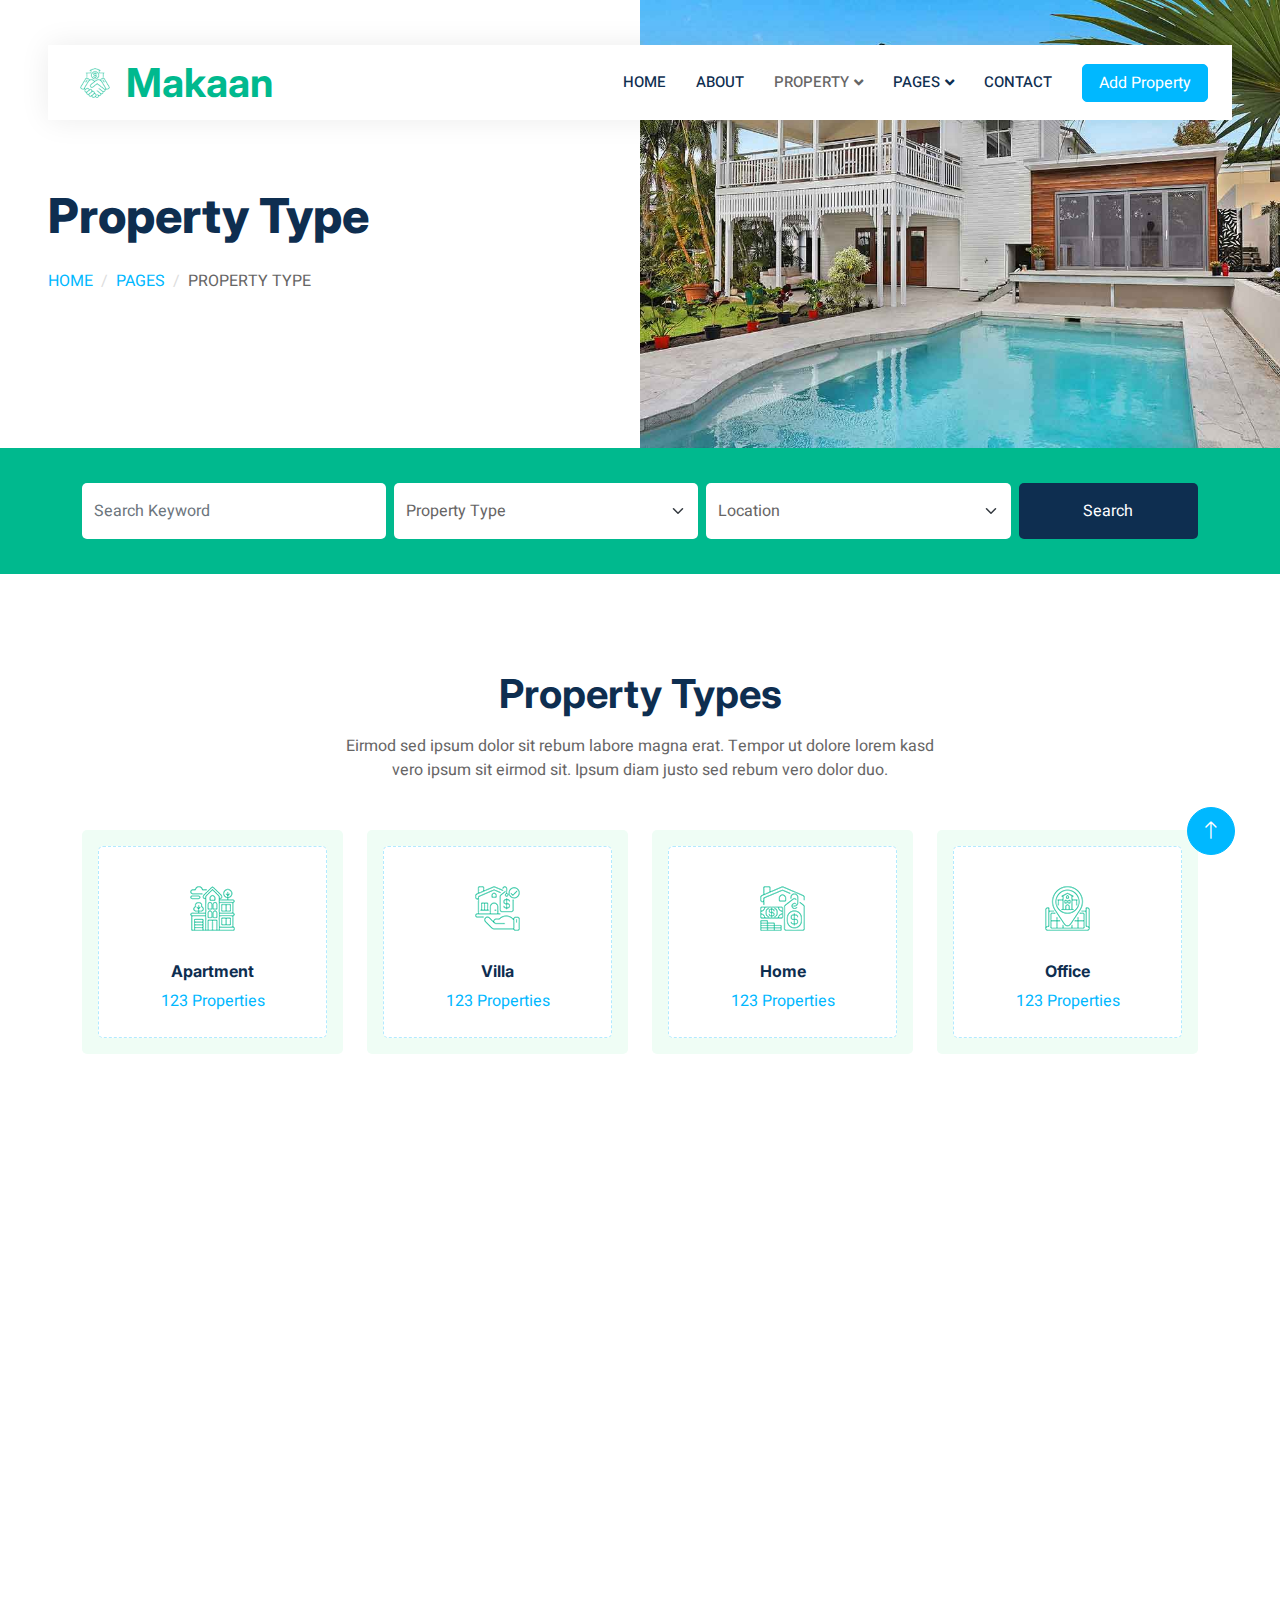
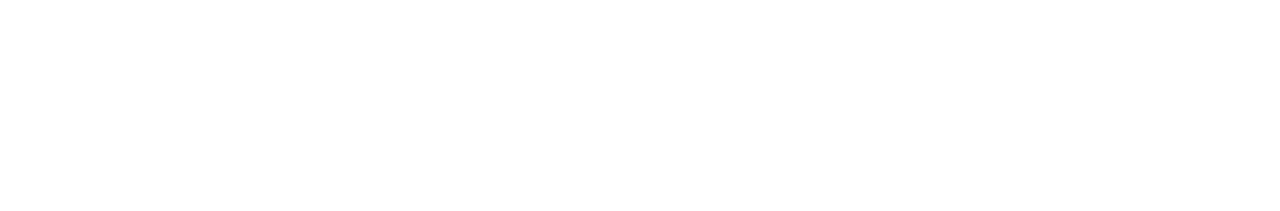
<file: sample/property-type.html>
<!DOCTYPE html>
<html lang="en">

<head>
    <meta charset="utf-8">
    <title>Makaan - Real Estate HTML Template</title>
    <meta content="width=device-width, initial-scale=1.0" name="viewport">
    <meta content="" name="keywords">
    <meta content="" name="description">

    <!-- Favicon -->
    <link href="img/favicon.ico" rel="icon">

    <!-- Google Web Fonts -->
    <link rel="preconnect" href="https://fonts.googleapis.com">
    <link rel="preconnect" href="https://fonts.gstatic.com" crossorigin>
    <link href="https://fonts.googleapis.com/css2?family=Heebo:wght@400;500;600&family=Inter:wght@700;800&display=swap" rel="stylesheet">
    
    <!-- Icon Font Stylesheet -->
    <link href="https://cdnjs.cloudflare.com/ajax/libs/font-awesome/5.10.0/css/all.min.css" rel="stylesheet">
    <link href="https://cdn.jsdelivr.net/npm/bootstrap-icons@1.4.1/font/bootstrap-icons.css" rel="stylesheet">

    <!-- Libraries Stylesheet -->
    <link href="lib/animate/animate.min.css" rel="stylesheet">
    <link href="lib/owlcarousel/assets/owl.carousel.min.css" rel="stylesheet">

    <!-- Customized Bootstrap Stylesheet -->
    <link href="css/bootstrap.min.css" rel="stylesheet">

    <!-- Template Stylesheet -->
    <link href="css/style.css" rel="stylesheet">
</head>

<body>
    <div class="container-xxl bg-white p-0">
        <!-- Spinner Start -->
        <div id="spinner" class="show bg-white position-fixed translate-middle w-100 vh-100 top-50 start-50 d-flex align-items-center justify-content-center">
            <div class="spinner-border text-primary" style="width: 3rem; height: 3rem;" role="status">
                <span class="sr-only">Loading...</span>
            </div>
        </div>
        <!-- Spinner End -->


        <!-- Navbar Start -->
        <div class="container-fluid nav-bar bg-transparent">
            <nav class="navbar navbar-expand-lg bg-white navbar-light py-0 px-4">
                <a href="index.html" class="navbar-brand d-flex align-items-center text-center">
                    <div class="icon p-2 me-2">
                        <img class="img-fluid" src="img/icon-deal.png" alt="Icon" style="width: 30px; height: 30px;">
                    </div>
                    <h1 class="m-0 text-primary">Makaan</h1>
                </a>
                <button type="button" class="navbar-toggler" data-bs-toggle="collapse" data-bs-target="#navbarCollapse">
                    <span class="navbar-toggler-icon"></span>
                </button>
                <div class="collapse navbar-collapse" id="navbarCollapse">
                    <div class="navbar-nav ms-auto">
                        <a href="index.html" class="nav-item nav-link">Home</a>
                        <a href="about.html" class="nav-item nav-link">About</a>
                        <div class="nav-item dropdown">
                            <a href="#" class="nav-link dropdown-toggle active" data-bs-toggle="dropdown">Property</a>
                            <div class="dropdown-menu rounded-0 m-0">
                                <a href="property-list.html" class="dropdown-item">Property List</a>
                                <a href="property-type.html" class="dropdown-item active">Property Type</a>
                                <a href="property-agent.html" class="dropdown-item">Property Agent</a>
                            </div>
                        </div>
                        <div class="nav-item dropdown">
                            <a href="#" class="nav-link dropdown-toggle" data-bs-toggle="dropdown">Pages</a>
                            <div class="dropdown-menu rounded-0 m-0">
                                <a href="testimonial.html" class="dropdown-item">Testimonial</a>
                                <a href="404.html" class="dropdown-item">404 Error</a>
                            </div>
                        </div>
                        <a href="contact.html" class="nav-item nav-link">Contact</a>
                    </div>
                    <a href="" class="btn btn-primary px-3 d-none d-lg-flex">Add Property</a>
                </div>
            </nav>
        </div>
        <!-- Navbar End -->


        <!-- Header Start -->
        <div class="container-fluid header bg-white p-0">
            <div class="row g-0 align-items-center flex-column-reverse flex-md-row">
                <div class="col-md-6 p-5 mt-lg-5">
                    <h1 class="display-5 animated fadeIn mb-4">Property Type</h1> 
                        <nav aria-label="breadcrumb animated fadeIn">
                        <ol class="breadcrumb text-uppercase">
                            <li class="breadcrumb-item"><a href="#">Home</a></li>
                            <li class="breadcrumb-item"><a href="#">Pages</a></li>
                            <li class="breadcrumb-item text-body active" aria-current="page">Property Type</li>
                        </ol>
                    </nav>
                </div>
                <div class="col-md-6 animated fadeIn">
                    <img class="img-fluid" src="img/header.jpg" alt="">
                </div>
            </div>
        </div>
        <!-- Header End -->


        <!-- Search Start -->
        <div class="container-fluid bg-primary mb-5 wow fadeIn" data-wow-delay="0.1s" style="padding: 35px;">
            <div class="container">
                <div class="row g-2">
                    <div class="col-md-10">
                        <div class="row g-2">
                            <div class="col-md-4">
                                <input type="text" class="form-control border-0 py-3" placeholder="Search Keyword">
                            </div>
                            <div class="col-md-4">
                                <select class="form-select border-0 py-3">
                                    <option selected>Property Type</option>
                                    <option value="1">Property Type 1</option>
                                    <option value="2">Property Type 2</option>
                                    <option value="3">Property Type 3</option>
                                </select>
                            </div>
                            <div class="col-md-4">
                                <select class="form-select border-0 py-3">
                                    <option selected>Location</option>
                                    <option value="1">Location 1</option>
                                    <option value="2">Location 2</option>
                                    <option value="3">Location 3</option>
                                </select>
                            </div>
                        </div>
                    </div>
                    <div class="col-md-2">
                        <button class="btn btn-dark border-0 w-100 py-3">Search</button>
                    </div>
                </div>
            </div>
        </div>
        <!-- Search End -->


        <!-- Category Start -->
        <div class="container-xxl py-5">
            <div class="container">
                <div class="text-center mx-auto mb-5 wow fadeInUp" data-wow-delay="0.1s" style="max-width: 600px;">
                    <h1 class="mb-3">Property Types</h1>
                    <p>Eirmod sed ipsum dolor sit rebum labore magna erat. Tempor ut dolore lorem kasd vero ipsum sit eirmod sit. Ipsum diam justo sed rebum vero dolor duo.</p>
                </div>
                <div class="row g-4">
                    <div class="col-lg-3 col-sm-6 wow fadeInUp" data-wow-delay="0.1s">
                        <a class="cat-item d-block bg-light text-center rounded p-3" href="">
                            <div class="rounded p-4">
                                <div class="icon mb-3">
                                    <img class="img-fluid" src="img/icon-apartment.png" alt="Icon">
                                </div>
                                <h6>Apartment</h6>
                                <span>123 Properties</span>
                            </div>
                        </a>
                    </div>
                    <div class="col-lg-3 col-sm-6 wow fadeInUp" data-wow-delay="0.3s">
                        <a class="cat-item d-block bg-light text-center rounded p-3" href="">
                            <div class="rounded p-4">
                                <div class="icon mb-3">
                                    <img class="img-fluid" src="img/icon-villa.png" alt="Icon">
                                </div>
                                <h6>Villa</h6>
                                <span>123 Properties</span>
                            </div>
                        </a>
                    </div>
                    <div class="col-lg-3 col-sm-6 wow fadeInUp" data-wow-delay="0.5s">
                        <a class="cat-item d-block bg-light text-center rounded p-3" href="">
                            <div class="rounded p-4">
                                <div class="icon mb-3">
                                    <img class="img-fluid" src="img/icon-house.png" alt="Icon">
                                </div>
                                <h6>Home</h6>
                                <span>123 Properties</span>
                            </div>
                        </a>
                    </div>
                    <div class="col-lg-3 col-sm-6 wow fadeInUp" data-wow-delay="0.7s">
                        <a class="cat-item d-block bg-light text-center rounded p-3" href="">
                            <div class="rounded p-4">
                                <div class="icon mb-3">
                                    <img class="img-fluid" src="img/icon-housing.png" alt="Icon">
                                </div>
                                <h6>Office</h6>
                                <span>123 Properties</span>
                            </div>
                        </a>
                    </div>
                    <div class="col-lg-3 col-sm-6 wow fadeInUp" data-wow-delay="0.1s">
                        <a class="cat-item d-block bg-light text-center rounded p-3" href="">
                            <div class="rounded p-4">
                                <div class="icon mb-3">
                                    <img class="img-fluid" src="img/icon-building.png" alt="Icon">
                                </div>
                                <h6>Building</h6>
                                <span>123 Properties</span>
                            </div>
                        </a>
                    </div>
                    <div class="col-lg-3 col-sm-6 wow fadeInUp" data-wow-delay="0.3s">
                        <a class="cat-item d-block bg-light text-center rounded p-3" href="">
                            <div class="rounded p-4">
                                <div class="icon mb-3">
                                    <img class="img-fluid" src="img/icon-neighborhood.png" alt="Icon">
                                </div>
                                <h6>Townhouse</h6>
                                <span>123 Properties</span>
                            </div>
                        </a>
                    </div>
                    <div class="col-lg-3 col-sm-6 wow fadeInUp" data-wow-delay="0.5s">
                        <a class="cat-item d-block bg-light text-center rounded p-3" href="">
                            <div class="rounded p-4">
                                <div class="icon mb-3">
                                    <img class="img-fluid" src="img/icon-condominium.png" alt="Icon">
                                </div>
                                <h6>Shop</h6>
                                <span>123 Properties</span>
                            </div>
                        </a>
                    </div>
                    <div class="col-lg-3 col-sm-6 wow fadeInUp" data-wow-delay="0.7s">
                        <a class="cat-item d-block bg-light text-center rounded p-3" href="">
                            <div class="rounded p-4">
                                <div class="icon mb-3">
                                    <img class="img-fluid" src="img/icon-luxury.png" alt="Icon">
                                </div>
                                <h6>Garage</h6>
                                <span>123 Properties</span>
                            </div>
                        </a>
                    </div>
                </div>
            </div>
        </div>
        <!-- Category End -->
        

        <!-- Footer Start -->
        <div class="container-fluid bg-dark text-white-50 footer pt-5 mt-5 wow fadeIn" data-wow-delay="0.1s">
            <div class="container py-5">
                <div class="row g-5">
                    <div class="col-lg-3 col-md-6">
                        <h5 class="text-white mb-4">Get In Touch</h5>
                        <p class="mb-2"><i class="fa fa-map-marker-alt me-3"></i>123 Street, New York, USA</p>
                        <p class="mb-2"><i class="fa fa-phone-alt me-3"></i>+012 345 67890</p>
                        <p class="mb-2"><i class="fa fa-envelope me-3"></i>info@example.com</p>
                        <div class="d-flex pt-2">
                            <a class="btn btn-outline-light btn-social" href=""><i class="fab fa-twitter"></i></a>
                            <a class="btn btn-outline-light btn-social" href=""><i class="fab fa-facebook-f"></i></a>
                            <a class="btn btn-outline-light btn-social" href=""><i class="fab fa-youtube"></i></a>
                            <a class="btn btn-outline-light btn-social" href=""><i class="fab fa-linkedin-in"></i></a>
                        </div>
                    </div>
                    <div class="col-lg-3 col-md-6">
                        <h5 class="text-white mb-4">Quick Links</h5>
                        <a class="btn btn-link text-white-50" href="">About Us</a>
                        <a class="btn btn-link text-white-50" href="">Contact Us</a>
                        <a class="btn btn-link text-white-50" href="">Our Services</a>
                        <a class="btn btn-link text-white-50" href="">Privacy Policy</a>
                        <a class="btn btn-link text-white-50" href="">Terms & Condition</a>
                    </div>
                    <div class="col-lg-3 col-md-6">
                        <h5 class="text-white mb-4">Photo Gallery</h5>
                        <div class="row g-2 pt-2">
                            <div class="col-4">
                                <img class="img-fluid rounded bg-light p-1" src="img/property-1.jpg" alt="">
                            </div>
                            <div class="col-4">
                                <img class="img-fluid rounded bg-light p-1" src="img/property-2.jpg" alt="">
                            </div>
                            <div class="col-4">
                                <img class="img-fluid rounded bg-light p-1" src="img/property-3.jpg" alt="">
                            </div>
                            <div class="col-4">
                                <img class="img-fluid rounded bg-light p-1" src="img/property-4.jpg" alt="">
                            </div>
                            <div class="col-4">
                                <img class="img-fluid rounded bg-light p-1" src="img/property-5.jpg" alt="">
                            </div>
                            <div class="col-4">
                                <img class="img-fluid rounded bg-light p-1" src="img/property-6.jpg" alt="">
                            </div>
                        </div>
                    </div>
                    <div class="col-lg-3 col-md-6">
                        <h5 class="text-white mb-4">Newsletter</h5>
                        <p>Dolor amet sit justo amet elitr clita ipsum elitr est.</p>
                        <div class="position-relative mx-auto" style="max-width: 400px;">
                            <input class="form-control bg-transparent w-100 py-3 ps-4 pe-5" type="text" placeholder="Your email">
                            <button type="button" class="btn btn-primary py-2 position-absolute top-0 end-0 mt-2 me-2">SignUp</button>
                        </div>
                    </div>
                </div>
            </div>
            <div class="container">
                <div class="copyright">
                    <div class="row">
                        <div class="col-md-6 text-center text-md-start mb-3 mb-md-0">
                            &copy; <a class="border-bottom" href="#">Your Site Name</a>, All Right Reserved. 
							
							<!--/*** This template is free as long as you keep the footer author’s credit link/attribution link/backlink. If you'd like to use the template without the footer author’s credit link/attribution link/backlink, you can purchase the Credit Removal License from "https://htmlcodex.com/credit-removal". Thank you for your support. ***/-->
							Designed By <a class="border-bottom" href="https://htmlcodex.com">HTML Codex</a>
                        </div>
                        <div class="col-md-6 text-center text-md-end">
                            <div class="footer-menu">
                                <a href="">Home</a>
                                <a href="">Cookies</a>
                                <a href="">Help</a>
                                <a href="">FQAs</a>
                            </div>
                        </div>
                    </div>
                </div>
            </div>
        </div>
        <!-- Footer End -->


        <!-- Back to Top -->
        <a href="#" class="btn btn-lg btn-primary btn-lg-square back-to-top"><i class="bi bi-arrow-up"></i></a>
    </div>

    <!-- JavaScript Libraries -->
    <script src="https://code.jquery.com/jquery-3.4.1.min.js"></script>
    <script src="https://cdn.jsdelivr.net/npm/bootstrap@5.0.0/dist/js/bootstrap.bundle.min.js"></script>
    <script src="lib/wow/wow.min.js"></script>
    <script src="lib/easing/easing.min.js"></script>
    <script src="lib/waypoints/waypoints.min.js"></script>
    <script src="lib/owlcarousel/owl.carousel.min.js"></script>

    <!-- Template Javascript -->
    <script src="js/main.js"></script>
</body>

</html>
</file>
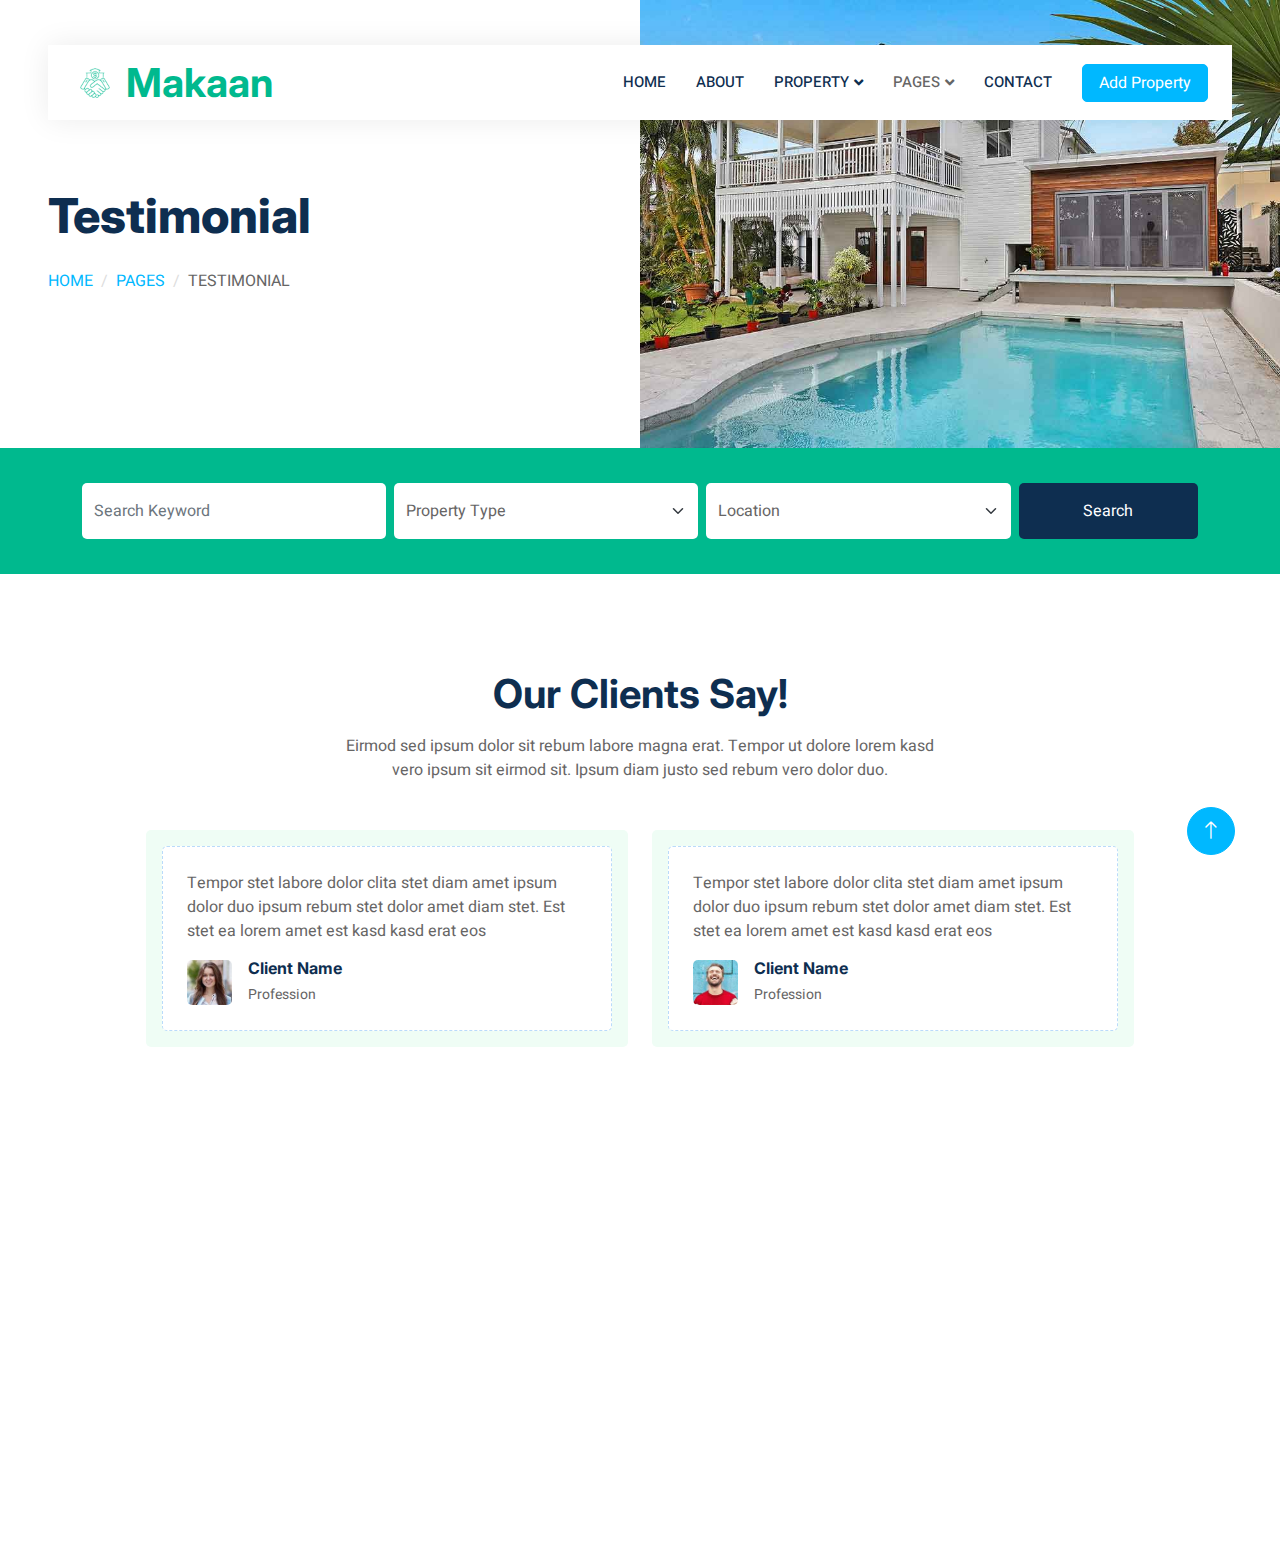
<file: sample/testimonial.html>
<!DOCTYPE html>
<html lang="en">

<head>
    <meta charset="utf-8">
    <title>Makaan - Real Estate HTML Template</title>
    <meta content="width=device-width, initial-scale=1.0" name="viewport">
    <meta content="" name="keywords">
    <meta content="" name="description">

    <!-- Favicon -->
    <link href="img/favicon.ico" rel="icon">

    <!-- Google Web Fonts -->
    <link rel="preconnect" href="https://fonts.googleapis.com">
    <link rel="preconnect" href="https://fonts.gstatic.com" crossorigin>
    <link href="https://fonts.googleapis.com/css2?family=Heebo:wght@400;500;600&family=Inter:wght@700;800&display=swap" rel="stylesheet">
    
    <!-- Icon Font Stylesheet -->
    <link href="https://cdnjs.cloudflare.com/ajax/libs/font-awesome/5.10.0/css/all.min.css" rel="stylesheet">
    <link href="https://cdn.jsdelivr.net/npm/bootstrap-icons@1.4.1/font/bootstrap-icons.css" rel="stylesheet">

    <!-- Libraries Stylesheet -->
    <link href="lib/animate/animate.min.css" rel="stylesheet">
    <link href="lib/owlcarousel/assets/owl.carousel.min.css" rel="stylesheet">

    <!-- Customized Bootstrap Stylesheet -->
    <link href="css/bootstrap.min.css" rel="stylesheet">

    <!-- Template Stylesheet -->
    <link href="css/style.css" rel="stylesheet">
</head>

<body>
    <div class="container-xxl bg-white p-0">
        <!-- Spinner Start -->
        <div id="spinner" class="show bg-white position-fixed translate-middle w-100 vh-100 top-50 start-50 d-flex align-items-center justify-content-center">
            <div class="spinner-border text-primary" style="width: 3rem; height: 3rem;" role="status">
                <span class="sr-only">Loading...</span>
            </div>
        </div>
        <!-- Spinner End -->


        <!-- Navbar Start -->
        <div class="container-fluid nav-bar bg-transparent">
            <nav class="navbar navbar-expand-lg bg-white navbar-light py-0 px-4">
                <a href="index.html" class="navbar-brand d-flex align-items-center text-center">
                    <div class="icon p-2 me-2">
                        <img class="img-fluid" src="img/icon-deal.png" alt="Icon" style="width: 30px; height: 30px;">
                    </div>
                    <h1 class="m-0 text-primary">Makaan</h1>
                </a>
                <button type="button" class="navbar-toggler" data-bs-toggle="collapse" data-bs-target="#navbarCollapse">
                    <span class="navbar-toggler-icon"></span>
                </button>
                <div class="collapse navbar-collapse" id="navbarCollapse">
                    <div class="navbar-nav ms-auto">
                        <a href="index.html" class="nav-item nav-link">Home</a>
                        <a href="about.html" class="nav-item nav-link">About</a>
                        <div class="nav-item dropdown">
                            <a href="#" class="nav-link dropdown-toggle" data-bs-toggle="dropdown">Property</a>
                            <div class="dropdown-menu rounded-0 m-0">
                                <a href="property-list.html" class="dropdown-item">Property List</a>
                                <a href="property-type.html" class="dropdown-item">Property Type</a>
                                <a href="property-agent.html" class="dropdown-item">Property Agent</a>
                            </div>
                        </div>
                        <div class="nav-item dropdown">
                            <a href="#" class="nav-link dropdown-toggle active" data-bs-toggle="dropdown">Pages</a>
                            <div class="dropdown-menu rounded-0 m-0">
                                <a href="testimonial.html" class="dropdown-item active">Testimonial</a>
                                <a href="404.html" class="dropdown-item">404 Error</a>
                            </div>
                        </div>
                        <a href="contact.html" class="nav-item nav-link">Contact</a>
                    </div>
                    <a href="" class="btn btn-primary px-3 d-none d-lg-flex">Add Property</a>
                </div>
            </nav>
        </div>
        <!-- Navbar End -->


        <!-- Header Start -->
        <div class="container-fluid header bg-white p-0">
            <div class="row g-0 align-items-center flex-column-reverse flex-md-row">
                <div class="col-md-6 p-5 mt-lg-5">
                    <h1 class="display-5 animated fadeIn mb-4">Testimonial</h1> 
                        <nav aria-label="breadcrumb animated fadeIn">
                        <ol class="breadcrumb text-uppercase">
                            <li class="breadcrumb-item"><a href="#">Home</a></li>
                            <li class="breadcrumb-item"><a href="#">Pages</a></li>
                            <li class="breadcrumb-item text-body active" aria-current="page">Testimonial</li>
                        </ol>
                    </nav>
                </div>
                <div class="col-md-6 animated fadeIn">
                    <img class="img-fluid" src="img/header.jpg" alt="">
                </div>
            </div>
        </div>
        <!-- Header End -->


        <!-- Search Start -->
        <div class="container-fluid bg-primary mb-5 wow fadeIn" data-wow-delay="0.1s" style="padding: 35px;">
            <div class="container">
                <div class="row g-2">
                    <div class="col-md-10">
                        <div class="row g-2">
                            <div class="col-md-4">
                                <input type="text" class="form-control border-0 py-3" placeholder="Search Keyword">
                            </div>
                            <div class="col-md-4">
                                <select class="form-select border-0 py-3">
                                    <option selected>Property Type</option>
                                    <option value="1">Property Type 1</option>
                                    <option value="2">Property Type 2</option>
                                    <option value="3">Property Type 3</option>
                                </select>
                            </div>
                            <div class="col-md-4">
                                <select class="form-select border-0 py-3">
                                    <option selected>Location</option>
                                    <option value="1">Location 1</option>
                                    <option value="2">Location 2</option>
                                    <option value="3">Location 3</option>
                                </select>
                            </div>
                        </div>
                    </div>
                    <div class="col-md-2">
                        <button class="btn btn-dark border-0 w-100 py-3">Search</button>
                    </div>
                </div>
            </div>
        </div>
        <!-- Search End -->


        <!-- Testimonial Start -->
        <div class="container-xxl py-5">
            <div class="container">
                <div class="text-center mx-auto mb-5 wow fadeInUp" data-wow-delay="0.1s" style="max-width: 600px;">
                    <h1 class="mb-3">Our Clients Say!</h1>
                    <p>Eirmod sed ipsum dolor sit rebum labore magna erat. Tempor ut dolore lorem kasd vero ipsum sit eirmod sit. Ipsum diam justo sed rebum vero dolor duo.</p>
                </div>
                <div class="owl-carousel testimonial-carousel wow fadeInUp" data-wow-delay="0.1s">
                    <div class="testimonial-item bg-light rounded p-3">
                        <div class="bg-white border rounded p-4">
                            <p>Tempor stet labore dolor clita stet diam amet ipsum dolor duo ipsum rebum stet dolor amet diam stet. Est stet ea lorem amet est kasd kasd erat eos</p>
                            <div class="d-flex align-items-center">
                                <img class="img-fluid flex-shrink-0 rounded" src="img/testimonial-1.jpg" style="width: 45px; height: 45px;">
                                <div class="ps-3">
                                    <h6 class="fw-bold mb-1">Client Name</h6>
                                    <small>Profession</small>
                                </div>
                            </div>
                        </div>
                    </div>
                    <div class="testimonial-item bg-light rounded p-3">
                        <div class="bg-white border rounded p-4">
                            <p>Tempor stet labore dolor clita stet diam amet ipsum dolor duo ipsum rebum stet dolor amet diam stet. Est stet ea lorem amet est kasd kasd erat eos</p>
                            <div class="d-flex align-items-center">
                                <img class="img-fluid flex-shrink-0 rounded" src="img/testimonial-2.jpg" style="width: 45px; height: 45px;">
                                <div class="ps-3">
                                    <h6 class="fw-bold mb-1">Client Name</h6>
                                    <small>Profession</small>
                                </div>
                            </div>
                        </div>
                    </div>
                    <div class="testimonial-item bg-light rounded p-3">
                        <div class="bg-white border rounded p-4">
                            <p>Tempor stet labore dolor clita stet diam amet ipsum dolor duo ipsum rebum stet dolor amet diam stet. Est stet ea lorem amet est kasd kasd erat eos</p>
                            <div class="d-flex align-items-center">
                                <img class="img-fluid flex-shrink-0 rounded" src="img/testimonial-3.jpg" style="width: 45px; height: 45px;">
                                <div class="ps-3">
                                    <h6 class="fw-bold mb-1">Client Name</h6>
                                    <small>Profession</small>
                                </div>
                            </div>
                        </div>
                    </div>
                </div>
            </div>
        </div>
        <!-- Testimonial End -->
        

        <!-- Footer Start -->
        <div class="container-fluid bg-dark text-white-50 footer pt-5 mt-5 wow fadeIn" data-wow-delay="0.1s">
            <div class="container py-5">
                <div class="row g-5">
                    <div class="col-lg-3 col-md-6">
                        <h5 class="text-white mb-4">Get In Touch</h5>
                        <p class="mb-2"><i class="fa fa-map-marker-alt me-3"></i>123 Street, New York, USA</p>
                        <p class="mb-2"><i class="fa fa-phone-alt me-3"></i>+012 345 67890</p>
                        <p class="mb-2"><i class="fa fa-envelope me-3"></i>info@example.com</p>
                        <div class="d-flex pt-2">
                            <a class="btn btn-outline-light btn-social" href=""><i class="fab fa-twitter"></i></a>
                            <a class="btn btn-outline-light btn-social" href=""><i class="fab fa-facebook-f"></i></a>
                            <a class="btn btn-outline-light btn-social" href=""><i class="fab fa-youtube"></i></a>
                            <a class="btn btn-outline-light btn-social" href=""><i class="fab fa-linkedin-in"></i></a>
                        </div>
                    </div>
                    <div class="col-lg-3 col-md-6">
                        <h5 class="text-white mb-4">Quick Links</h5>
                        <a class="btn btn-link text-white-50" href="">About Us</a>
                        <a class="btn btn-link text-white-50" href="">Contact Us</a>
                        <a class="btn btn-link text-white-50" href="">Our Services</a>
                        <a class="btn btn-link text-white-50" href="">Privacy Policy</a>
                        <a class="btn btn-link text-white-50" href="">Terms & Condition</a>
                    </div>
                    <div class="col-lg-3 col-md-6">
                        <h5 class="text-white mb-4">Photo Gallery</h5>
                        <div class="row g-2 pt-2">
                            <div class="col-4">
                                <img class="img-fluid rounded bg-light p-1" src="img/property-1.jpg" alt="">
                            </div>
                            <div class="col-4">
                                <img class="img-fluid rounded bg-light p-1" src="img/property-2.jpg" alt="">
                            </div>
                            <div class="col-4">
                                <img class="img-fluid rounded bg-light p-1" src="img/property-3.jpg" alt="">
                            </div>
                            <div class="col-4">
                                <img class="img-fluid rounded bg-light p-1" src="img/property-4.jpg" alt="">
                            </div>
                            <div class="col-4">
                                <img class="img-fluid rounded bg-light p-1" src="img/property-5.jpg" alt="">
                            </div>
                            <div class="col-4">
                                <img class="img-fluid rounded bg-light p-1" src="img/property-6.jpg" alt="">
                            </div>
                        </div>
                    </div>
                    <div class="col-lg-3 col-md-6">
                        <h5 class="text-white mb-4">Newsletter</h5>
                        <p>Dolor amet sit justo amet elitr clita ipsum elitr est.</p>
                        <div class="position-relative mx-auto" style="max-width: 400px;">
                            <input class="form-control bg-transparent w-100 py-3 ps-4 pe-5" type="text" placeholder="Your email">
                            <button type="button" class="btn btn-primary py-2 position-absolute top-0 end-0 mt-2 me-2">SignUp</button>
                        </div>
                    </div>
                </div>
            </div>
            <div class="container">
                <div class="copyright">
                    <div class="row">
                        <div class="col-md-6 text-center text-md-start mb-3 mb-md-0">
                            &copy; <a class="border-bottom" href="#">Your Site Name</a>, All Right Reserved. 
							
							<!--/*** This template is free as long as you keep the footer author’s credit link/attribution link/backlink. If you'd like to use the template without the footer author’s credit link/attribution link/backlink, you can purchase the Credit Removal License from "https://htmlcodex.com/credit-removal". Thank you for your support. ***/-->
							Designed By <a class="border-bottom" href="https://htmlcodex.com">HTML Codex</a>
                        </div>
                        <div class="col-md-6 text-center text-md-end">
                            <div class="footer-menu">
                                <a href="">Home</a>
                                <a href="">Cookies</a>
                                <a href="">Help</a>
                                <a href="">FQAs</a>
                            </div>
                        </div>
                    </div>
                </div>
            </div>
        </div>
        <!-- Footer End -->


        <!-- Back to Top -->
        <a href="#" class="btn btn-lg btn-primary btn-lg-square back-to-top"><i class="bi bi-arrow-up"></i></a>
    </div>

    <!-- JavaScript Libraries -->
    <script src="https://code.jquery.com/jquery-3.4.1.min.js"></script>
    <script src="https://cdn.jsdelivr.net/npm/bootstrap@5.0.0/dist/js/bootstrap.bundle.min.js"></script>
    <script src="lib/wow/wow.min.js"></script>
    <script src="lib/easing/easing.min.js"></script>
    <script src="lib/waypoints/waypoints.min.js"></script>
    <script src="lib/owlcarousel/owl.carousel.min.js"></script>

    <!-- Template Javascript -->
    <script src="js/main.js"></script>
</body>

</html>
</file>
<file: sample/css/style.css>
/********** Template CSS **********/
:root {
    --primary: ##00b8ff;
    --secondary: #FF6922;
    --light: #EFFDF5;
    --dark: #0E2E50;
}

.back-to-top {
    position: fixed;
    display: none;
    right: 45px;
    bottom: 45px;
    z-index: 99;
}


/*** Spinner ***/
#spinner {
    opacity: 0;
    visibility: hidden;
    transition: opacity .5s ease-out, visibility 0s linear .5s;
    z-index: 99999;
}

#spinner.show {
    transition: opacity .5s ease-out, visibility 0s linear 0s;
    visibility: visible;
    opacity: 1;
}


/*** Button ***/
.btn {
    transition: .5s;
}

.btn.btn-primary,
.btn.btn-secondary {
    color: #FFFFFF;
}

.btn-square {
    width: 38px;
    height: 38px;
}

.btn-sm-square {
    width: 32px;
    height: 32px;
}

.btn-lg-square {
    width: 48px;
    height: 48px;
}

.btn-square,
.btn-sm-square,
.btn-lg-square {
    padding: 0;
    display: flex;
    align-items: center;
    justify-content: center;
    font-weight: normal;
    border-radius: 50px;
}


/*** Navbar ***/
.nav-bar {
    position: relative;
    margin-top: 45px;
    padding: 0 3rem;
    transition: .5s;
    z-index: 9999;
}

.nav-bar.sticky-top {
    position: sticky;
    padding: 0;
    z-index: 9999;
}

.navbar {
    box-shadow: 0 0 30px rgba(0, 0, 0, .08);
}

.navbar .dropdown-toggle::after {
    border: none;
    content: "\f107";
    font-family: "Font Awesome 5 Free";
    font-weight: 900;
    vertical-align: middle;
    margin-left: 5px;
    transition: .5s;
}

.navbar .dropdown-toggle[aria-expanded=true]::after {
    transform: rotate(-180deg);
}

.navbar-light .navbar-nav .nav-link {
    margin-right: 30px;
    padding: 25px 0;
    color: #FFFFFF;
    font-size: 15px;
    text-transform: uppercase;
    outline: none;
    
}

.navbar-light .navbar-nav .nav-link:hover,
.navbar-light .navbar-nav .nav-link.active {
    color: var(--primary);
}

iframe{
    height: 400px

}

@media (max-width: 991.98px) {
    .nav-bar {
        margin: 0;
        padding: 0;
    }

    .navbar-light .navbar-nav .nav-link  {
        margin-right: 0;
        padding: 10px 0;
    }

    .navbar-light .navbar-nav {
        border-top: 1px solid #EEEEEE;
    }
}

.navbar-light .navbar-brand {
    height: 75px;
}

.navbar-light .navbar-nav .nav-link {
    color: var(--dark);
    font-weight: 500;
}

@media (min-width: 992px) {
    .navbar .nav-item .dropdown-menu {
        display: block;
        top: 100%;
        margin-top: 0;
        transform: rotateX(-75deg);
        transform-origin: 0% 0%;
        opacity: 0;
        visibility: hidden;
        transition: .5s;
        
    }

    .navbar .nav-item:hover .dropdown-menu {
        transform: rotateX(0deg);
        visibility: visible;
        transition: .5s;
        opacity: 1;
    }
}


/*** Header ***/
@media (min-width: 992px) {
    .header {
        margin-top: -120px;
    }
}

.header-carousel .owl-nav {
    position: absolute;
    top: 50%;
    left: -25px;
    transform: translateY(-50%);
    display: flex;
    flex-direction: column;
}

.header-carousel .owl-nav .owl-prev,
.header-carousel .owl-nav .owl-next {
    margin: 7px 0;
    width: 50px;
    height: 50px;
    display: flex;
    align-items: center;
    justify-content: center;
    color: #FFFFFF;
    background: var(--primary);
    border-radius: 40px;
    font-size: 20px;
    transition: .5s;
}

.header-carousel .owl-nav .owl-prev:hover,
.header-carousel .owl-nav .owl-next:hover {
    background: var(--dark);
}

@media (max-width: 768px) {
    .header-carousel .owl-nav {
        left: 25px;
    }
}

.breadcrumb-item + .breadcrumb-item::before {
    color: #DDDDDD;
}


/*** Icon ***/
.icon {
    padding: 15px;
    display: inline-flex;
    align-items: center;
    justify-content: center;
    background: #FFFFFF !important;
    border-radius: 50px;
    border: 1px dashed var(--primary) !important;
}


/*** About ***/
.about-img img {
    position: relative;
    z-index: 2;
}

.about-img::before {
    position: absolute;
    content: "";
    top: 0;
    left: -50%;
    width: 100%;
    height: 100%;
    background: var(--primary);
    transform: skew(20deg);
    z-index: 1;
}


/*** Category ***/
.cat-item div {
    background: #FFFFFF;
    border: 1px dashed rgba(0,184,255, .3);
    transition: .5s;
}

.cat-item:hover div {
    background: var(--primary);
    border-color: transparent;
}

.cat-item div * {
    transition: .5s;
}

.cat-item:hover div * {
    color: #FFFFFF !important;
}


/*** Property List ***/
.nav-pills .nav-item .btn {
    color: var(--dark);
}

.nav-pills .nav-item .btn:hover,
.nav-pills .nav-item .btn.active {
    color: #FFFFFF;
}

.property-item {
    box-shadow: 0 0 30px rgba(0, 0, 0, .08);
}

.property-item img {
    transition: .5s;
}

.property-item:hover img {
    transform: scale(1.1);
}

.property-item .border-top {
    border-top: 1px dashed rgba(0,184,255, .3) !important;
}

.property-item .border-end {
    border-right: 1px dashed rgba(0,184,255, 0.3) !important;
}


/*** Team ***/
.team-item {
    box-shadow: 0 0 30px rgba(0, 0, 0, .08);
    transition: .5s;
}

.team-item .btn {
    color: var(--primary);
    background: #FFFFFF;
    box-shadow: 0 0 30px rgba(0, 0, 0, .15);
}

.team-item .btn:hover {
    color: #FFFFFF;
    background: var(--primary);
}

.team-item:hover {
    border-color: var(--secondary) !important;
}

.team-item:hover .bg-primary {
    background: var(--secondary) !important;
}

.team-item:hover .bg-primary i {
    color: var(--secondary) !important;
}


/*** Testimonial ***/
.testimonial-carousel {
    padding-left: 1.5rem;
    padding-right: 1.5rem;
}

@media (min-width: 576px) {
    .testimonial-carousel {
        padding-left: 4rem;
        padding-right: 4rem;
    }
}

.testimonial-carousel .testimonial-item .border {
    border: 1px dashed rgba(28, 137, 239, 0.3) !important;
}

.testimonial-carousel .owl-nav {
    position: absolute;
    width: 100%;
    height: 40px;
    top: calc(50% - 20px);
    left: 0;
    display: flex;
    justify-content: space-between;
    z-index: 1;
}

.testimonial-carousel .owl-nav .owl-prev,
.testimonial-carousel .owl-nav .owl-next {
    position: relative;
    width: 40px;
    height: 40px;
    display: flex;
    align-items: center;
    justify-content: center;
    color: #FFFFFF;
    background: var(--primary);
    border-radius: 40px;
    font-size: 20px;
    transition: .5s;
}

.testimonial-carousel .owl-nav .owl-prev:hover,
.testimonial-carousel .owl-nav .owl-next:hover {
    background: var(--dark);
}


/*** Footer ***/
.footer .btn.btn-social {
    margin-right: 5px;
    width: 35px;
    height: 35px;
    display: flex;
    align-items: center;
    justify-content: center;
    color: var(--light);
    border: 1px solid rgba(255,255,255,0.5);
    border-radius: 35px;
    transition: .3s;
}

.footer .btn.btn-social:hover {
    color: var(--primary);
    border-color: var(--light);
}

.footer .btn.btn-link {
    display: block;
    margin-bottom: 5px;
    padding: 0;
    text-align: left;
    font-size: 15px;
    font-weight: normal;
    text-transform: capitalize;
    transition: .3s;
}

.footer .btn.btn-link::before {
    position: relative;
    content: "\f105";
    font-family: "Font Awesome 5 Free";
    font-weight: 900;
    margin-right: 10px;
}

.footer .btn.btn-link:hover {
    letter-spacing: 1px;
    box-shadow: none;
}

.footer .form-control {
    border-color: rgba(255,255,255,0.5);
}

.footer .copyright {
    padding: 25px 0;
    font-size: 15px;
    border-top: 1px solid rgba(256, 256, 256, .1);
}

.footer .copyright a {
    color: var(--light);
}

.footer .footer-menu a {
    margin-right: 15px;
    padding-right: 15px;
    border-right: 1px solid rgba(255, 255, 255, .1);
}

.footer .footer-menu a:last-child {
    margin-right: 0;
    padding-right: 0;
    border-right: none;
}
</file>
